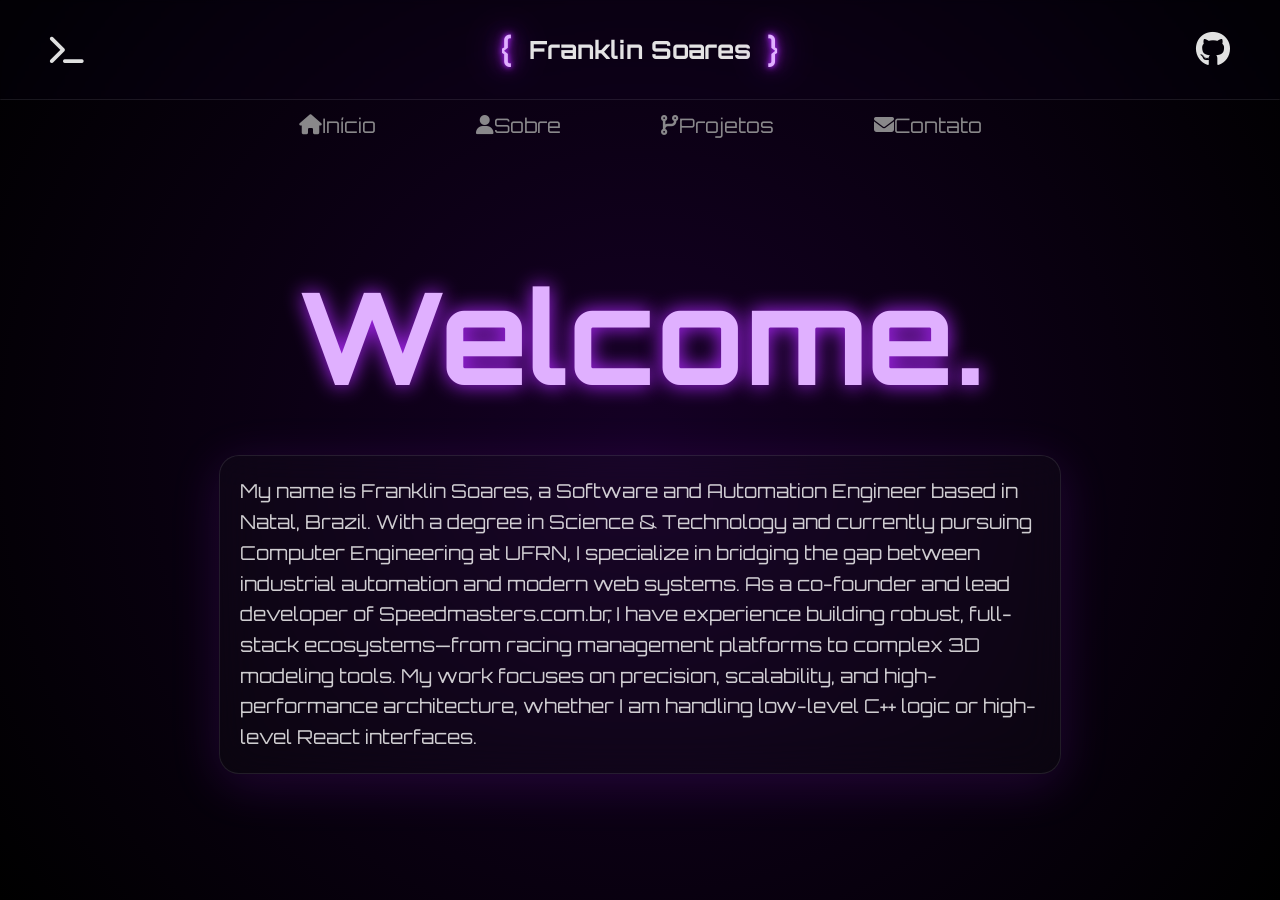
<file: index.html>
<!doctype html>
<html lang="pt-BR">
    <head>
        <title>Franklin Soares</title>
        <link rel="preconnect" href="https://fonts.googleapis.com" />
        <link rel="preconnect" href="https://fonts.gstatic.com" crossorigin />
        <link
            rel="stylesheet"
            href="https://cdn.jsdelivr.net/npm/@fortawesome/fontawesome-free@6.5.0/css/all.min.css"
        />
        <link
            rel="stylesheet"
            href="https://cdnjs.cloudflare.com/ajax/libs/font-awesome/4.7.0/css/font-awesome.min.css"
        />
        <link
            href="https://fonts.googleapis.com/css2?family=Orbitron:wght@400..900&family=Press+Start+2P&display=swap"
            rel="stylesheet"
        />
        <link rel="stylesheet" href="index.css" />
    </head>
    <body>
        <div class="background-page">
            <div class="page">
                <header>
                    <div class="fa-arrow">
                        <i class="fa-solid fa-terminal"></i>
                    </div>

                    <div class="header-center">
                        <p>{</p>
                        <h3>Franklin Soares</h3>
                        <p>}</p>
                    </div>

                    <a
                        href="https://github.com/franssoares"
                        target="_blank"
                        class="github-link"
                    >
                        <i class="fa-brands fa-github"></i>
                    </a>
                </header>
                <nav class="a">
                    <a href="#topo"><i class="fa-solid fa-house"></i>Início</a>
                    <a href="#sobre"><i class="fa-solid fa-user"></i>Sobre</a>
                    <a href="#projetos"
                        ><i class="fa-solid fa-code-branch"></i>Projetos</a
                    >
                    <a href="#contato"
                        ><i class="fa-solid fa-envelope"></i>Contato</a
                    >
                </nav>
                <main>
                    <section id="topo">
                        <h1>Welcome.</h1>
                        <p>
                            My name is Franklin Soares, a Software and
                            Automation Engineer based in Natal, Brazil. With a
                            degree in Science & Technology and currently
                            pursuing Computer Engineering at UFRN, I specialize
                            in bridging the gap between industrial automation
                            and modern web systems. As a co-founder and lead
                            developer of Speedmasters.com.br, I have experience
                            building robust, full-stack ecosystems—from racing
                            management platforms to complex 3D modeling tools.
                            My work focuses on precision, scalability, and
                            high-performance architecture, whether I am handling
                            low-level C++ logic or high-level React interfaces.
                        </p>
                    </section>
                </main>
            </div>
        </div>
    </body>
</html>
<!-- adicionar filter: blur(2px);--->
</file>
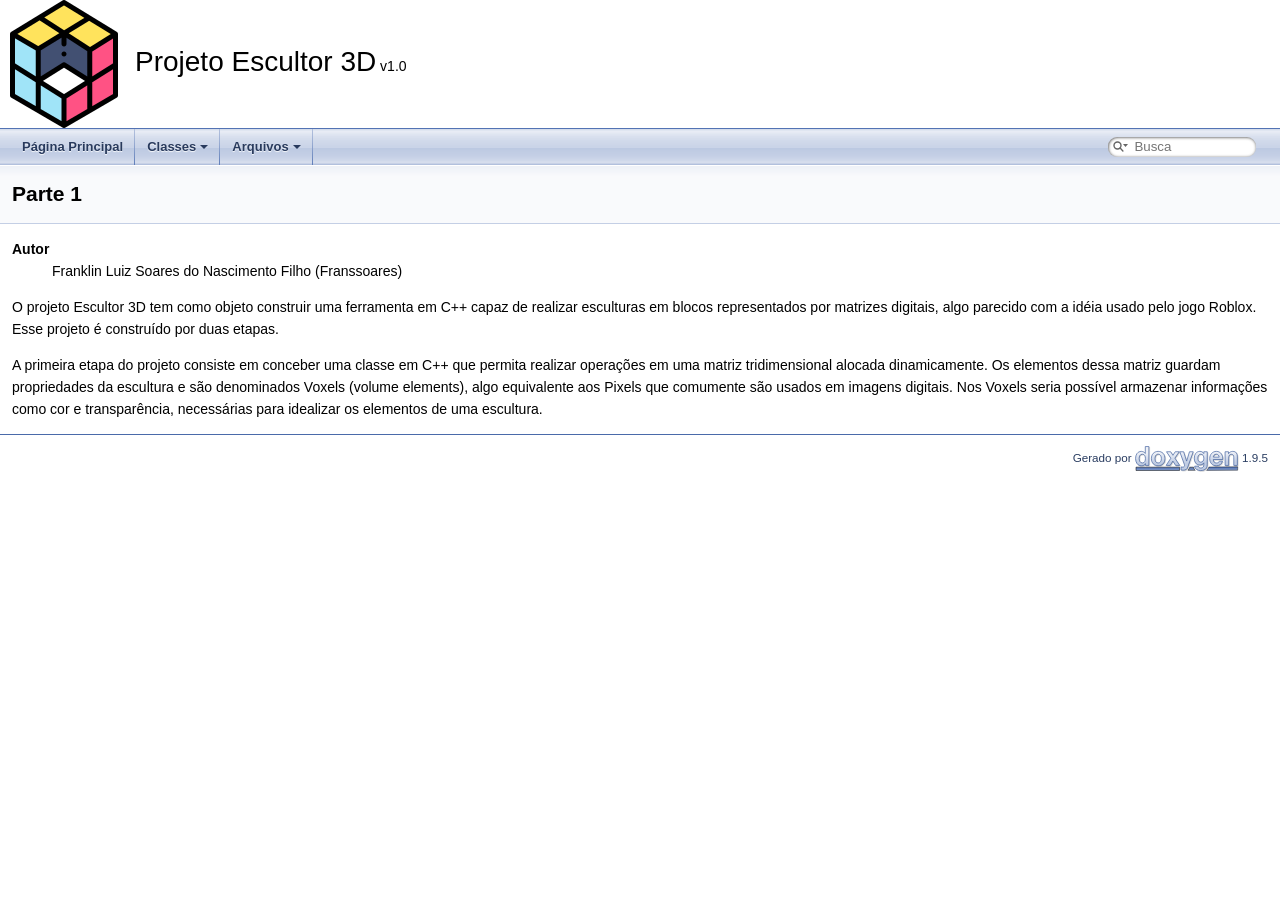
<file: parte1/index.html>
<!DOCTYPE html PUBLIC "-//W3C//DTD XHTML 1.0 Transitional//EN" "https://www.w3.org/TR/xhtml1/DTD/xhtml1-transitional.dtd">
<html xmlns="http://www.w3.org/1999/xhtml" lang="pt-BR">
<head>
<meta http-equiv="Content-Type" content="text/xhtml;charset=UTF-8"/>
<meta http-equiv="X-UA-Compatible" content="IE=11"/>
<meta name="generator" content="Doxygen 1.9.5"/>
<meta name="viewport" content="width=device-width, initial-scale=1"/>
<title>Projeto Escultor 3D: Parte 1</title>
<link href="tabs.css" rel="stylesheet" type="text/css"/>
<script type="text/javascript" src="jquery.js"></script>
<script type="text/javascript" src="dynsections.js"></script>
<link href="search/search.css" rel="stylesheet" type="text/css"/>
<script type="text/javascript" src="search/searchdata.js"></script>
<script type="text/javascript" src="search/search.js"></script>
<link href="doxygen.css" rel="stylesheet" type="text/css" />
</head>
<body>
<div id="top"><!-- do not remove this div, it is closed by doxygen! -->
<div id="titlearea">
<table cellspacing="0" cellpadding="0">
 <tbody>
 <tr id="projectrow">
  <td id="projectlogo"><img alt="Logo" src="rubik1.png"/></td>
  <td id="projectalign">
   <div id="projectname">Projeto Escultor 3D<span id="projectnumber">&#160;v1.0</span>
   </div>
  </td>
 </tr>
 </tbody>
</table>
</div>
<!-- end header part -->
<!-- Gerado por Doxygen 1.9.5 -->
<script type="text/javascript">
/* @license magnet:?xt=urn:btih:d3d9a9a6595521f9666a5e94cc830dab83b65699&amp;dn=expat.txt MIT */
var searchBox = new SearchBox("searchBox", "search/",'.html');
/* @license-end */
</script>
<script type="text/javascript" src="menudata.js"></script>
<script type="text/javascript" src="menu.js"></script>
<script type="text/javascript">
/* @license magnet:?xt=urn:btih:d3d9a9a6595521f9666a5e94cc830dab83b65699&amp;dn=expat.txt MIT */
$(function() {
  initMenu('',true,false,'search.php','Busca');
  $(document).ready(function() { init_search(); });
});
/* @license-end */
</script>
<div id="main-nav"></div>
</div><!-- top -->
<!-- window showing the filter options -->
<div id="MSearchSelectWindow"
     onmouseover="return searchBox.OnSearchSelectShow()"
     onmouseout="return searchBox.OnSearchSelectHide()"
     onkeydown="return searchBox.OnSearchSelectKey(event)">
</div>

<!-- iframe showing the search results (closed by default) -->
<div id="MSearchResultsWindow">
<div id="MSearchResults">
<div class="SRPage">
<div id="SRIndex">
<div id="SRResults"></div>
<div class="SRStatus" id="Loading">Carregando...</div>
<div class="SRStatus" id="Searching">Procurando...</div>
<div class="SRStatus" id="NoMatches">Nenhum resultado encontrado</div>
</div>
</div>
</div>
</div>

<div><div class="header">
  <div class="headertitle"><div class="title">Parte 1 </div></div>
</div><!--header-->
<div class="contents">
<div class="textblock"><dl class="section author"><dt>Autor</dt><dd>Franklin Luiz Soares do Nascimento Filho (Franssoares)</dd></dl>
<p>O projeto Escultor 3D tem como objeto construir uma ferramenta em C++ capaz de realizar esculturas em blocos representados por matrizes digitais, algo parecido com a idéia usado pelo jogo Roblox. Esse projeto é construído por duas etapas.</p>
<p >A primeira etapa do projeto consiste em conceber uma classe em C++ que permita realizar operações em uma matriz tridimensional alocada dinamicamente. Os elementos dessa matriz guardam propriedades da escultura e são denominados Voxels (volume elements), algo equivalente aos Pixels que comumente são usados em imagens digitais. Nos Voxels seria possível armazenar informações como cor e transparência, necessárias para idealizar os elementos de uma escultura. </p>
</div></div><!-- PageDoc -->
</div><!-- contents -->
<!-- start footer part -->
<hr class="footer"/><address class="footer"><small>
Gerado por&#160;<a href="https://www.doxygen.org/index.html"><img class="footer" src="doxygen.svg" width="104" height="31" alt="doxygen"/></a> 1.9.5
</small></address>
</body>
</html>
</file>
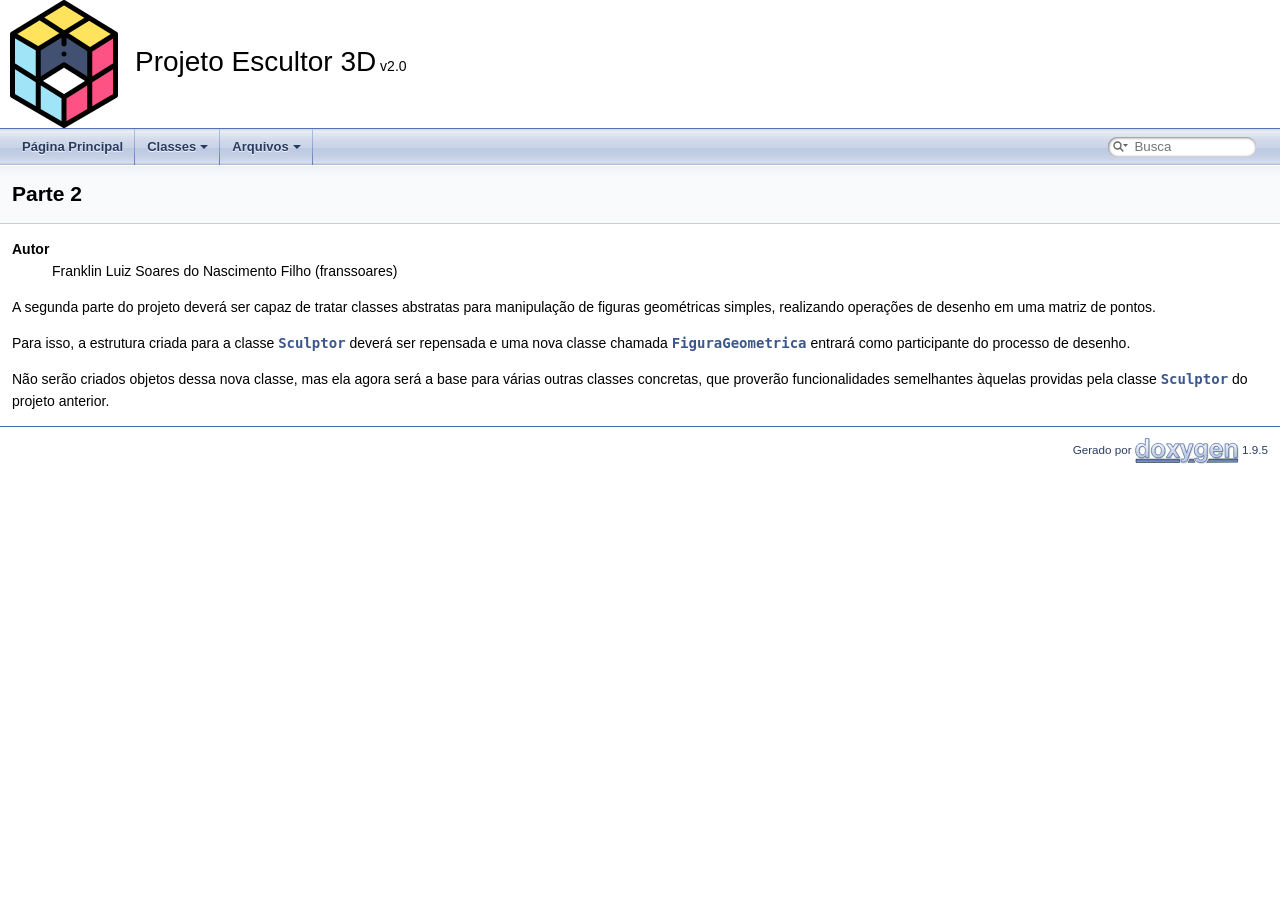
<file: parte2/index.html>
<!DOCTYPE html PUBLIC "-//W3C//DTD XHTML 1.0 Transitional//EN" "https://www.w3.org/TR/xhtml1/DTD/xhtml1-transitional.dtd">
<html xmlns="http://www.w3.org/1999/xhtml" lang="pt-BR">
<head>
<meta http-equiv="Content-Type" content="text/xhtml;charset=UTF-8"/>
<meta http-equiv="X-UA-Compatible" content="IE=11"/>
<meta name="generator" content="Doxygen 1.9.5"/>
<meta name="viewport" content="width=device-width, initial-scale=1"/>
<title>Projeto Escultor 3D: Parte 2</title>
<link href="tabs.css" rel="stylesheet" type="text/css"/>
<script type="text/javascript" src="jquery.js"></script>
<script type="text/javascript" src="dynsections.js"></script>
<link href="search/search.css" rel="stylesheet" type="text/css"/>
<script type="text/javascript" src="search/searchdata.js"></script>
<script type="text/javascript" src="search/search.js"></script>
<link href="doxygen.css" rel="stylesheet" type="text/css" />
</head>
<body>
<div id="top"><!-- do not remove this div, it is closed by doxygen! -->
<div id="titlearea">
<table cellspacing="0" cellpadding="0">
 <tbody>
 <tr id="projectrow">
  <td id="projectlogo"><img alt="Logo" src="rubik1.png"/></td>
  <td id="projectalign">
   <div id="projectname">Projeto Escultor 3D<span id="projectnumber">&#160;v2.0</span>
   </div>
  </td>
 </tr>
 </tbody>
</table>
</div>
<!-- end header part -->
<!-- Gerado por Doxygen 1.9.5 -->
<script type="text/javascript">
/* @license magnet:?xt=urn:btih:d3d9a9a6595521f9666a5e94cc830dab83b65699&amp;dn=expat.txt MIT */
var searchBox = new SearchBox("searchBox", "search/",'.html');
/* @license-end */
</script>
<script type="text/javascript" src="menudata.js"></script>
<script type="text/javascript" src="menu.js"></script>
<script type="text/javascript">
/* @license magnet:?xt=urn:btih:d3d9a9a6595521f9666a5e94cc830dab83b65699&amp;dn=expat.txt MIT */
$(function() {
  initMenu('',true,false,'search.php','Busca');
  $(document).ready(function() { init_search(); });
});
/* @license-end */
</script>
<div id="main-nav"></div>
</div><!-- top -->
<!-- window showing the filter options -->
<div id="MSearchSelectWindow"
     onmouseover="return searchBox.OnSearchSelectShow()"
     onmouseout="return searchBox.OnSearchSelectHide()"
     onkeydown="return searchBox.OnSearchSelectKey(event)">
</div>

<!-- iframe showing the search results (closed by default) -->
<div id="MSearchResultsWindow">
<div id="MSearchResults">
<div class="SRPage">
<div id="SRIndex">
<div id="SRResults"></div>
<div class="SRStatus" id="Loading">Carregando...</div>
<div class="SRStatus" id="Searching">Procurando...</div>
<div class="SRStatus" id="NoMatches">Nenhum resultado encontrado</div>
</div>
</div>
</div>
</div>

<div><div class="header">
  <div class="headertitle"><div class="title">Parte 2 </div></div>
</div><!--header-->
<div class="contents">
<div class="textblock"><dl class="section author"><dt>Autor</dt><dd>Franklin Luiz Soares do Nascimento Filho (franssoares)</dd></dl>
<p>A segunda parte do projeto deverá ser capaz de tratar classes abstratas para manipulação de figuras geométricas simples, realizando operações de desenho em uma matriz de pontos.</p>
<p >Para isso, a estrutura criada para a classe <code><a class="el" href="class_sculptor.html" title="Nesse módulo de cabeçalho é declarado os métodos para os membros da classe Sculptor.">Sculptor</a></code> deverá ser repensada e uma nova classe chamada <code><a class="el" href="class_figura_geometrica.html" title="Nesse módulo de cabeçalho é declarado os métodos para os membros da classe FiguraGeometrica.">FiguraGeometrica</a></code> entrará como participante do processo de desenho.</p>
<p >Não serão criados objetos dessa nova classe, mas ela agora será a base para várias outras classes concretas, que proverão funcionalidades semelhantes àquelas providas pela classe <code><a class="el" href="class_sculptor.html" title="Nesse módulo de cabeçalho é declarado os métodos para os membros da classe Sculptor.">Sculptor</a></code> do projeto anterior. </p>
</div></div><!-- PageDoc -->
</div><!-- contents -->
<!-- start footer part -->
<hr class="footer"/><address class="footer"><small>
Gerado por&#160;<a href="https://www.doxygen.org/index.html"><img class="footer" src="doxygen.svg" width="104" height="31" alt="doxygen"/></a> 1.9.5
</small></address>
</body>
</html>
</file>
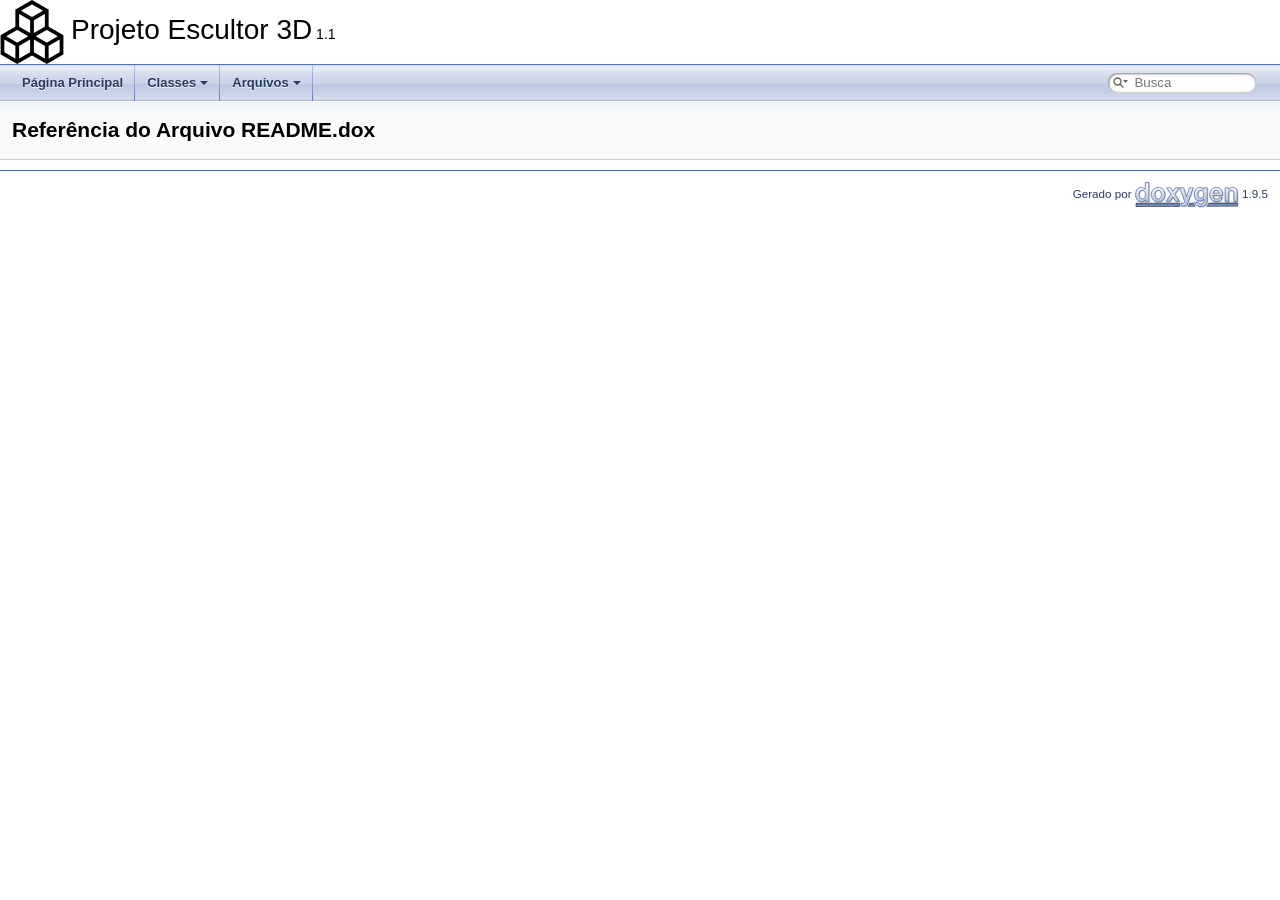
<file: parte1/_r_e_a_d_m_e_8dox.html>
<!DOCTYPE html PUBLIC "-//W3C//DTD XHTML 1.0 Transitional//EN" "https://www.w3.org/TR/xhtml1/DTD/xhtml1-transitional.dtd">
<html xmlns="http://www.w3.org/1999/xhtml" lang="pt-BR">
<head>
<meta http-equiv="Content-Type" content="text/xhtml;charset=UTF-8"/>
<meta http-equiv="X-UA-Compatible" content="IE=11"/>
<meta name="generator" content="Doxygen 1.9.5"/>
<meta name="viewport" content="width=device-width, initial-scale=1"/>
<title>Projeto Escultor 3D: Referência do Arquivo README.dox</title>
<link href="tabs.css" rel="stylesheet" type="text/css"/>
<script type="text/javascript" src="jquery.js"></script>
<script type="text/javascript" src="dynsections.js"></script>
<link href="search/search.css" rel="stylesheet" type="text/css"/>
<script type="text/javascript" src="search/searchdata.js"></script>
<script type="text/javascript" src="search/search.js"></script>
<link href="doxygen.css" rel="stylesheet" type="text/css" />
</head>
<body>
<div id="top"><!-- do not remove this div, it is closed by doxygen! -->
<div id="titlearea">
<table cellspacing="0" cellpadding="0">
 <tbody>
 <tr id="projectrow">
  <td id="projectlogo"><img alt="Logo" src="cube.png"/></td>
  <td id="projectalign">
   <div id="projectname">Projeto Escultor 3D<span id="projectnumber">&#160;1.1</span>
   </div>
  </td>
 </tr>
 </tbody>
</table>
</div>
<!-- end header part -->
<!-- Gerado por Doxygen 1.9.5 -->
<script type="text/javascript">
/* @license magnet:?xt=urn:btih:d3d9a9a6595521f9666a5e94cc830dab83b65699&amp;dn=expat.txt MIT */
var searchBox = new SearchBox("searchBox", "search/",'.html');
/* @license-end */
</script>
<script type="text/javascript" src="menudata.js"></script>
<script type="text/javascript" src="menu.js"></script>
<script type="text/javascript">
/* @license magnet:?xt=urn:btih:d3d9a9a6595521f9666a5e94cc830dab83b65699&amp;dn=expat.txt MIT */
$(function() {
  initMenu('',true,false,'search.php','Busca');
  $(document).ready(function() { init_search(); });
});
/* @license-end */
</script>
<div id="main-nav"></div>
<!-- window showing the filter options -->
<div id="MSearchSelectWindow"
     onmouseover="return searchBox.OnSearchSelectShow()"
     onmouseout="return searchBox.OnSearchSelectHide()"
     onkeydown="return searchBox.OnSearchSelectKey(event)">
</div>

<!-- iframe showing the search results (closed by default) -->
<div id="MSearchResultsWindow">
<div id="MSearchResults">
<div class="SRPage">
<div id="SRIndex">
<div id="SRResults"></div>
<div class="SRStatus" id="Loading">Carregando...</div>
<div class="SRStatus" id="Searching">Procurando...</div>
<div class="SRStatus" id="NoMatches">Nenhum resultado encontrado</div>
</div>
</div>
</div>
</div>

</div><!-- top -->
<div class="header">
  <div class="headertitle"><div class="title">Referência do Arquivo README.dox</div></div>
</div><!--header-->
<div class="contents">
</div><!-- contents -->
<!-- start footer part -->
<hr class="footer"/><address class="footer"><small>
Gerado por&#160;<a href="https://www.doxygen.org/index.html"><img class="footer" src="doxygen.svg" width="104" height="31" alt="doxygen"/></a> 1.9.5
</small></address>
</body>
</html>
</file>
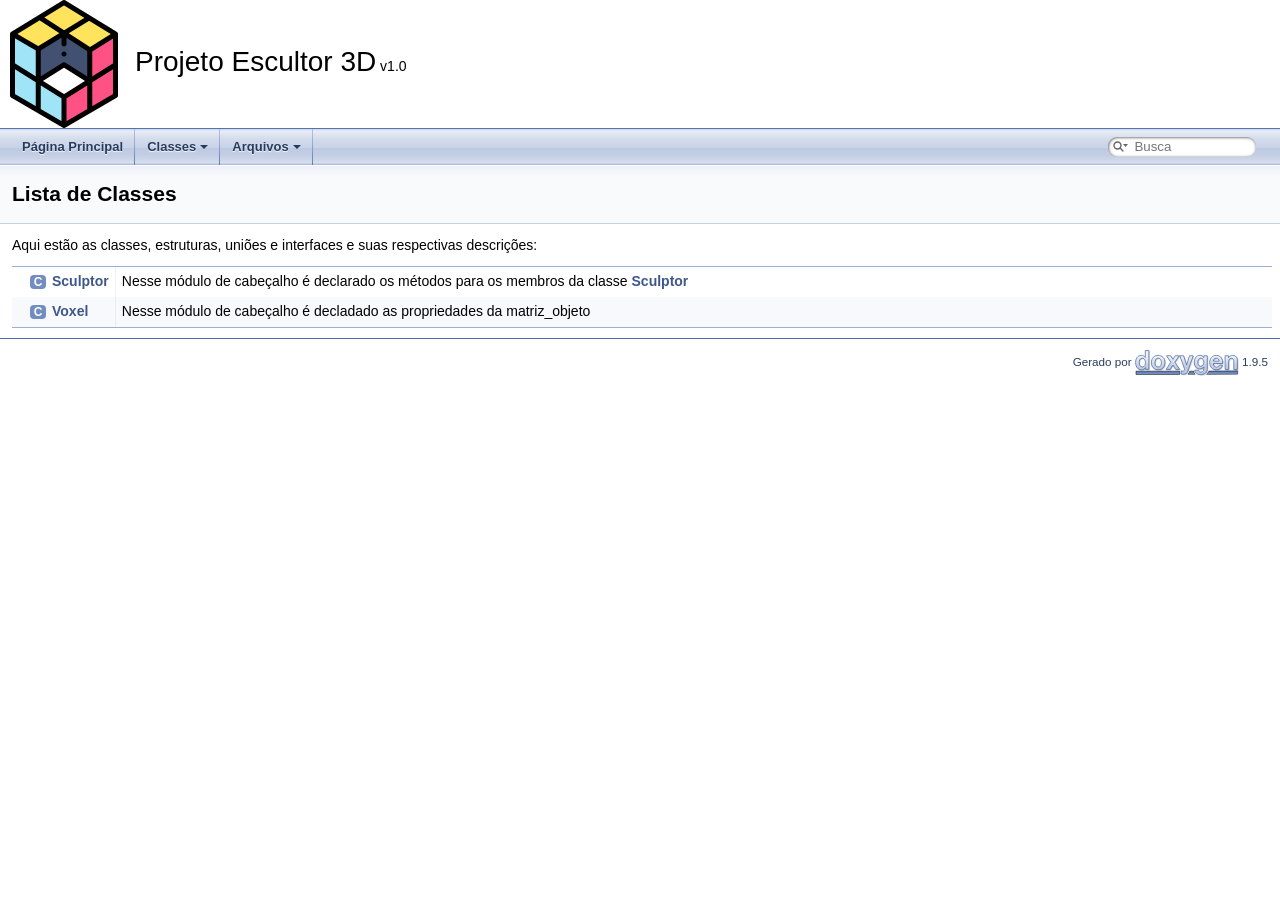
<file: parte1/annotated.html>
<!DOCTYPE html PUBLIC "-//W3C//DTD XHTML 1.0 Transitional//EN" "https://www.w3.org/TR/xhtml1/DTD/xhtml1-transitional.dtd">
<html xmlns="http://www.w3.org/1999/xhtml" lang="pt-BR">
<head>
<meta http-equiv="Content-Type" content="text/xhtml;charset=UTF-8"/>
<meta http-equiv="X-UA-Compatible" content="IE=11"/>
<meta name="generator" content="Doxygen 1.9.5"/>
<meta name="viewport" content="width=device-width, initial-scale=1"/>
<title>Projeto Escultor 3D: Lista de Classes</title>
<link href="tabs.css" rel="stylesheet" type="text/css"/>
<script type="text/javascript" src="jquery.js"></script>
<script type="text/javascript" src="dynsections.js"></script>
<link href="search/search.css" rel="stylesheet" type="text/css"/>
<script type="text/javascript" src="search/searchdata.js"></script>
<script type="text/javascript" src="search/search.js"></script>
<link href="doxygen.css" rel="stylesheet" type="text/css" />
</head>
<body>
<div id="top"><!-- do not remove this div, it is closed by doxygen! -->
<div id="titlearea">
<table cellspacing="0" cellpadding="0">
 <tbody>
 <tr id="projectrow">
  <td id="projectlogo"><img alt="Logo" src="rubik1.png"/></td>
  <td id="projectalign">
   <div id="projectname">Projeto Escultor 3D<span id="projectnumber">&#160;v1.0</span>
   </div>
  </td>
 </tr>
 </tbody>
</table>
</div>
<!-- end header part -->
<!-- Gerado por Doxygen 1.9.5 -->
<script type="text/javascript">
/* @license magnet:?xt=urn:btih:d3d9a9a6595521f9666a5e94cc830dab83b65699&amp;dn=expat.txt MIT */
var searchBox = new SearchBox("searchBox", "search/",'.html');
/* @license-end */
</script>
<script type="text/javascript" src="menudata.js"></script>
<script type="text/javascript" src="menu.js"></script>
<script type="text/javascript">
/* @license magnet:?xt=urn:btih:d3d9a9a6595521f9666a5e94cc830dab83b65699&amp;dn=expat.txt MIT */
$(function() {
  initMenu('',true,false,'search.php','Busca');
  $(document).ready(function() { init_search(); });
});
/* @license-end */
</script>
<div id="main-nav"></div>
</div><!-- top -->
<!-- window showing the filter options -->
<div id="MSearchSelectWindow"
     onmouseover="return searchBox.OnSearchSelectShow()"
     onmouseout="return searchBox.OnSearchSelectHide()"
     onkeydown="return searchBox.OnSearchSelectKey(event)">
</div>

<!-- iframe showing the search results (closed by default) -->
<div id="MSearchResultsWindow">
<div id="MSearchResults">
<div class="SRPage">
<div id="SRIndex">
<div id="SRResults"></div>
<div class="SRStatus" id="Loading">Carregando...</div>
<div class="SRStatus" id="Searching">Procurando...</div>
<div class="SRStatus" id="NoMatches">Nenhum resultado encontrado</div>
</div>
</div>
</div>
</div>

<div class="header">
  <div class="headertitle"><div class="title">Lista de Classes</div></div>
</div><!--header-->
<div class="contents">
<div class="textblock">Aqui estão as classes, estruturas, uniões e interfaces e suas respectivas descrições:</div><div class="directory">
<table class="directory">
<tr id="row_0_" class="even"><td class="entry"><span style="width:16px;display:inline-block;">&#160;</span><span class="icona"><span class="icon">C</span></span><a class="el" href="class_sculptor.html" target="_self">Sculptor</a></td><td class="desc">Nesse módulo de cabeçalho é declarado os métodos para os membros da classe <a class="el" href="class_sculptor.html" title="Nesse módulo de cabeçalho é declarado os métodos para os membros da classe Sculptor.">Sculptor</a> </td></tr>
<tr id="row_1_" class="odd"><td class="entry"><span style="width:16px;display:inline-block;">&#160;</span><span class="icona"><span class="icon">C</span></span><a class="el" href="struct_voxel.html" target="_self">Voxel</a></td><td class="desc">Nesse módulo de cabeçalho é decladado as propriedades da matriz_objeto </td></tr>
</table>
</div><!-- directory -->
</div><!-- contents -->
<!-- start footer part -->
<hr class="footer"/><address class="footer"><small>
Gerado por&#160;<a href="https://www.doxygen.org/index.html"><img class="footer" src="doxygen.svg" width="104" height="31" alt="doxygen"/></a> 1.9.5
</small></address>
</body>
</html>
</file>
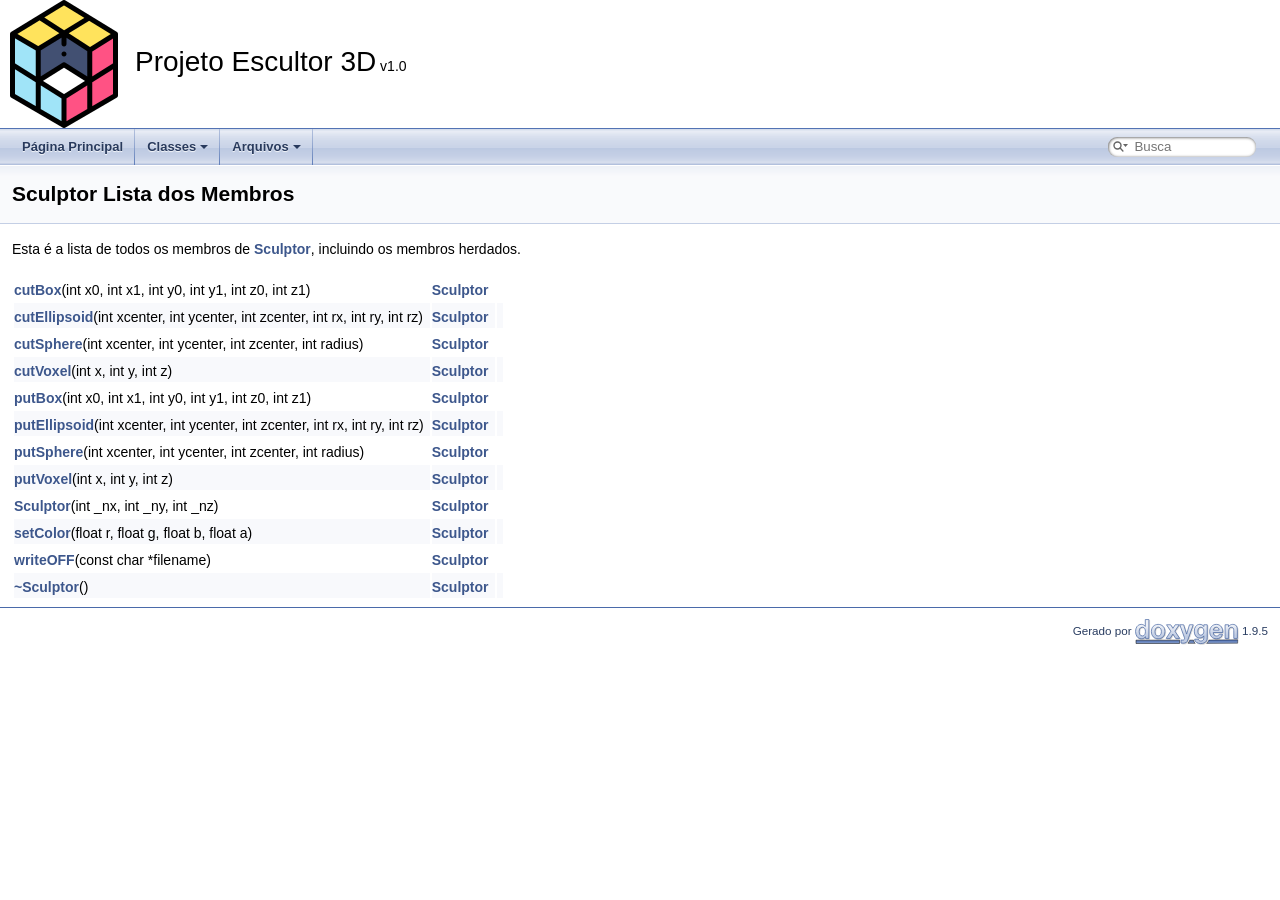
<file: parte1/class_sculptor-members.html>
<!DOCTYPE html PUBLIC "-//W3C//DTD XHTML 1.0 Transitional//EN" "https://www.w3.org/TR/xhtml1/DTD/xhtml1-transitional.dtd">
<html xmlns="http://www.w3.org/1999/xhtml" lang="pt-BR">
<head>
<meta http-equiv="Content-Type" content="text/xhtml;charset=UTF-8"/>
<meta http-equiv="X-UA-Compatible" content="IE=11"/>
<meta name="generator" content="Doxygen 1.9.5"/>
<meta name="viewport" content="width=device-width, initial-scale=1"/>
<title>Projeto Escultor 3D: Lista dos Membros</title>
<link href="tabs.css" rel="stylesheet" type="text/css"/>
<script type="text/javascript" src="jquery.js"></script>
<script type="text/javascript" src="dynsections.js"></script>
<link href="search/search.css" rel="stylesheet" type="text/css"/>
<script type="text/javascript" src="search/searchdata.js"></script>
<script type="text/javascript" src="search/search.js"></script>
<link href="doxygen.css" rel="stylesheet" type="text/css" />
</head>
<body>
<div id="top"><!-- do not remove this div, it is closed by doxygen! -->
<div id="titlearea">
<table cellspacing="0" cellpadding="0">
 <tbody>
 <tr id="projectrow">
  <td id="projectlogo"><img alt="Logo" src="rubik1.png"/></td>
  <td id="projectalign">
   <div id="projectname">Projeto Escultor 3D<span id="projectnumber">&#160;v1.0</span>
   </div>
  </td>
 </tr>
 </tbody>
</table>
</div>
<!-- end header part -->
<!-- Gerado por Doxygen 1.9.5 -->
<script type="text/javascript">
/* @license magnet:?xt=urn:btih:d3d9a9a6595521f9666a5e94cc830dab83b65699&amp;dn=expat.txt MIT */
var searchBox = new SearchBox("searchBox", "search/",'.html');
/* @license-end */
</script>
<script type="text/javascript" src="menudata.js"></script>
<script type="text/javascript" src="menu.js"></script>
<script type="text/javascript">
/* @license magnet:?xt=urn:btih:d3d9a9a6595521f9666a5e94cc830dab83b65699&amp;dn=expat.txt MIT */
$(function() {
  initMenu('',true,false,'search.php','Busca');
  $(document).ready(function() { init_search(); });
});
/* @license-end */
</script>
<div id="main-nav"></div>
<!-- window showing the filter options -->
<div id="MSearchSelectWindow"
     onmouseover="return searchBox.OnSearchSelectShow()"
     onmouseout="return searchBox.OnSearchSelectHide()"
     onkeydown="return searchBox.OnSearchSelectKey(event)">
</div>

<!-- iframe showing the search results (closed by default) -->
<div id="MSearchResultsWindow">
<div id="MSearchResults">
<div class="SRPage">
<div id="SRIndex">
<div id="SRResults"></div>
<div class="SRStatus" id="Loading">Carregando...</div>
<div class="SRStatus" id="Searching">Procurando...</div>
<div class="SRStatus" id="NoMatches">Nenhum resultado encontrado</div>
</div>
</div>
</div>
</div>

</div><!-- top -->
<div class="header">
  <div class="headertitle"><div class="title">Sculptor Lista dos Membros</div></div>
</div><!--header-->
<div class="contents">

<p>Esta é a lista de todos os membros de <a class="el" href="class_sculptor.html">Sculptor</a>, incluindo os membros herdados.</p>
<table class="directory">
  <tr class="even"><td class="entry"><a class="el" href="class_sculptor.html#aa84a1b12b09e9e103fc8d78f8d1bc00f">cutBox</a>(int x0, int x1, int y0, int y1, int z0, int z1)</td><td class="entry"><a class="el" href="class_sculptor.html">Sculptor</a></td><td class="entry"></td></tr>
  <tr class="odd"><td class="entry"><a class="el" href="class_sculptor.html#a18d2922c111c4c13653ee07d878151ad">cutEllipsoid</a>(int xcenter, int ycenter, int zcenter, int rx, int ry, int rz)</td><td class="entry"><a class="el" href="class_sculptor.html">Sculptor</a></td><td class="entry"></td></tr>
  <tr class="even"><td class="entry"><a class="el" href="class_sculptor.html#a67ab8c0ba5116adb8af1d01ad373ac15">cutSphere</a>(int xcenter, int ycenter, int zcenter, int radius)</td><td class="entry"><a class="el" href="class_sculptor.html">Sculptor</a></td><td class="entry"></td></tr>
  <tr class="odd"><td class="entry"><a class="el" href="class_sculptor.html#ad9d714a35fc8ae16d06eb5df37c3493c">cutVoxel</a>(int x, int y, int z)</td><td class="entry"><a class="el" href="class_sculptor.html">Sculptor</a></td><td class="entry"></td></tr>
  <tr class="even"><td class="entry"><a class="el" href="class_sculptor.html#a311ad7a0fb83fc67ac1f378be8e99fe1">putBox</a>(int x0, int x1, int y0, int y1, int z0, int z1)</td><td class="entry"><a class="el" href="class_sculptor.html">Sculptor</a></td><td class="entry"></td></tr>
  <tr class="odd"><td class="entry"><a class="el" href="class_sculptor.html#a093615b0c2b9b3a17a56300b9b939f39">putEllipsoid</a>(int xcenter, int ycenter, int zcenter, int rx, int ry, int rz)</td><td class="entry"><a class="el" href="class_sculptor.html">Sculptor</a></td><td class="entry"></td></tr>
  <tr class="even"><td class="entry"><a class="el" href="class_sculptor.html#a794a2b6ee8fc8098fd6150cb46101fc6">putSphere</a>(int xcenter, int ycenter, int zcenter, int radius)</td><td class="entry"><a class="el" href="class_sculptor.html">Sculptor</a></td><td class="entry"></td></tr>
  <tr class="odd"><td class="entry"><a class="el" href="class_sculptor.html#a4bdea3048b419d58e93074060eaa7b52">putVoxel</a>(int x, int y, int z)</td><td class="entry"><a class="el" href="class_sculptor.html">Sculptor</a></td><td class="entry"></td></tr>
  <tr class="even"><td class="entry"><a class="el" href="class_sculptor.html#a014e3ef5517bf0e9d9e14486b6ac6433">Sculptor</a>(int _nx, int _ny, int _nz)</td><td class="entry"><a class="el" href="class_sculptor.html">Sculptor</a></td><td class="entry"></td></tr>
  <tr class="odd"><td class="entry"><a class="el" href="class_sculptor.html#a4351c930a07887e96d4fdbf251a7867e">setColor</a>(float r, float g, float b, float a)</td><td class="entry"><a class="el" href="class_sculptor.html">Sculptor</a></td><td class="entry"></td></tr>
  <tr class="even"><td class="entry"><a class="el" href="class_sculptor.html#a58cb72d22001a5034f15383ca983830c">writeOFF</a>(const char *filename)</td><td class="entry"><a class="el" href="class_sculptor.html">Sculptor</a></td><td class="entry"></td></tr>
  <tr class="odd"><td class="entry"><a class="el" href="class_sculptor.html#a8f159bf97458326f16d2e238e11be7ff">~Sculptor</a>()</td><td class="entry"><a class="el" href="class_sculptor.html">Sculptor</a></td><td class="entry"></td></tr>
</table></div><!-- contents -->
<!-- start footer part -->
<hr class="footer"/><address class="footer"><small>
Gerado por&#160;<a href="https://www.doxygen.org/index.html"><img class="footer" src="doxygen.svg" width="104" height="31" alt="doxygen"/></a> 1.9.5
</small></address>
</body>
</html>
</file>
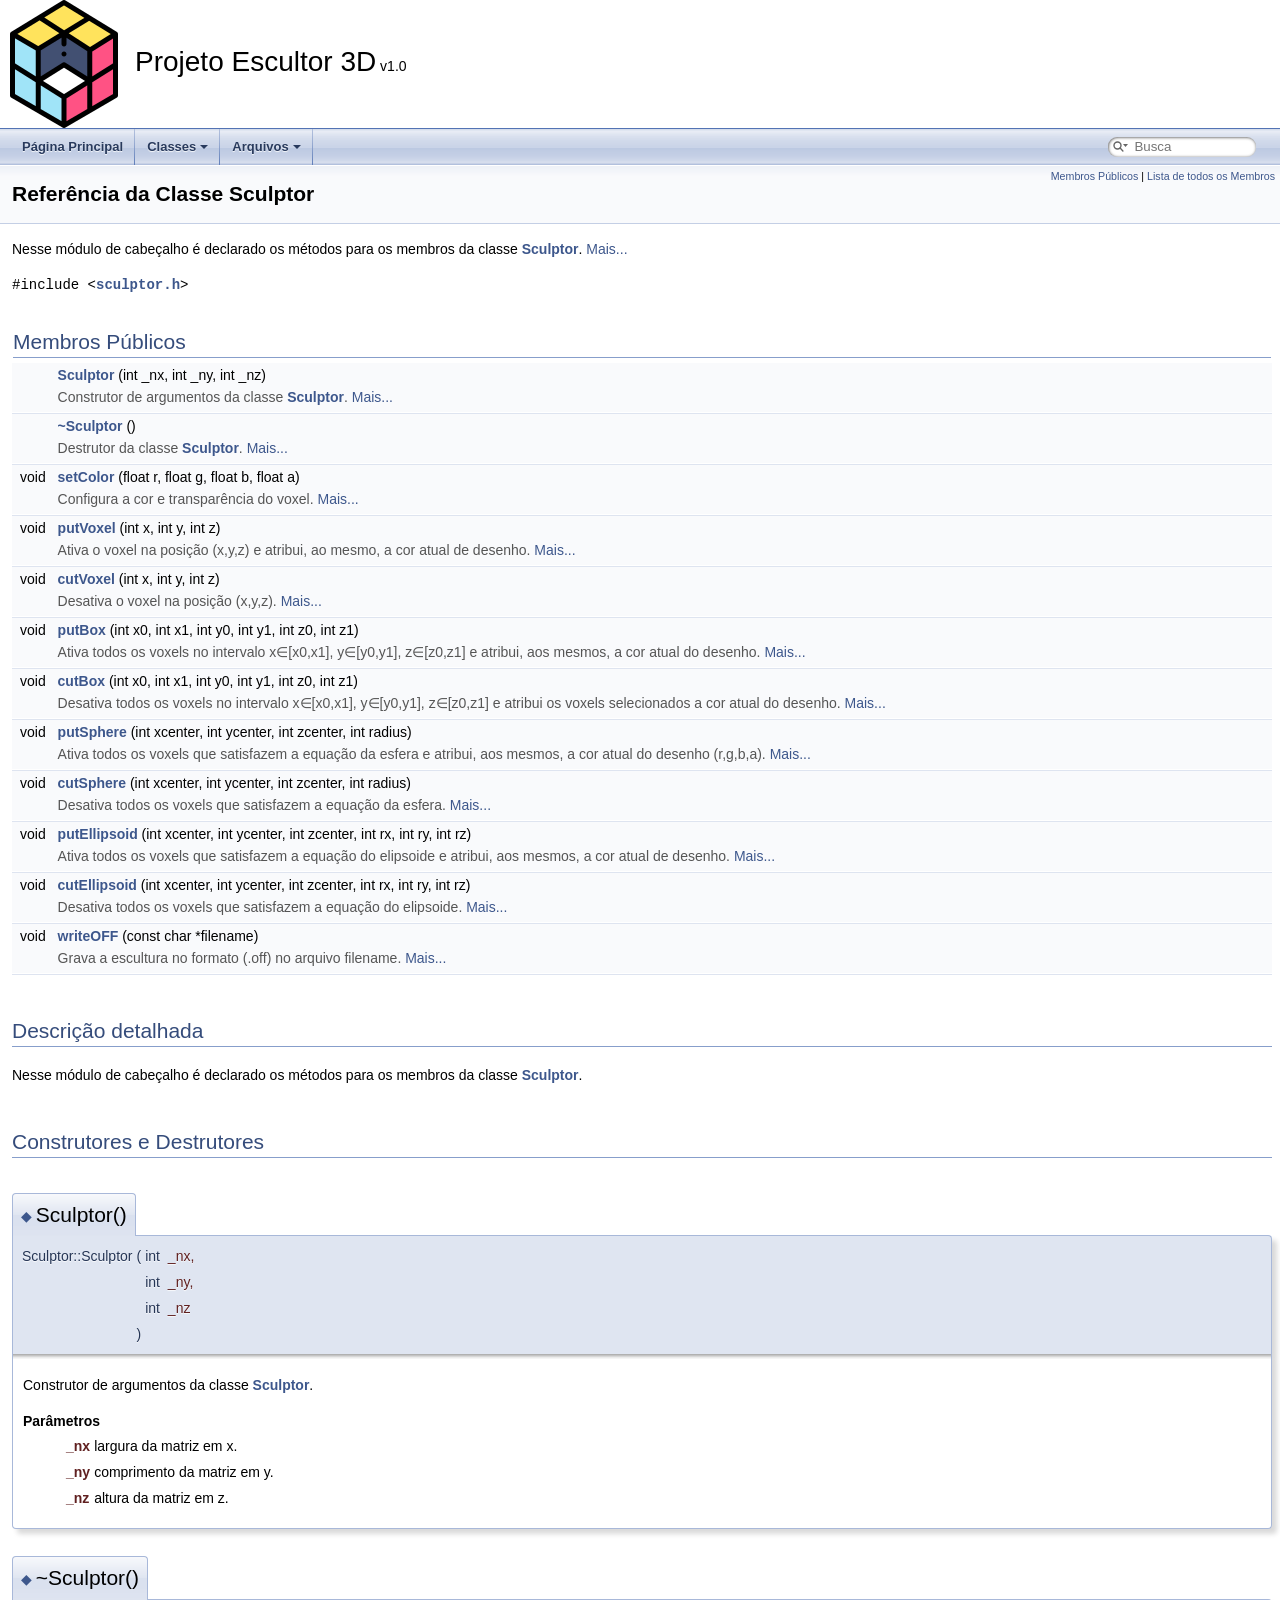
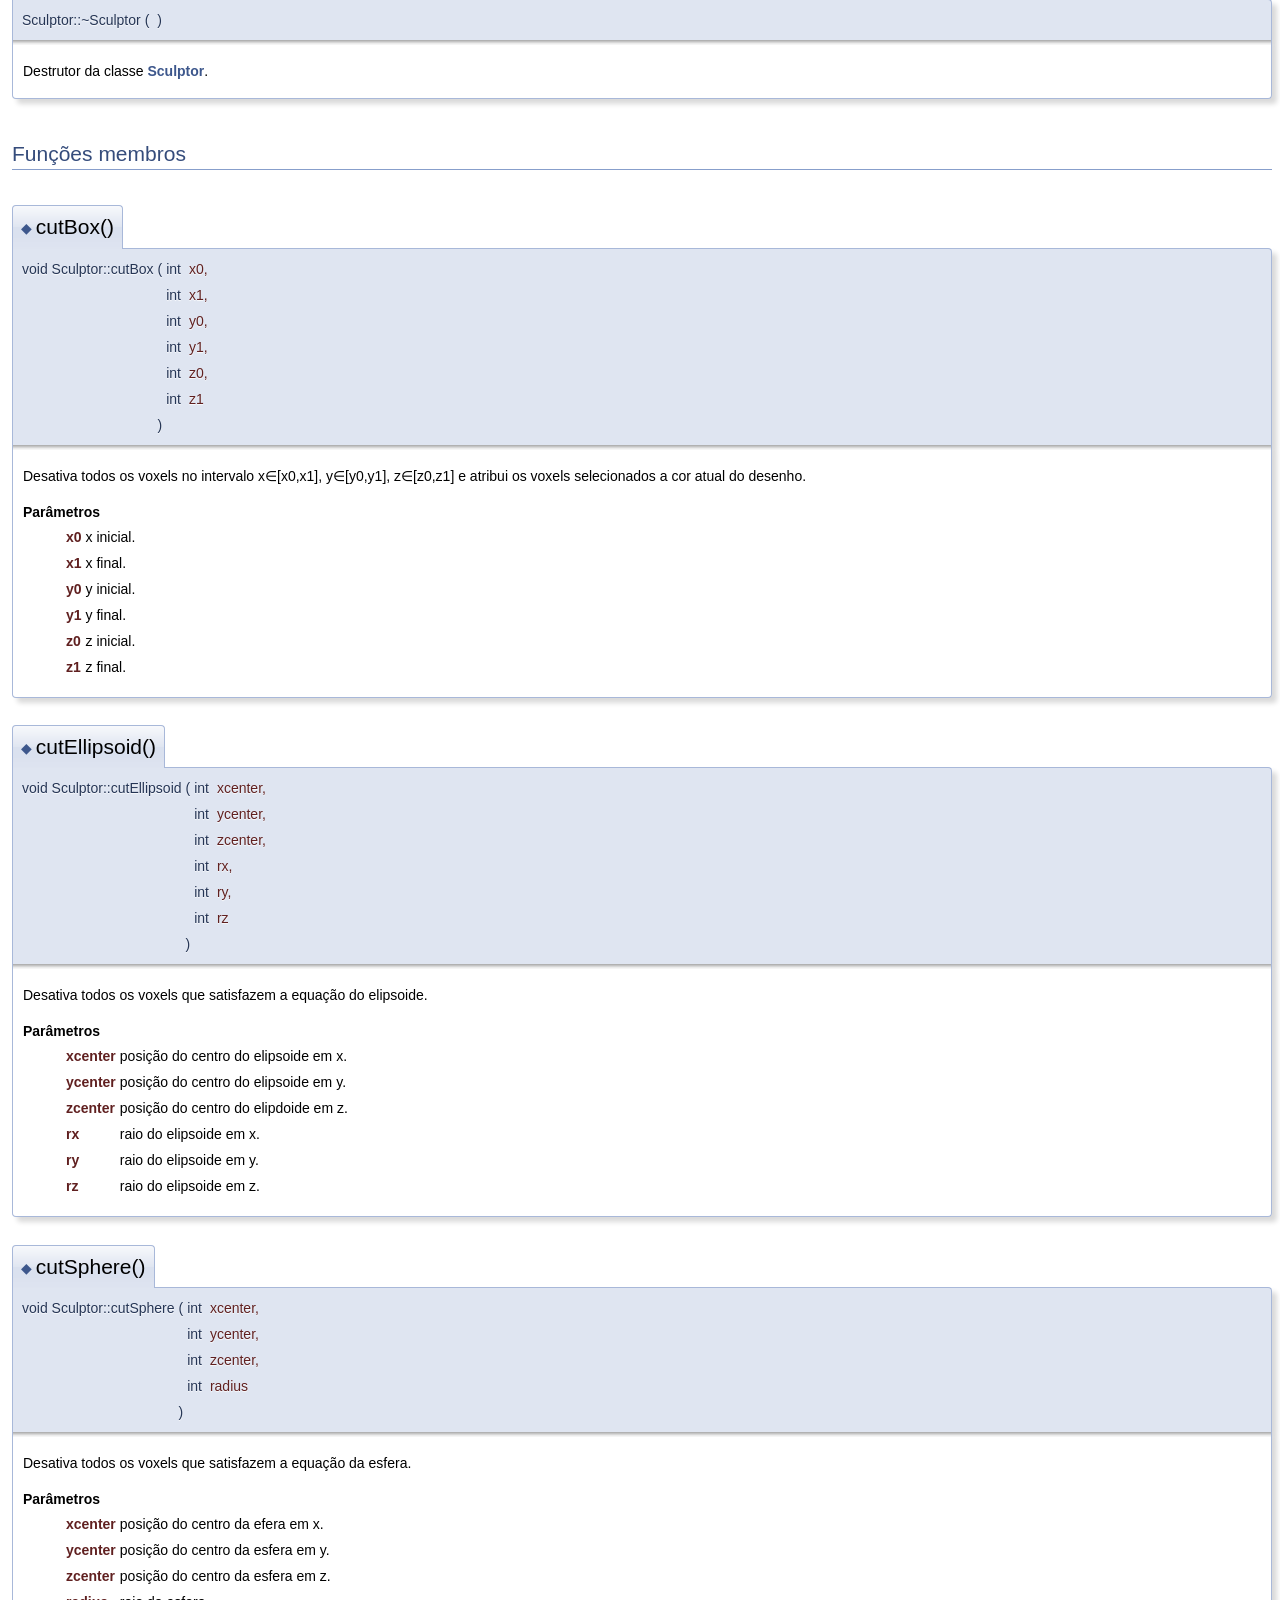
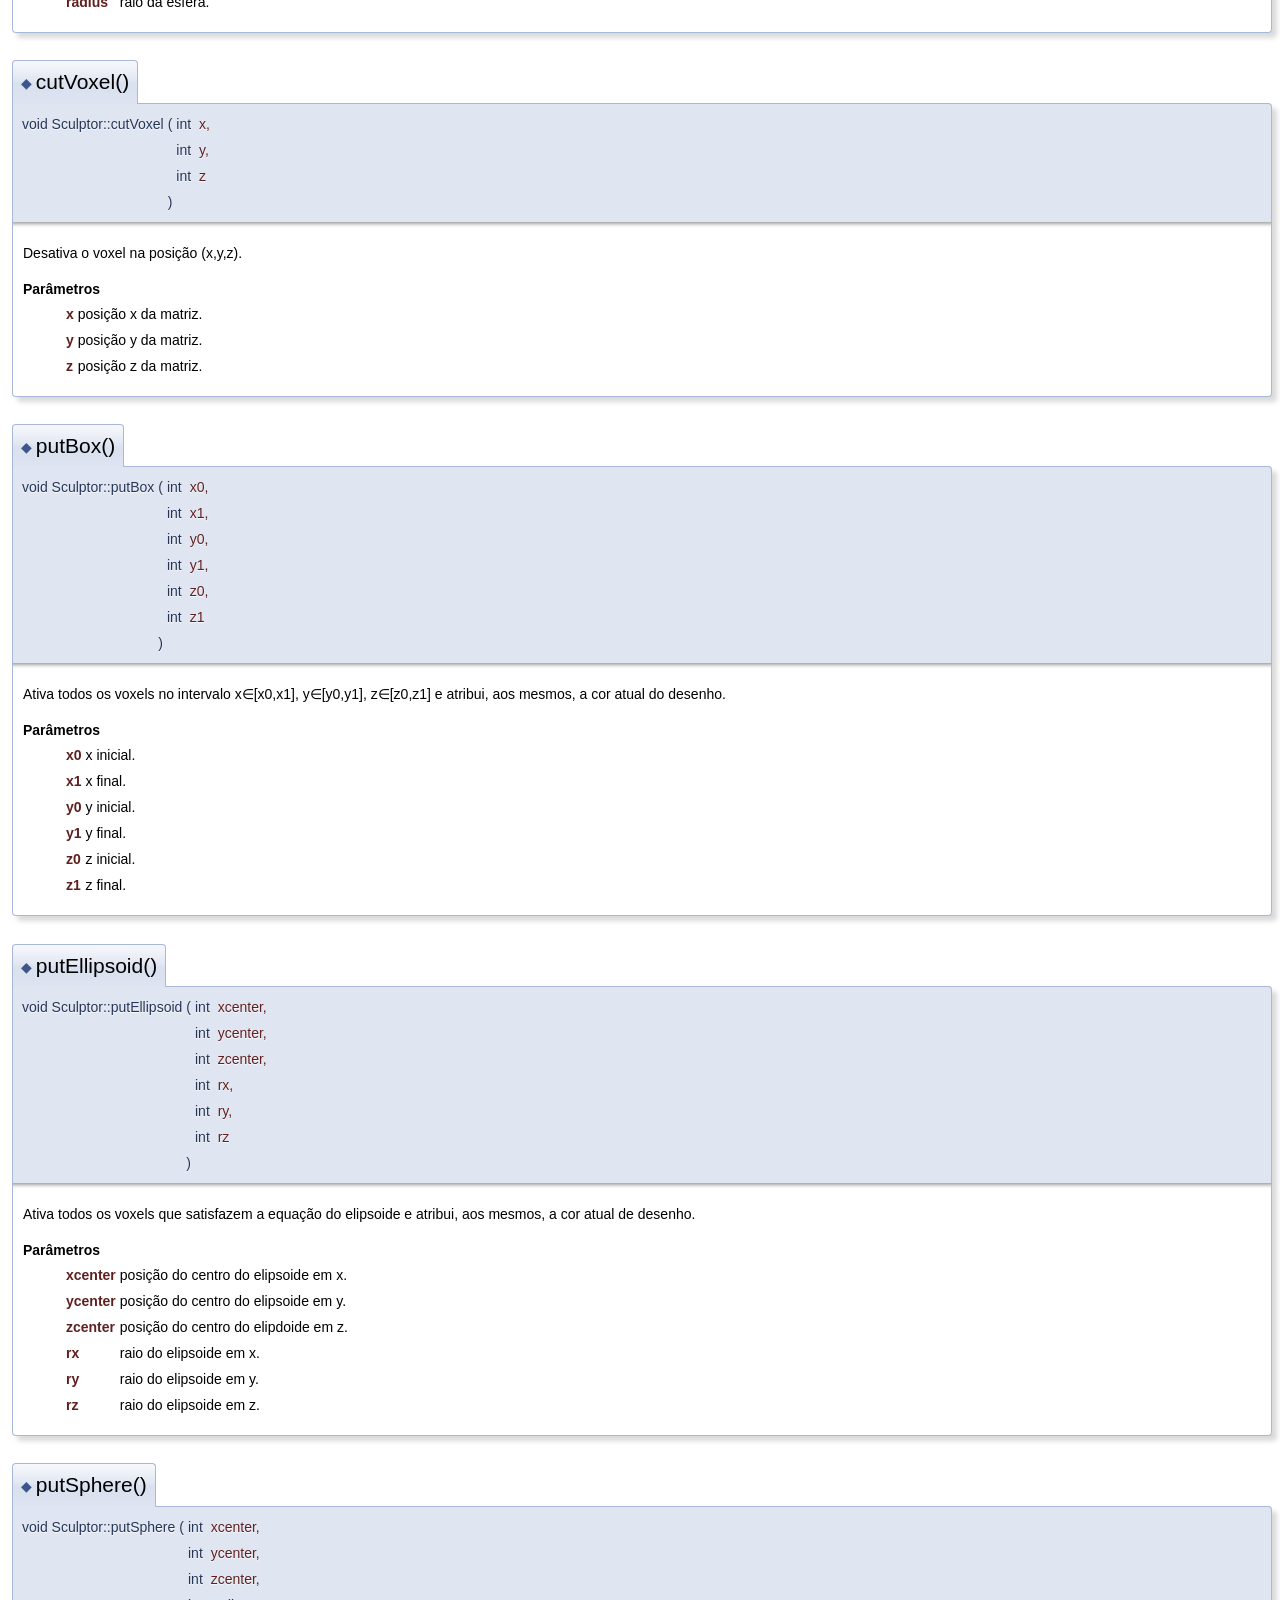
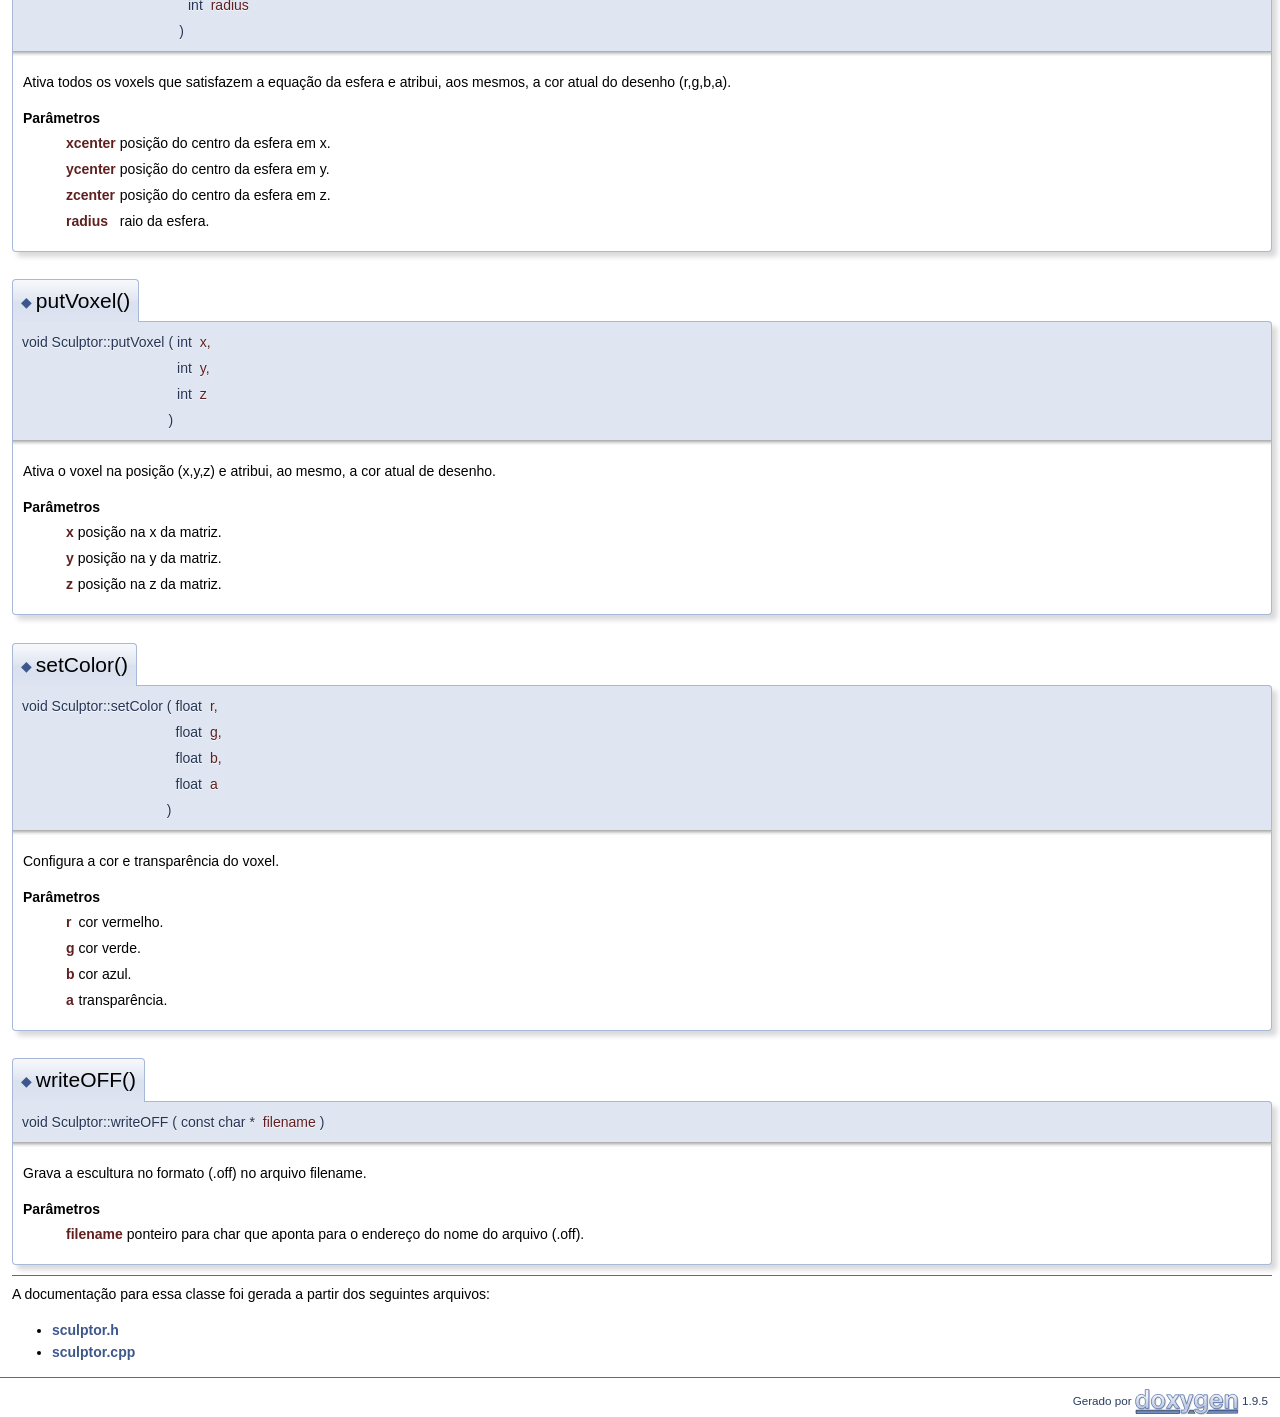
<file: parte1/class_sculptor.html>
<!DOCTYPE html PUBLIC "-//W3C//DTD XHTML 1.0 Transitional//EN" "https://www.w3.org/TR/xhtml1/DTD/xhtml1-transitional.dtd">
<html xmlns="http://www.w3.org/1999/xhtml" lang="pt-BR">
<head>
<meta http-equiv="Content-Type" content="text/xhtml;charset=UTF-8"/>
<meta http-equiv="X-UA-Compatible" content="IE=11"/>
<meta name="generator" content="Doxygen 1.9.5"/>
<meta name="viewport" content="width=device-width, initial-scale=1"/>
<title>Projeto Escultor 3D: Referência da Classe Sculptor</title>
<link href="tabs.css" rel="stylesheet" type="text/css"/>
<script type="text/javascript" src="jquery.js"></script>
<script type="text/javascript" src="dynsections.js"></script>
<link href="search/search.css" rel="stylesheet" type="text/css"/>
<script type="text/javascript" src="search/searchdata.js"></script>
<script type="text/javascript" src="search/search.js"></script>
<link href="doxygen.css" rel="stylesheet" type="text/css" />
</head>
<body>
<div id="top"><!-- do not remove this div, it is closed by doxygen! -->
<div id="titlearea">
<table cellspacing="0" cellpadding="0">
 <tbody>
 <tr id="projectrow">
  <td id="projectlogo"><img alt="Logo" src="rubik1.png"/></td>
  <td id="projectalign">
   <div id="projectname">Projeto Escultor 3D<span id="projectnumber">&#160;v1.0</span>
   </div>
  </td>
 </tr>
 </tbody>
</table>
</div>
<!-- end header part -->
<!-- Gerado por Doxygen 1.9.5 -->
<script type="text/javascript">
/* @license magnet:?xt=urn:btih:d3d9a9a6595521f9666a5e94cc830dab83b65699&amp;dn=expat.txt MIT */
var searchBox = new SearchBox("searchBox", "search/",'.html');
/* @license-end */
</script>
<script type="text/javascript" src="menudata.js"></script>
<script type="text/javascript" src="menu.js"></script>
<script type="text/javascript">
/* @license magnet:?xt=urn:btih:d3d9a9a6595521f9666a5e94cc830dab83b65699&amp;dn=expat.txt MIT */
$(function() {
  initMenu('',true,false,'search.php','Busca');
  $(document).ready(function() { init_search(); });
});
/* @license-end */
</script>
<div id="main-nav"></div>
<!-- window showing the filter options -->
<div id="MSearchSelectWindow"
     onmouseover="return searchBox.OnSearchSelectShow()"
     onmouseout="return searchBox.OnSearchSelectHide()"
     onkeydown="return searchBox.OnSearchSelectKey(event)">
</div>

<!-- iframe showing the search results (closed by default) -->
<div id="MSearchResultsWindow">
<div id="MSearchResults">
<div class="SRPage">
<div id="SRIndex">
<div id="SRResults"></div>
<div class="SRStatus" id="Loading">Carregando...</div>
<div class="SRStatus" id="Searching">Procurando...</div>
<div class="SRStatus" id="NoMatches">Nenhum resultado encontrado</div>
</div>
</div>
</div>
</div>

</div><!-- top -->
<div class="header">
  <div class="summary">
<a href="#pub-methods">Membros Públicos</a> &#124;
<a href="class_sculptor-members.html">Lista de todos os Membros</a>  </div>
  <div class="headertitle"><div class="title">Referência da Classe Sculptor</div></div>
</div><!--header-->
<div class="contents">

<p>Nesse módulo de cabeçalho é declarado os métodos para os membros da classe <a class="el" href="class_sculptor.html" title="Nesse módulo de cabeçalho é declarado os métodos para os membros da classe Sculptor.">Sculptor</a>.  
 <a href="class_sculptor.html#details">Mais...</a></p>

<p><code>#include &lt;<a class="el" href="sculptor_8h_source.html">sculptor.h</a>&gt;</code></p>
<table class="memberdecls">
<tr class="heading"><td colspan="2"><h2 class="groupheader"><a id="pub-methods" name="pub-methods"></a>
Membros Públicos</h2></td></tr>
<tr class="memitem:a014e3ef5517bf0e9d9e14486b6ac6433"><td class="memItemLeft" align="right" valign="top">&#160;</td><td class="memItemRight" valign="bottom"><a class="el" href="class_sculptor.html#a014e3ef5517bf0e9d9e14486b6ac6433">Sculptor</a> (int _nx, int _ny, int _nz)</td></tr>
<tr class="memdesc:a014e3ef5517bf0e9d9e14486b6ac6433"><td class="mdescLeft">&#160;</td><td class="mdescRight">Construtor de argumentos da classe <a class="el" href="class_sculptor.html" title="Nesse módulo de cabeçalho é declarado os métodos para os membros da classe Sculptor.">Sculptor</a>.  <a href="class_sculptor.html#a014e3ef5517bf0e9d9e14486b6ac6433">Mais...</a><br /></td></tr>
<tr class="separator:a014e3ef5517bf0e9d9e14486b6ac6433"><td class="memSeparator" colspan="2">&#160;</td></tr>
<tr class="memitem:a8f159bf97458326f16d2e238e11be7ff"><td class="memItemLeft" align="right" valign="top">&#160;</td><td class="memItemRight" valign="bottom"><a class="el" href="class_sculptor.html#a8f159bf97458326f16d2e238e11be7ff">~Sculptor</a> ()</td></tr>
<tr class="memdesc:a8f159bf97458326f16d2e238e11be7ff"><td class="mdescLeft">&#160;</td><td class="mdescRight">Destrutor da classe <a class="el" href="class_sculptor.html" title="Nesse módulo de cabeçalho é declarado os métodos para os membros da classe Sculptor.">Sculptor</a>.  <a href="class_sculptor.html#a8f159bf97458326f16d2e238e11be7ff">Mais...</a><br /></td></tr>
<tr class="separator:a8f159bf97458326f16d2e238e11be7ff"><td class="memSeparator" colspan="2">&#160;</td></tr>
<tr class="memitem:a4351c930a07887e96d4fdbf251a7867e"><td class="memItemLeft" align="right" valign="top">void&#160;</td><td class="memItemRight" valign="bottom"><a class="el" href="class_sculptor.html#a4351c930a07887e96d4fdbf251a7867e">setColor</a> (float r, float g, float b, float a)</td></tr>
<tr class="memdesc:a4351c930a07887e96d4fdbf251a7867e"><td class="mdescLeft">&#160;</td><td class="mdescRight">Configura a cor e transparência do voxel.  <a href="class_sculptor.html#a4351c930a07887e96d4fdbf251a7867e">Mais...</a><br /></td></tr>
<tr class="separator:a4351c930a07887e96d4fdbf251a7867e"><td class="memSeparator" colspan="2">&#160;</td></tr>
<tr class="memitem:a4bdea3048b419d58e93074060eaa7b52"><td class="memItemLeft" align="right" valign="top">void&#160;</td><td class="memItemRight" valign="bottom"><a class="el" href="class_sculptor.html#a4bdea3048b419d58e93074060eaa7b52">putVoxel</a> (int x, int y, int z)</td></tr>
<tr class="memdesc:a4bdea3048b419d58e93074060eaa7b52"><td class="mdescLeft">&#160;</td><td class="mdescRight">Ativa o voxel na posição (x,y,z) e atribui, ao mesmo, a cor atual de desenho.  <a href="class_sculptor.html#a4bdea3048b419d58e93074060eaa7b52">Mais...</a><br /></td></tr>
<tr class="separator:a4bdea3048b419d58e93074060eaa7b52"><td class="memSeparator" colspan="2">&#160;</td></tr>
<tr class="memitem:ad9d714a35fc8ae16d06eb5df37c3493c"><td class="memItemLeft" align="right" valign="top">void&#160;</td><td class="memItemRight" valign="bottom"><a class="el" href="class_sculptor.html#ad9d714a35fc8ae16d06eb5df37c3493c">cutVoxel</a> (int x, int y, int z)</td></tr>
<tr class="memdesc:ad9d714a35fc8ae16d06eb5df37c3493c"><td class="mdescLeft">&#160;</td><td class="mdescRight">Desativa o voxel na posição (x,y,z).  <a href="class_sculptor.html#ad9d714a35fc8ae16d06eb5df37c3493c">Mais...</a><br /></td></tr>
<tr class="separator:ad9d714a35fc8ae16d06eb5df37c3493c"><td class="memSeparator" colspan="2">&#160;</td></tr>
<tr class="memitem:a311ad7a0fb83fc67ac1f378be8e99fe1"><td class="memItemLeft" align="right" valign="top">void&#160;</td><td class="memItemRight" valign="bottom"><a class="el" href="class_sculptor.html#a311ad7a0fb83fc67ac1f378be8e99fe1">putBox</a> (int x0, int x1, int y0, int y1, int z0, int z1)</td></tr>
<tr class="memdesc:a311ad7a0fb83fc67ac1f378be8e99fe1"><td class="mdescLeft">&#160;</td><td class="mdescRight">Ativa todos os voxels no intervalo x∈[x0,x1], y∈[y0,y1], z∈[z0,z1] e atribui, aos mesmos, a cor atual do desenho.  <a href="class_sculptor.html#a311ad7a0fb83fc67ac1f378be8e99fe1">Mais...</a><br /></td></tr>
<tr class="separator:a311ad7a0fb83fc67ac1f378be8e99fe1"><td class="memSeparator" colspan="2">&#160;</td></tr>
<tr class="memitem:aa84a1b12b09e9e103fc8d78f8d1bc00f"><td class="memItemLeft" align="right" valign="top">void&#160;</td><td class="memItemRight" valign="bottom"><a class="el" href="class_sculptor.html#aa84a1b12b09e9e103fc8d78f8d1bc00f">cutBox</a> (int x0, int x1, int y0, int y1, int z0, int z1)</td></tr>
<tr class="memdesc:aa84a1b12b09e9e103fc8d78f8d1bc00f"><td class="mdescLeft">&#160;</td><td class="mdescRight">Desativa todos os voxels no intervalo x∈[x0,x1], y∈[y0,y1], z∈[z0,z1] e atribui os voxels selecionados a cor atual do desenho.  <a href="class_sculptor.html#aa84a1b12b09e9e103fc8d78f8d1bc00f">Mais...</a><br /></td></tr>
<tr class="separator:aa84a1b12b09e9e103fc8d78f8d1bc00f"><td class="memSeparator" colspan="2">&#160;</td></tr>
<tr class="memitem:a794a2b6ee8fc8098fd6150cb46101fc6"><td class="memItemLeft" align="right" valign="top">void&#160;</td><td class="memItemRight" valign="bottom"><a class="el" href="class_sculptor.html#a794a2b6ee8fc8098fd6150cb46101fc6">putSphere</a> (int xcenter, int ycenter, int zcenter, int radius)</td></tr>
<tr class="memdesc:a794a2b6ee8fc8098fd6150cb46101fc6"><td class="mdescLeft">&#160;</td><td class="mdescRight">Ativa todos os voxels que satisfazem a equação da esfera e atribui, aos mesmos, a cor atual do desenho (r,g,b,a).  <a href="class_sculptor.html#a794a2b6ee8fc8098fd6150cb46101fc6">Mais...</a><br /></td></tr>
<tr class="separator:a794a2b6ee8fc8098fd6150cb46101fc6"><td class="memSeparator" colspan="2">&#160;</td></tr>
<tr class="memitem:a67ab8c0ba5116adb8af1d01ad373ac15"><td class="memItemLeft" align="right" valign="top">void&#160;</td><td class="memItemRight" valign="bottom"><a class="el" href="class_sculptor.html#a67ab8c0ba5116adb8af1d01ad373ac15">cutSphere</a> (int xcenter, int ycenter, int zcenter, int radius)</td></tr>
<tr class="memdesc:a67ab8c0ba5116adb8af1d01ad373ac15"><td class="mdescLeft">&#160;</td><td class="mdescRight">Desativa todos os voxels que satisfazem a equação da esfera.  <a href="class_sculptor.html#a67ab8c0ba5116adb8af1d01ad373ac15">Mais...</a><br /></td></tr>
<tr class="separator:a67ab8c0ba5116adb8af1d01ad373ac15"><td class="memSeparator" colspan="2">&#160;</td></tr>
<tr class="memitem:a093615b0c2b9b3a17a56300b9b939f39"><td class="memItemLeft" align="right" valign="top">void&#160;</td><td class="memItemRight" valign="bottom"><a class="el" href="class_sculptor.html#a093615b0c2b9b3a17a56300b9b939f39">putEllipsoid</a> (int xcenter, int ycenter, int zcenter, int rx, int ry, int rz)</td></tr>
<tr class="memdesc:a093615b0c2b9b3a17a56300b9b939f39"><td class="mdescLeft">&#160;</td><td class="mdescRight">Ativa todos os voxels que satisfazem a equação do elipsoide e atribui, aos mesmos, a cor atual de desenho.  <a href="class_sculptor.html#a093615b0c2b9b3a17a56300b9b939f39">Mais...</a><br /></td></tr>
<tr class="separator:a093615b0c2b9b3a17a56300b9b939f39"><td class="memSeparator" colspan="2">&#160;</td></tr>
<tr class="memitem:a18d2922c111c4c13653ee07d878151ad"><td class="memItemLeft" align="right" valign="top">void&#160;</td><td class="memItemRight" valign="bottom"><a class="el" href="class_sculptor.html#a18d2922c111c4c13653ee07d878151ad">cutEllipsoid</a> (int xcenter, int ycenter, int zcenter, int rx, int ry, int rz)</td></tr>
<tr class="memdesc:a18d2922c111c4c13653ee07d878151ad"><td class="mdescLeft">&#160;</td><td class="mdescRight">Desativa todos os voxels que satisfazem a equação do elipsoide.  <a href="class_sculptor.html#a18d2922c111c4c13653ee07d878151ad">Mais...</a><br /></td></tr>
<tr class="separator:a18d2922c111c4c13653ee07d878151ad"><td class="memSeparator" colspan="2">&#160;</td></tr>
<tr class="memitem:a58cb72d22001a5034f15383ca983830c"><td class="memItemLeft" align="right" valign="top">void&#160;</td><td class="memItemRight" valign="bottom"><a class="el" href="class_sculptor.html#a58cb72d22001a5034f15383ca983830c">writeOFF</a> (const char *filename)</td></tr>
<tr class="memdesc:a58cb72d22001a5034f15383ca983830c"><td class="mdescLeft">&#160;</td><td class="mdescRight">Grava a escultura no formato (.off) no arquivo filename.  <a href="class_sculptor.html#a58cb72d22001a5034f15383ca983830c">Mais...</a><br /></td></tr>
<tr class="separator:a58cb72d22001a5034f15383ca983830c"><td class="memSeparator" colspan="2">&#160;</td></tr>
</table>
<a name="details" id="details"></a><h2 class="groupheader">Descrição detalhada</h2>
<div class="textblock"><p >Nesse módulo de cabeçalho é declarado os métodos para os membros da classe <a class="el" href="class_sculptor.html" title="Nesse módulo de cabeçalho é declarado os métodos para os membros da classe Sculptor.">Sculptor</a>. </p>
</div><h2 class="groupheader">Construtores e Destrutores</h2>
<a id="a014e3ef5517bf0e9d9e14486b6ac6433" name="a014e3ef5517bf0e9d9e14486b6ac6433"></a>
<h2 class="memtitle"><span class="permalink"><a href="#a014e3ef5517bf0e9d9e14486b6ac6433">&#9670;&#160;</a></span>Sculptor()</h2>

<div class="memitem">
<div class="memproto">
      <table class="memname">
        <tr>
          <td class="memname">Sculptor::Sculptor </td>
          <td>(</td>
          <td class="paramtype">int&#160;</td>
          <td class="paramname"><em>_nx</em>, </td>
        </tr>
        <tr>
          <td class="paramkey"></td>
          <td></td>
          <td class="paramtype">int&#160;</td>
          <td class="paramname"><em>_ny</em>, </td>
        </tr>
        <tr>
          <td class="paramkey"></td>
          <td></td>
          <td class="paramtype">int&#160;</td>
          <td class="paramname"><em>_nz</em>&#160;</td>
        </tr>
        <tr>
          <td></td>
          <td>)</td>
          <td></td><td></td>
        </tr>
      </table>
</div><div class="memdoc">

<p>Construtor de argumentos da classe <a class="el" href="class_sculptor.html" title="Nesse módulo de cabeçalho é declarado os métodos para os membros da classe Sculptor.">Sculptor</a>. </p>
<dl class="params"><dt>Parâmetros</dt><dd>
  <table class="params">
    <tr><td class="paramname">_nx</td><td>largura da matriz em x. </td></tr>
    <tr><td class="paramname">_ny</td><td>comprimento da matriz em y. </td></tr>
    <tr><td class="paramname">_nz</td><td>altura da matriz em z. </td></tr>
  </table>
  </dd>
</dl>

</div>
</div>
<a id="a8f159bf97458326f16d2e238e11be7ff" name="a8f159bf97458326f16d2e238e11be7ff"></a>
<h2 class="memtitle"><span class="permalink"><a href="#a8f159bf97458326f16d2e238e11be7ff">&#9670;&#160;</a></span>~Sculptor()</h2>

<div class="memitem">
<div class="memproto">
      <table class="memname">
        <tr>
          <td class="memname">Sculptor::~Sculptor </td>
          <td>(</td>
          <td class="paramname"></td><td>)</td>
          <td></td>
        </tr>
      </table>
</div><div class="memdoc">

<p>Destrutor da classe <a class="el" href="class_sculptor.html" title="Nesse módulo de cabeçalho é declarado os métodos para os membros da classe Sculptor.">Sculptor</a>. </p>

</div>
</div>
<h2 class="groupheader">Funções membros</h2>
<a id="aa84a1b12b09e9e103fc8d78f8d1bc00f" name="aa84a1b12b09e9e103fc8d78f8d1bc00f"></a>
<h2 class="memtitle"><span class="permalink"><a href="#aa84a1b12b09e9e103fc8d78f8d1bc00f">&#9670;&#160;</a></span>cutBox()</h2>

<div class="memitem">
<div class="memproto">
      <table class="memname">
        <tr>
          <td class="memname">void Sculptor::cutBox </td>
          <td>(</td>
          <td class="paramtype">int&#160;</td>
          <td class="paramname"><em>x0</em>, </td>
        </tr>
        <tr>
          <td class="paramkey"></td>
          <td></td>
          <td class="paramtype">int&#160;</td>
          <td class="paramname"><em>x1</em>, </td>
        </tr>
        <tr>
          <td class="paramkey"></td>
          <td></td>
          <td class="paramtype">int&#160;</td>
          <td class="paramname"><em>y0</em>, </td>
        </tr>
        <tr>
          <td class="paramkey"></td>
          <td></td>
          <td class="paramtype">int&#160;</td>
          <td class="paramname"><em>y1</em>, </td>
        </tr>
        <tr>
          <td class="paramkey"></td>
          <td></td>
          <td class="paramtype">int&#160;</td>
          <td class="paramname"><em>z0</em>, </td>
        </tr>
        <tr>
          <td class="paramkey"></td>
          <td></td>
          <td class="paramtype">int&#160;</td>
          <td class="paramname"><em>z1</em>&#160;</td>
        </tr>
        <tr>
          <td></td>
          <td>)</td>
          <td></td><td></td>
        </tr>
      </table>
</div><div class="memdoc">

<p>Desativa todos os voxels no intervalo x∈[x0,x1], y∈[y0,y1], z∈[z0,z1] e atribui os voxels selecionados a cor atual do desenho. </p>
<dl class="params"><dt>Parâmetros</dt><dd>
  <table class="params">
    <tr><td class="paramname">x0</td><td>x inicial. </td></tr>
    <tr><td class="paramname">x1</td><td>x final. </td></tr>
    <tr><td class="paramname">y0</td><td>y inicial. </td></tr>
    <tr><td class="paramname">y1</td><td>y final. </td></tr>
    <tr><td class="paramname">z0</td><td>z inicial. </td></tr>
    <tr><td class="paramname">z1</td><td>z final. </td></tr>
  </table>
  </dd>
</dl>

</div>
</div>
<a id="a18d2922c111c4c13653ee07d878151ad" name="a18d2922c111c4c13653ee07d878151ad"></a>
<h2 class="memtitle"><span class="permalink"><a href="#a18d2922c111c4c13653ee07d878151ad">&#9670;&#160;</a></span>cutEllipsoid()</h2>

<div class="memitem">
<div class="memproto">
      <table class="memname">
        <tr>
          <td class="memname">void Sculptor::cutEllipsoid </td>
          <td>(</td>
          <td class="paramtype">int&#160;</td>
          <td class="paramname"><em>xcenter</em>, </td>
        </tr>
        <tr>
          <td class="paramkey"></td>
          <td></td>
          <td class="paramtype">int&#160;</td>
          <td class="paramname"><em>ycenter</em>, </td>
        </tr>
        <tr>
          <td class="paramkey"></td>
          <td></td>
          <td class="paramtype">int&#160;</td>
          <td class="paramname"><em>zcenter</em>, </td>
        </tr>
        <tr>
          <td class="paramkey"></td>
          <td></td>
          <td class="paramtype">int&#160;</td>
          <td class="paramname"><em>rx</em>, </td>
        </tr>
        <tr>
          <td class="paramkey"></td>
          <td></td>
          <td class="paramtype">int&#160;</td>
          <td class="paramname"><em>ry</em>, </td>
        </tr>
        <tr>
          <td class="paramkey"></td>
          <td></td>
          <td class="paramtype">int&#160;</td>
          <td class="paramname"><em>rz</em>&#160;</td>
        </tr>
        <tr>
          <td></td>
          <td>)</td>
          <td></td><td></td>
        </tr>
      </table>
</div><div class="memdoc">

<p>Desativa todos os voxels que satisfazem a equação do elipsoide. </p>
<dl class="params"><dt>Parâmetros</dt><dd>
  <table class="params">
    <tr><td class="paramname">xcenter</td><td>posição do centro do elipsoide em x. </td></tr>
    <tr><td class="paramname">ycenter</td><td>posição do centro do elipsoide em y. </td></tr>
    <tr><td class="paramname">zcenter</td><td>posição do centro do elipdoide em z. </td></tr>
    <tr><td class="paramname">rx</td><td>raio do elipsoide em x. </td></tr>
    <tr><td class="paramname">ry</td><td>raio do elipsoide em y. </td></tr>
    <tr><td class="paramname">rz</td><td>raio do elipsoide em z. </td></tr>
  </table>
  </dd>
</dl>

</div>
</div>
<a id="a67ab8c0ba5116adb8af1d01ad373ac15" name="a67ab8c0ba5116adb8af1d01ad373ac15"></a>
<h2 class="memtitle"><span class="permalink"><a href="#a67ab8c0ba5116adb8af1d01ad373ac15">&#9670;&#160;</a></span>cutSphere()</h2>

<div class="memitem">
<div class="memproto">
      <table class="memname">
        <tr>
          <td class="memname">void Sculptor::cutSphere </td>
          <td>(</td>
          <td class="paramtype">int&#160;</td>
          <td class="paramname"><em>xcenter</em>, </td>
        </tr>
        <tr>
          <td class="paramkey"></td>
          <td></td>
          <td class="paramtype">int&#160;</td>
          <td class="paramname"><em>ycenter</em>, </td>
        </tr>
        <tr>
          <td class="paramkey"></td>
          <td></td>
          <td class="paramtype">int&#160;</td>
          <td class="paramname"><em>zcenter</em>, </td>
        </tr>
        <tr>
          <td class="paramkey"></td>
          <td></td>
          <td class="paramtype">int&#160;</td>
          <td class="paramname"><em>radius</em>&#160;</td>
        </tr>
        <tr>
          <td></td>
          <td>)</td>
          <td></td><td></td>
        </tr>
      </table>
</div><div class="memdoc">

<p>Desativa todos os voxels que satisfazem a equação da esfera. </p>
<dl class="params"><dt>Parâmetros</dt><dd>
  <table class="params">
    <tr><td class="paramname">xcenter</td><td>posição do centro da efera em x. </td></tr>
    <tr><td class="paramname">ycenter</td><td>posição do centro da esfera em y. </td></tr>
    <tr><td class="paramname">zcenter</td><td>posição do centro da esfera em z. </td></tr>
    <tr><td class="paramname">radius</td><td>raio da esfera. </td></tr>
  </table>
  </dd>
</dl>

</div>
</div>
<a id="ad9d714a35fc8ae16d06eb5df37c3493c" name="ad9d714a35fc8ae16d06eb5df37c3493c"></a>
<h2 class="memtitle"><span class="permalink"><a href="#ad9d714a35fc8ae16d06eb5df37c3493c">&#9670;&#160;</a></span>cutVoxel()</h2>

<div class="memitem">
<div class="memproto">
      <table class="memname">
        <tr>
          <td class="memname">void Sculptor::cutVoxel </td>
          <td>(</td>
          <td class="paramtype">int&#160;</td>
          <td class="paramname"><em>x</em>, </td>
        </tr>
        <tr>
          <td class="paramkey"></td>
          <td></td>
          <td class="paramtype">int&#160;</td>
          <td class="paramname"><em>y</em>, </td>
        </tr>
        <tr>
          <td class="paramkey"></td>
          <td></td>
          <td class="paramtype">int&#160;</td>
          <td class="paramname"><em>z</em>&#160;</td>
        </tr>
        <tr>
          <td></td>
          <td>)</td>
          <td></td><td></td>
        </tr>
      </table>
</div><div class="memdoc">

<p>Desativa o voxel na posição (x,y,z). </p>
<dl class="params"><dt>Parâmetros</dt><dd>
  <table class="params">
    <tr><td class="paramname">x</td><td>posição x da matriz. </td></tr>
    <tr><td class="paramname">y</td><td>posição y da matriz. </td></tr>
    <tr><td class="paramname">z</td><td>posição z da matriz. </td></tr>
  </table>
  </dd>
</dl>

</div>
</div>
<a id="a311ad7a0fb83fc67ac1f378be8e99fe1" name="a311ad7a0fb83fc67ac1f378be8e99fe1"></a>
<h2 class="memtitle"><span class="permalink"><a href="#a311ad7a0fb83fc67ac1f378be8e99fe1">&#9670;&#160;</a></span>putBox()</h2>

<div class="memitem">
<div class="memproto">
      <table class="memname">
        <tr>
          <td class="memname">void Sculptor::putBox </td>
          <td>(</td>
          <td class="paramtype">int&#160;</td>
          <td class="paramname"><em>x0</em>, </td>
        </tr>
        <tr>
          <td class="paramkey"></td>
          <td></td>
          <td class="paramtype">int&#160;</td>
          <td class="paramname"><em>x1</em>, </td>
        </tr>
        <tr>
          <td class="paramkey"></td>
          <td></td>
          <td class="paramtype">int&#160;</td>
          <td class="paramname"><em>y0</em>, </td>
        </tr>
        <tr>
          <td class="paramkey"></td>
          <td></td>
          <td class="paramtype">int&#160;</td>
          <td class="paramname"><em>y1</em>, </td>
        </tr>
        <tr>
          <td class="paramkey"></td>
          <td></td>
          <td class="paramtype">int&#160;</td>
          <td class="paramname"><em>z0</em>, </td>
        </tr>
        <tr>
          <td class="paramkey"></td>
          <td></td>
          <td class="paramtype">int&#160;</td>
          <td class="paramname"><em>z1</em>&#160;</td>
        </tr>
        <tr>
          <td></td>
          <td>)</td>
          <td></td><td></td>
        </tr>
      </table>
</div><div class="memdoc">

<p>Ativa todos os voxels no intervalo x∈[x0,x1], y∈[y0,y1], z∈[z0,z1] e atribui, aos mesmos, a cor atual do desenho. </p>
<dl class="params"><dt>Parâmetros</dt><dd>
  <table class="params">
    <tr><td class="paramname">x0</td><td>x inicial. </td></tr>
    <tr><td class="paramname">x1</td><td>x final. </td></tr>
    <tr><td class="paramname">y0</td><td>y inicial. </td></tr>
    <tr><td class="paramname">y1</td><td>y final. </td></tr>
    <tr><td class="paramname">z0</td><td>z inicial. </td></tr>
    <tr><td class="paramname">z1</td><td>z final. </td></tr>
  </table>
  </dd>
</dl>

</div>
</div>
<a id="a093615b0c2b9b3a17a56300b9b939f39" name="a093615b0c2b9b3a17a56300b9b939f39"></a>
<h2 class="memtitle"><span class="permalink"><a href="#a093615b0c2b9b3a17a56300b9b939f39">&#9670;&#160;</a></span>putEllipsoid()</h2>

<div class="memitem">
<div class="memproto">
      <table class="memname">
        <tr>
          <td class="memname">void Sculptor::putEllipsoid </td>
          <td>(</td>
          <td class="paramtype">int&#160;</td>
          <td class="paramname"><em>xcenter</em>, </td>
        </tr>
        <tr>
          <td class="paramkey"></td>
          <td></td>
          <td class="paramtype">int&#160;</td>
          <td class="paramname"><em>ycenter</em>, </td>
        </tr>
        <tr>
          <td class="paramkey"></td>
          <td></td>
          <td class="paramtype">int&#160;</td>
          <td class="paramname"><em>zcenter</em>, </td>
        </tr>
        <tr>
          <td class="paramkey"></td>
          <td></td>
          <td class="paramtype">int&#160;</td>
          <td class="paramname"><em>rx</em>, </td>
        </tr>
        <tr>
          <td class="paramkey"></td>
          <td></td>
          <td class="paramtype">int&#160;</td>
          <td class="paramname"><em>ry</em>, </td>
        </tr>
        <tr>
          <td class="paramkey"></td>
          <td></td>
          <td class="paramtype">int&#160;</td>
          <td class="paramname"><em>rz</em>&#160;</td>
        </tr>
        <tr>
          <td></td>
          <td>)</td>
          <td></td><td></td>
        </tr>
      </table>
</div><div class="memdoc">

<p>Ativa todos os voxels que satisfazem a equação do elipsoide e atribui, aos mesmos, a cor atual de desenho. </p>
<dl class="params"><dt>Parâmetros</dt><dd>
  <table class="params">
    <tr><td class="paramname">xcenter</td><td>posição do centro do elipsoide em x. </td></tr>
    <tr><td class="paramname">ycenter</td><td>posição do centro do elipsoide em y. </td></tr>
    <tr><td class="paramname">zcenter</td><td>posição do centro do elipdoide em z. </td></tr>
    <tr><td class="paramname">rx</td><td>raio do elipsoide em x. </td></tr>
    <tr><td class="paramname">ry</td><td>raio do elipsoide em y. </td></tr>
    <tr><td class="paramname">rz</td><td>raio do elipsoide em z. </td></tr>
  </table>
  </dd>
</dl>

</div>
</div>
<a id="a794a2b6ee8fc8098fd6150cb46101fc6" name="a794a2b6ee8fc8098fd6150cb46101fc6"></a>
<h2 class="memtitle"><span class="permalink"><a href="#a794a2b6ee8fc8098fd6150cb46101fc6">&#9670;&#160;</a></span>putSphere()</h2>

<div class="memitem">
<div class="memproto">
      <table class="memname">
        <tr>
          <td class="memname">void Sculptor::putSphere </td>
          <td>(</td>
          <td class="paramtype">int&#160;</td>
          <td class="paramname"><em>xcenter</em>, </td>
        </tr>
        <tr>
          <td class="paramkey"></td>
          <td></td>
          <td class="paramtype">int&#160;</td>
          <td class="paramname"><em>ycenter</em>, </td>
        </tr>
        <tr>
          <td class="paramkey"></td>
          <td></td>
          <td class="paramtype">int&#160;</td>
          <td class="paramname"><em>zcenter</em>, </td>
        </tr>
        <tr>
          <td class="paramkey"></td>
          <td></td>
          <td class="paramtype">int&#160;</td>
          <td class="paramname"><em>radius</em>&#160;</td>
        </tr>
        <tr>
          <td></td>
          <td>)</td>
          <td></td><td></td>
        </tr>
      </table>
</div><div class="memdoc">

<p>Ativa todos os voxels que satisfazem a equação da esfera e atribui, aos mesmos, a cor atual do desenho (r,g,b,a). </p>
<dl class="params"><dt>Parâmetros</dt><dd>
  <table class="params">
    <tr><td class="paramname">xcenter</td><td>posição do centro da esfera em x. </td></tr>
    <tr><td class="paramname">ycenter</td><td>posição do centro da esfera em y. </td></tr>
    <tr><td class="paramname">zcenter</td><td>posição do centro da esfera em z. </td></tr>
    <tr><td class="paramname">radius</td><td>raio da esfera. </td></tr>
  </table>
  </dd>
</dl>

</div>
</div>
<a id="a4bdea3048b419d58e93074060eaa7b52" name="a4bdea3048b419d58e93074060eaa7b52"></a>
<h2 class="memtitle"><span class="permalink"><a href="#a4bdea3048b419d58e93074060eaa7b52">&#9670;&#160;</a></span>putVoxel()</h2>

<div class="memitem">
<div class="memproto">
      <table class="memname">
        <tr>
          <td class="memname">void Sculptor::putVoxel </td>
          <td>(</td>
          <td class="paramtype">int&#160;</td>
          <td class="paramname"><em>x</em>, </td>
        </tr>
        <tr>
          <td class="paramkey"></td>
          <td></td>
          <td class="paramtype">int&#160;</td>
          <td class="paramname"><em>y</em>, </td>
        </tr>
        <tr>
          <td class="paramkey"></td>
          <td></td>
          <td class="paramtype">int&#160;</td>
          <td class="paramname"><em>z</em>&#160;</td>
        </tr>
        <tr>
          <td></td>
          <td>)</td>
          <td></td><td></td>
        </tr>
      </table>
</div><div class="memdoc">

<p>Ativa o voxel na posição (x,y,z) e atribui, ao mesmo, a cor atual de desenho. </p>
<dl class="params"><dt>Parâmetros</dt><dd>
  <table class="params">
    <tr><td class="paramname">x</td><td>posição na x da matriz. </td></tr>
    <tr><td class="paramname">y</td><td>posição na y da matriz. </td></tr>
    <tr><td class="paramname">z</td><td>posição na z da matriz. </td></tr>
  </table>
  </dd>
</dl>

</div>
</div>
<a id="a4351c930a07887e96d4fdbf251a7867e" name="a4351c930a07887e96d4fdbf251a7867e"></a>
<h2 class="memtitle"><span class="permalink"><a href="#a4351c930a07887e96d4fdbf251a7867e">&#9670;&#160;</a></span>setColor()</h2>

<div class="memitem">
<div class="memproto">
      <table class="memname">
        <tr>
          <td class="memname">void Sculptor::setColor </td>
          <td>(</td>
          <td class="paramtype">float&#160;</td>
          <td class="paramname"><em>r</em>, </td>
        </tr>
        <tr>
          <td class="paramkey"></td>
          <td></td>
          <td class="paramtype">float&#160;</td>
          <td class="paramname"><em>g</em>, </td>
        </tr>
        <tr>
          <td class="paramkey"></td>
          <td></td>
          <td class="paramtype">float&#160;</td>
          <td class="paramname"><em>b</em>, </td>
        </tr>
        <tr>
          <td class="paramkey"></td>
          <td></td>
          <td class="paramtype">float&#160;</td>
          <td class="paramname"><em>a</em>&#160;</td>
        </tr>
        <tr>
          <td></td>
          <td>)</td>
          <td></td><td></td>
        </tr>
      </table>
</div><div class="memdoc">

<p>Configura a cor e transparência do voxel. </p>
<dl class="params"><dt>Parâmetros</dt><dd>
  <table class="params">
    <tr><td class="paramname">r</td><td>cor vermelho. </td></tr>
    <tr><td class="paramname">g</td><td>cor verde. </td></tr>
    <tr><td class="paramname">b</td><td>cor azul. </td></tr>
    <tr><td class="paramname">a</td><td>transparência. </td></tr>
  </table>
  </dd>
</dl>

</div>
</div>
<a id="a58cb72d22001a5034f15383ca983830c" name="a58cb72d22001a5034f15383ca983830c"></a>
<h2 class="memtitle"><span class="permalink"><a href="#a58cb72d22001a5034f15383ca983830c">&#9670;&#160;</a></span>writeOFF()</h2>

<div class="memitem">
<div class="memproto">
      <table class="memname">
        <tr>
          <td class="memname">void Sculptor::writeOFF </td>
          <td>(</td>
          <td class="paramtype">const char *&#160;</td>
          <td class="paramname"><em>filename</em></td><td>)</td>
          <td></td>
        </tr>
      </table>
</div><div class="memdoc">

<p>Grava a escultura no formato (.off) no arquivo filename. </p>
<dl class="params"><dt>Parâmetros</dt><dd>
  <table class="params">
    <tr><td class="paramname">filename</td><td>ponteiro para char que aponta para o endereço do nome do arquivo (.off). </td></tr>
  </table>
  </dd>
</dl>

</div>
</div>
<hr/>A documentação para essa classe foi gerada a partir dos seguintes arquivos:<ul>
<li><a class="el" href="sculptor_8h_source.html">sculptor.h</a></li>
<li><a class="el" href="sculptor_8cpp.html">sculptor.cpp</a></li>
</ul>
</div><!-- contents -->
<!-- start footer part -->
<hr class="footer"/><address class="footer"><small>
Gerado por&#160;<a href="https://www.doxygen.org/index.html"><img class="footer" src="doxygen.svg" width="104" height="31" alt="doxygen"/></a> 1.9.5
</small></address>
</body>
</html>
</file>
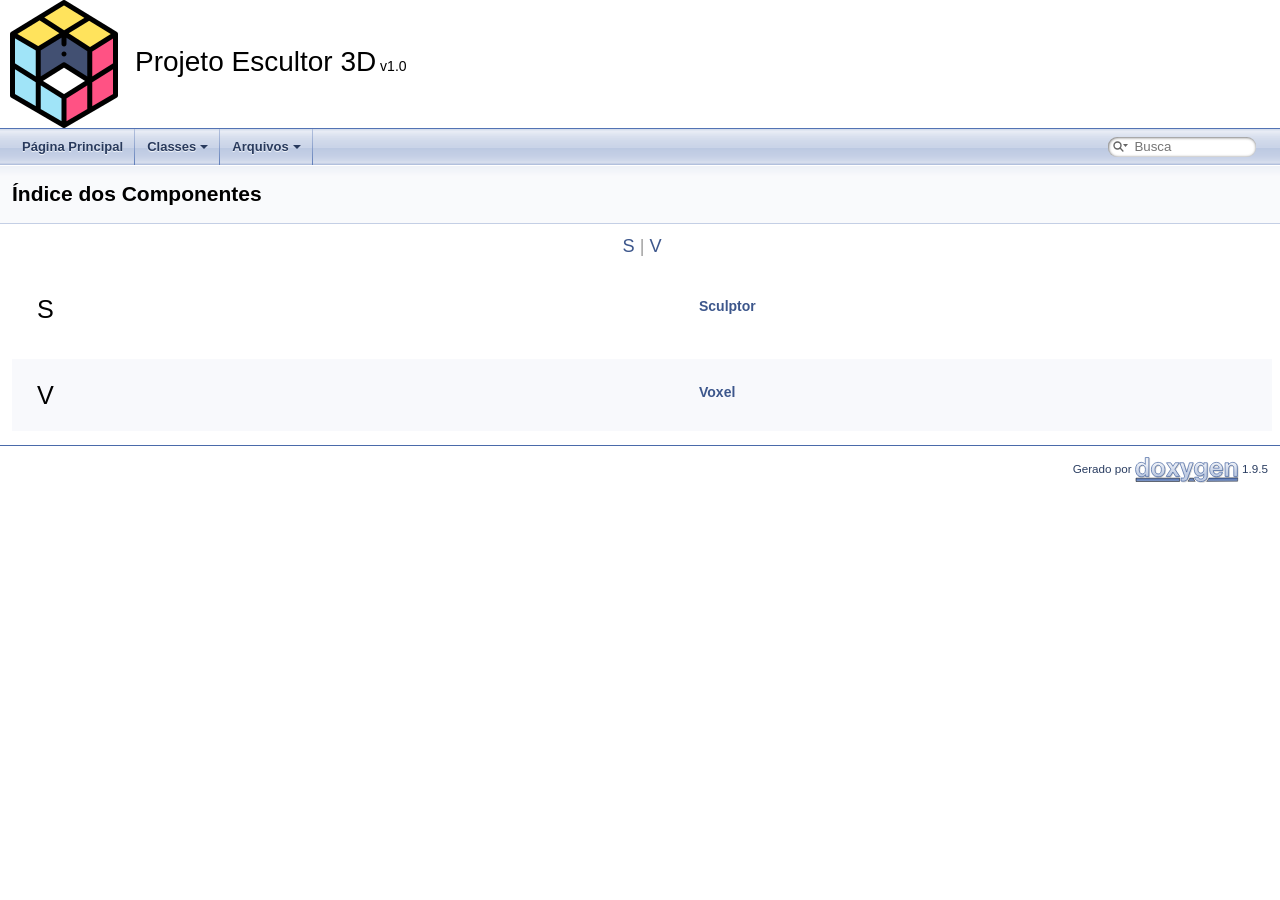
<file: parte1/classes.html>
<!DOCTYPE html PUBLIC "-//W3C//DTD XHTML 1.0 Transitional//EN" "https://www.w3.org/TR/xhtml1/DTD/xhtml1-transitional.dtd">
<html xmlns="http://www.w3.org/1999/xhtml" lang="pt-BR">
<head>
<meta http-equiv="Content-Type" content="text/xhtml;charset=UTF-8"/>
<meta http-equiv="X-UA-Compatible" content="IE=11"/>
<meta name="generator" content="Doxygen 1.9.5"/>
<meta name="viewport" content="width=device-width, initial-scale=1"/>
<title>Projeto Escultor 3D: Índice dos Componentes</title>
<link href="tabs.css" rel="stylesheet" type="text/css"/>
<script type="text/javascript" src="jquery.js"></script>
<script type="text/javascript" src="dynsections.js"></script>
<link href="search/search.css" rel="stylesheet" type="text/css"/>
<script type="text/javascript" src="search/searchdata.js"></script>
<script type="text/javascript" src="search/search.js"></script>
<link href="doxygen.css" rel="stylesheet" type="text/css" />
</head>
<body>
<div id="top"><!-- do not remove this div, it is closed by doxygen! -->
<div id="titlearea">
<table cellspacing="0" cellpadding="0">
 <tbody>
 <tr id="projectrow">
  <td id="projectlogo"><img alt="Logo" src="rubik1.png"/></td>
  <td id="projectalign">
   <div id="projectname">Projeto Escultor 3D<span id="projectnumber">&#160;v1.0</span>
   </div>
  </td>
 </tr>
 </tbody>
</table>
</div>
<!-- end header part -->
<!-- Gerado por Doxygen 1.9.5 -->
<script type="text/javascript">
/* @license magnet:?xt=urn:btih:d3d9a9a6595521f9666a5e94cc830dab83b65699&amp;dn=expat.txt MIT */
var searchBox = new SearchBox("searchBox", "search/",'.html');
/* @license-end */
</script>
<script type="text/javascript" src="menudata.js"></script>
<script type="text/javascript" src="menu.js"></script>
<script type="text/javascript">
/* @license magnet:?xt=urn:btih:d3d9a9a6595521f9666a5e94cc830dab83b65699&amp;dn=expat.txt MIT */
$(function() {
  initMenu('',true,false,'search.php','Busca');
  $(document).ready(function() { init_search(); });
});
/* @license-end */
</script>
<div id="main-nav"></div>
</div><!-- top -->
<!-- window showing the filter options -->
<div id="MSearchSelectWindow"
     onmouseover="return searchBox.OnSearchSelectShow()"
     onmouseout="return searchBox.OnSearchSelectHide()"
     onkeydown="return searchBox.OnSearchSelectKey(event)">
</div>

<!-- iframe showing the search results (closed by default) -->
<div id="MSearchResultsWindow">
<div id="MSearchResults">
<div class="SRPage">
<div id="SRIndex">
<div id="SRResults"></div>
<div class="SRStatus" id="Loading">Carregando...</div>
<div class="SRStatus" id="Searching">Procurando...</div>
<div class="SRStatus" id="NoMatches">Nenhum resultado encontrado</div>
</div>
</div>
</div>
</div>

<div class="header">
  <div class="headertitle"><div class="title">Índice dos Componentes</div></div>
</div><!--header-->
<div class="contents">
<div class="qindex"><a class="qindex" href="#letter_S">S</a>&#160;|&#160;<a class="qindex" href="#letter_V">V</a></div>
<div class="classindex">
<dl class="classindex even">
<dt class="alphachar"><a id="letter_S" name="letter_S">S</a></dt>
<dd><a class="el" href="class_sculptor.html">Sculptor</a></dd></dl>
<dl class="classindex odd">
<dt class="alphachar"><a id="letter_V" name="letter_V">V</a></dt>
<dd><a class="el" href="struct_voxel.html">Voxel</a></dd></dl>
</div>
</div><!-- contents -->
<!-- start footer part -->
<hr class="footer"/><address class="footer"><small>
Gerado por&#160;<a href="https://www.doxygen.org/index.html"><img class="footer" src="doxygen.svg" width="104" height="31" alt="doxygen"/></a> 1.9.5
</small></address>
</body>
</html>
</file>
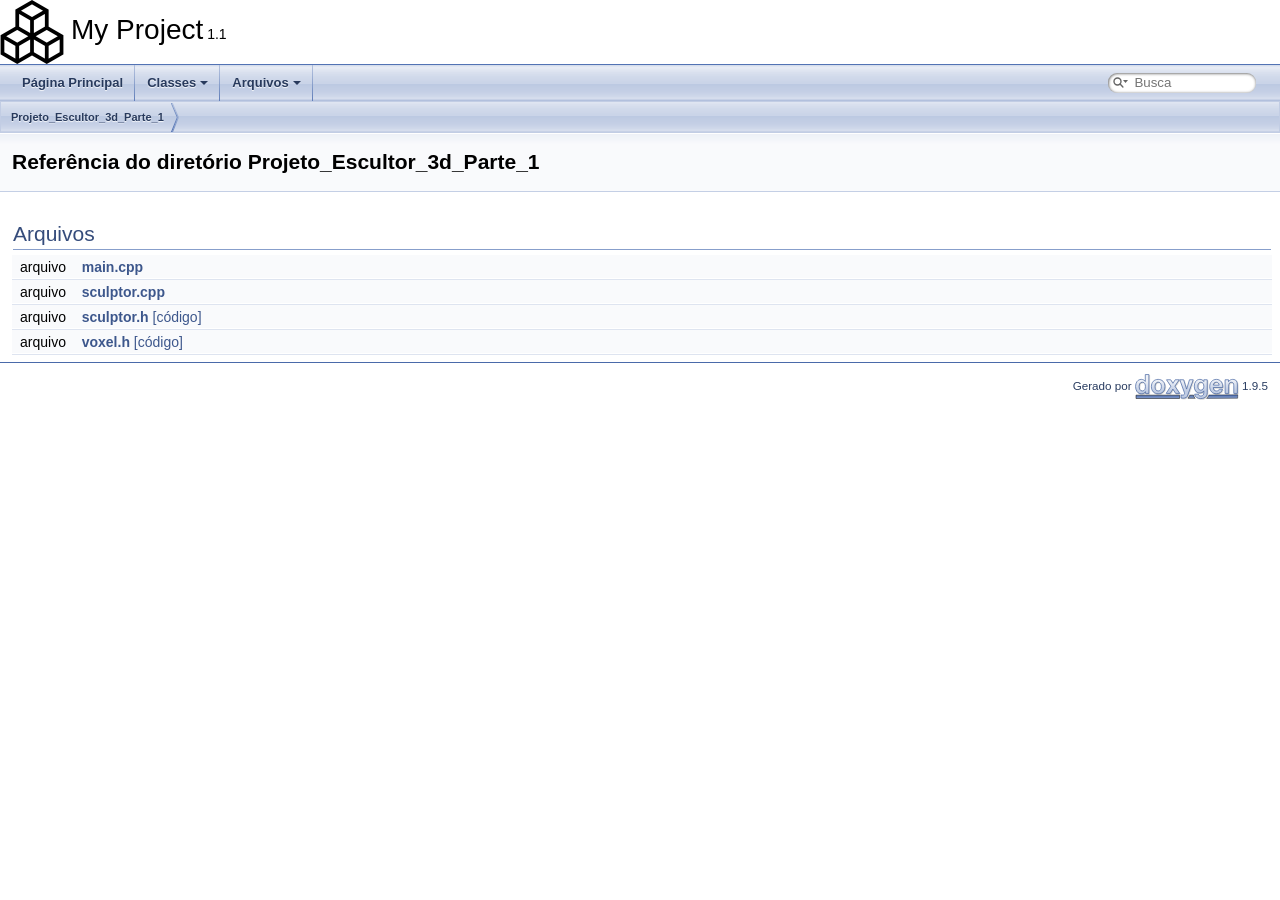
<file: parte1/dir_d6f9a48b2eba15322ff4457f5b119b97.html>
<!DOCTYPE html PUBLIC "-//W3C//DTD XHTML 1.0 Transitional//EN" "https://www.w3.org/TR/xhtml1/DTD/xhtml1-transitional.dtd">
<html xmlns="http://www.w3.org/1999/xhtml" lang="pt-BR">
<head>
<meta http-equiv="Content-Type" content="text/xhtml;charset=UTF-8"/>
<meta http-equiv="X-UA-Compatible" content="IE=11"/>
<meta name="generator" content="Doxygen 1.9.5"/>
<meta name="viewport" content="width=device-width, initial-scale=1"/>
<title>My Project: Referência do diretório Projeto_Escultor_3d_Parte_1</title>
<link href="tabs.css" rel="stylesheet" type="text/css"/>
<script type="text/javascript" src="jquery.js"></script>
<script type="text/javascript" src="dynsections.js"></script>
<link href="search/search.css" rel="stylesheet" type="text/css"/>
<script type="text/javascript" src="search/searchdata.js"></script>
<script type="text/javascript" src="search/search.js"></script>
<link href="doxygen.css" rel="stylesheet" type="text/css" />
</head>
<body>
<div id="top"><!-- do not remove this div, it is closed by doxygen! -->
<div id="titlearea">
<table cellspacing="0" cellpadding="0">
 <tbody>
 <tr id="projectrow">
  <td id="projectlogo"><img alt="Logo" src="cube.png"/></td>
  <td id="projectalign">
   <div id="projectname">My Project<span id="projectnumber">&#160;1.1</span>
   </div>
  </td>
 </tr>
 </tbody>
</table>
</div>
<!-- end header part -->
<!-- Gerado por Doxygen 1.9.5 -->
<script type="text/javascript">
/* @license magnet:?xt=urn:btih:d3d9a9a6595521f9666a5e94cc830dab83b65699&amp;dn=expat.txt MIT */
var searchBox = new SearchBox("searchBox", "search/",'.html');
/* @license-end */
</script>
<script type="text/javascript" src="menudata.js"></script>
<script type="text/javascript" src="menu.js"></script>
<script type="text/javascript">
/* @license magnet:?xt=urn:btih:d3d9a9a6595521f9666a5e94cc830dab83b65699&amp;dn=expat.txt MIT */
$(function() {
  initMenu('',true,false,'search.php','Busca');
  $(document).ready(function() { init_search(); });
});
/* @license-end */
</script>
<div id="main-nav"></div>
<!-- window showing the filter options -->
<div id="MSearchSelectWindow"
     onmouseover="return searchBox.OnSearchSelectShow()"
     onmouseout="return searchBox.OnSearchSelectHide()"
     onkeydown="return searchBox.OnSearchSelectKey(event)">
</div>

<!-- iframe showing the search results (closed by default) -->
<div id="MSearchResultsWindow">
<div id="MSearchResults">
<div class="SRPage">
<div id="SRIndex">
<div id="SRResults"></div>
<div class="SRStatus" id="Loading">Carregando...</div>
<div class="SRStatus" id="Searching">Procurando...</div>
<div class="SRStatus" id="NoMatches">Nenhum resultado encontrado</div>
</div>
</div>
</div>
</div>

<div id="nav-path" class="navpath">
  <ul>
<li class="navelem"><a class="el" href="dir_d6f9a48b2eba15322ff4457f5b119b97.html">Projeto_Escultor_3d_Parte_1</a></li>  </ul>
</div>
</div><!-- top -->
<div class="header">
  <div class="headertitle"><div class="title">Referência do diretório Projeto_Escultor_3d_Parte_1</div></div>
</div><!--header-->
<div class="contents">
<table class="memberdecls">
<tr class="heading"><td colspan="2"><h2 class="groupheader"><a id="files" name="files"></a>
Arquivos</h2></td></tr>
<tr class="memitem:"><td class="memItemLeft" align="right" valign="top">arquivo &#160;</td><td class="memItemRight" valign="bottom"><a class="el" href="main_8cpp.html">main.cpp</a></td></tr>
<tr class="separator:"><td class="memSeparator" colspan="2">&#160;</td></tr>
<tr class="memitem:"><td class="memItemLeft" align="right" valign="top">arquivo &#160;</td><td class="memItemRight" valign="bottom"><a class="el" href="sculptor_8cpp.html">sculptor.cpp</a></td></tr>
<tr class="separator:"><td class="memSeparator" colspan="2">&#160;</td></tr>
<tr class="memitem:"><td class="memItemLeft" align="right" valign="top">arquivo &#160;</td><td class="memItemRight" valign="bottom"><a class="el" href="sculptor_8h.html">sculptor.h</a> <a href="sculptor_8h_source.html">[código]</a></td></tr>
<tr class="separator:"><td class="memSeparator" colspan="2">&#160;</td></tr>
<tr class="memitem:"><td class="memItemLeft" align="right" valign="top">arquivo &#160;</td><td class="memItemRight" valign="bottom"><a class="el" href="voxel_8h.html">voxel.h</a> <a href="voxel_8h_source.html">[código]</a></td></tr>
<tr class="separator:"><td class="memSeparator" colspan="2">&#160;</td></tr>
</table>
</div><!-- contents -->
<!-- start footer part -->
<hr class="footer"/><address class="footer"><small>
Gerado por&#160;<a href="https://www.doxygen.org/index.html"><img class="footer" src="doxygen.svg" width="104" height="31" alt="doxygen"/></a> 1.9.5
</small></address>
</body>
</html>
</file>
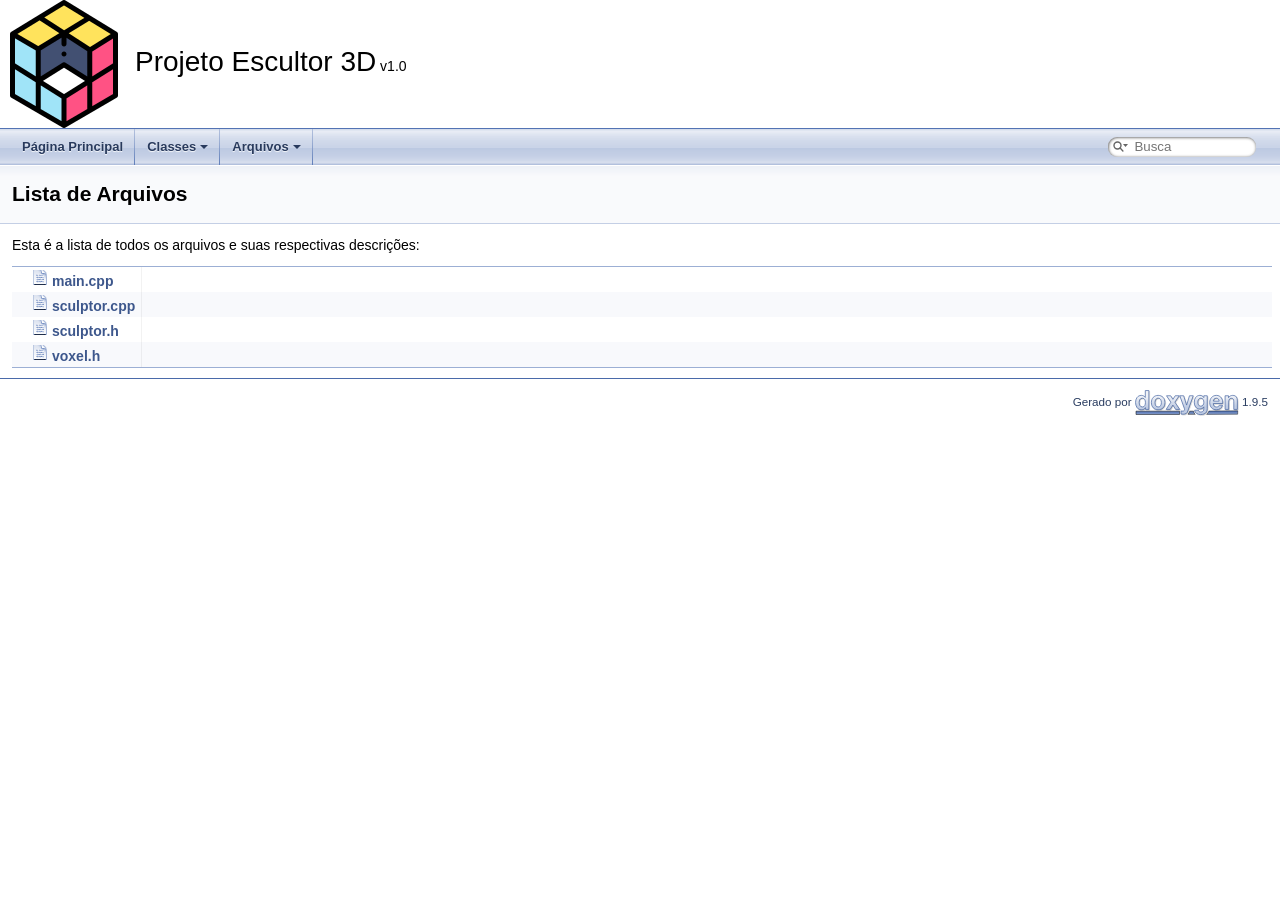
<file: parte1/files.html>
<!DOCTYPE html PUBLIC "-//W3C//DTD XHTML 1.0 Transitional//EN" "https://www.w3.org/TR/xhtml1/DTD/xhtml1-transitional.dtd">
<html xmlns="http://www.w3.org/1999/xhtml" lang="pt-BR">
<head>
<meta http-equiv="Content-Type" content="text/xhtml;charset=UTF-8"/>
<meta http-equiv="X-UA-Compatible" content="IE=11"/>
<meta name="generator" content="Doxygen 1.9.5"/>
<meta name="viewport" content="width=device-width, initial-scale=1"/>
<title>Projeto Escultor 3D: Lista de Arquivos</title>
<link href="tabs.css" rel="stylesheet" type="text/css"/>
<script type="text/javascript" src="jquery.js"></script>
<script type="text/javascript" src="dynsections.js"></script>
<link href="search/search.css" rel="stylesheet" type="text/css"/>
<script type="text/javascript" src="search/searchdata.js"></script>
<script type="text/javascript" src="search/search.js"></script>
<link href="doxygen.css" rel="stylesheet" type="text/css" />
</head>
<body>
<div id="top"><!-- do not remove this div, it is closed by doxygen! -->
<div id="titlearea">
<table cellspacing="0" cellpadding="0">
 <tbody>
 <tr id="projectrow">
  <td id="projectlogo"><img alt="Logo" src="rubik1.png"/></td>
  <td id="projectalign">
   <div id="projectname">Projeto Escultor 3D<span id="projectnumber">&#160;v1.0</span>
   </div>
  </td>
 </tr>
 </tbody>
</table>
</div>
<!-- end header part -->
<!-- Gerado por Doxygen 1.9.5 -->
<script type="text/javascript">
/* @license magnet:?xt=urn:btih:d3d9a9a6595521f9666a5e94cc830dab83b65699&amp;dn=expat.txt MIT */
var searchBox = new SearchBox("searchBox", "search/",'.html');
/* @license-end */
</script>
<script type="text/javascript" src="menudata.js"></script>
<script type="text/javascript" src="menu.js"></script>
<script type="text/javascript">
/* @license magnet:?xt=urn:btih:d3d9a9a6595521f9666a5e94cc830dab83b65699&amp;dn=expat.txt MIT */
$(function() {
  initMenu('',true,false,'search.php','Busca');
  $(document).ready(function() { init_search(); });
});
/* @license-end */
</script>
<div id="main-nav"></div>
</div><!-- top -->
<!-- window showing the filter options -->
<div id="MSearchSelectWindow"
     onmouseover="return searchBox.OnSearchSelectShow()"
     onmouseout="return searchBox.OnSearchSelectHide()"
     onkeydown="return searchBox.OnSearchSelectKey(event)">
</div>

<!-- iframe showing the search results (closed by default) -->
<div id="MSearchResultsWindow">
<div id="MSearchResults">
<div class="SRPage">
<div id="SRIndex">
<div id="SRResults"></div>
<div class="SRStatus" id="Loading">Carregando...</div>
<div class="SRStatus" id="Searching">Procurando...</div>
<div class="SRStatus" id="NoMatches">Nenhum resultado encontrado</div>
</div>
</div>
</div>
</div>

<div class="header">
  <div class="headertitle"><div class="title">Lista de Arquivos</div></div>
</div><!--header-->
<div class="contents">
<div class="textblock">Esta é a lista de todos os arquivos e suas respectivas descrições:</div><div class="directory">
<table class="directory">
<tr id="row_0_" class="even"><td class="entry"><span style="width:16px;display:inline-block;">&#160;</span><span class="icondoc"></span><a class="el" href="main_8cpp.html" target="_self">main.cpp</a></td><td class="desc"></td></tr>
<tr id="row_1_" class="odd"><td class="entry"><span style="width:16px;display:inline-block;">&#160;</span><span class="icondoc"></span><a class="el" href="sculptor_8cpp.html" target="_self">sculptor.cpp</a></td><td class="desc"></td></tr>
<tr id="row_2_" class="even"><td class="entry"><span style="width:16px;display:inline-block;">&#160;</span><a href="sculptor_8h_source.html"><span class="icondoc"></span></a><a class="el" href="sculptor_8h.html" target="_self">sculptor.h</a></td><td class="desc"></td></tr>
<tr id="row_3_" class="odd"><td class="entry"><span style="width:16px;display:inline-block;">&#160;</span><a href="voxel_8h_source.html"><span class="icondoc"></span></a><a class="el" href="voxel_8h.html" target="_self">voxel.h</a></td><td class="desc"></td></tr>
</table>
</div><!-- directory -->
</div><!-- contents -->
<!-- start footer part -->
<hr class="footer"/><address class="footer"><small>
Gerado por&#160;<a href="https://www.doxygen.org/index.html"><img class="footer" src="doxygen.svg" width="104" height="31" alt="doxygen"/></a> 1.9.5
</small></address>
</body>
</html>
</file>
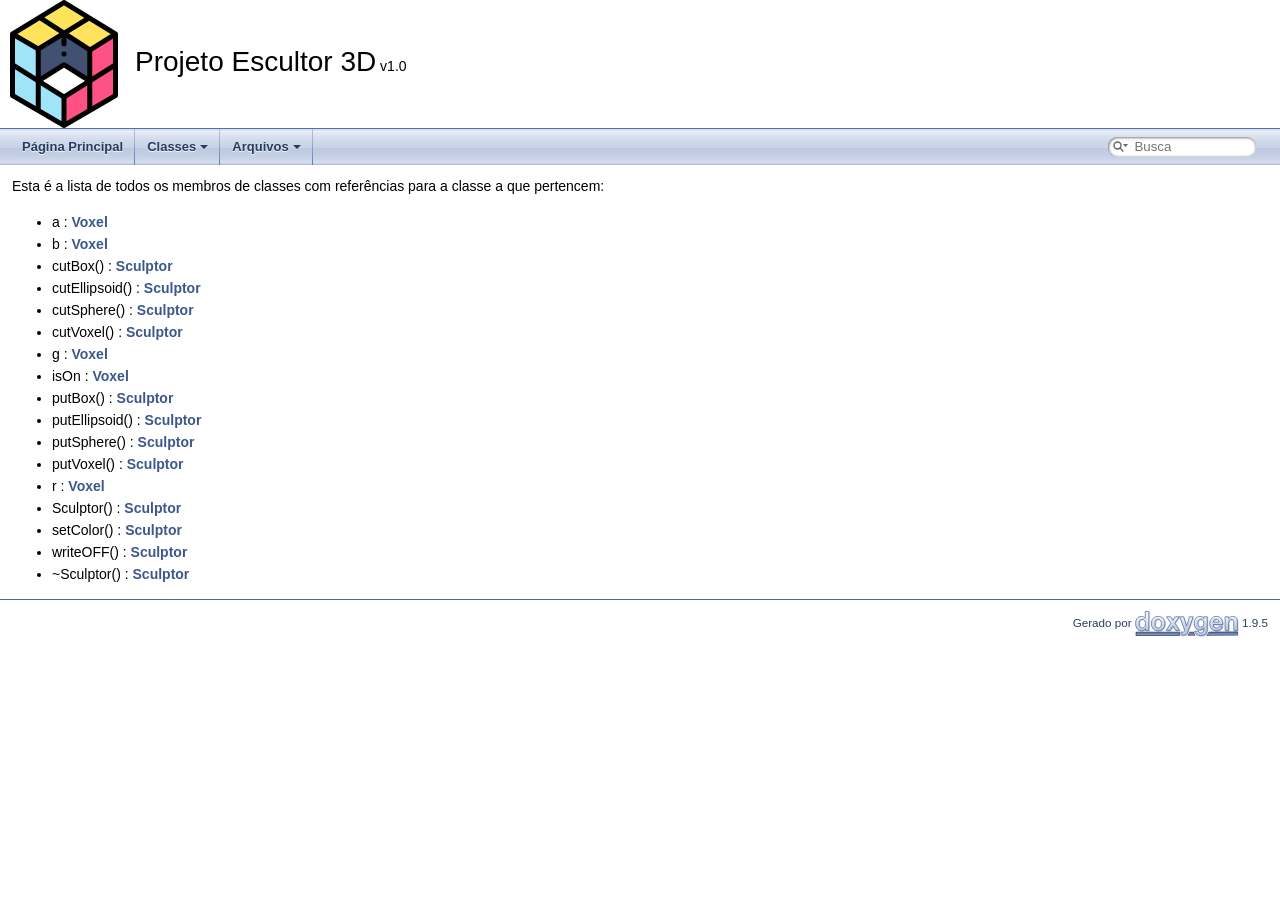
<file: parte1/functions.html>
<!DOCTYPE html PUBLIC "-//W3C//DTD XHTML 1.0 Transitional//EN" "https://www.w3.org/TR/xhtml1/DTD/xhtml1-transitional.dtd">
<html xmlns="http://www.w3.org/1999/xhtml" lang="pt-BR">
<head>
<meta http-equiv="Content-Type" content="text/xhtml;charset=UTF-8"/>
<meta http-equiv="X-UA-Compatible" content="IE=11"/>
<meta name="generator" content="Doxygen 1.9.5"/>
<meta name="viewport" content="width=device-width, initial-scale=1"/>
<title>Projeto Escultor 3D: Membros de classe</title>
<link href="tabs.css" rel="stylesheet" type="text/css"/>
<script type="text/javascript" src="jquery.js"></script>
<script type="text/javascript" src="dynsections.js"></script>
<link href="search/search.css" rel="stylesheet" type="text/css"/>
<script type="text/javascript" src="search/searchdata.js"></script>
<script type="text/javascript" src="search/search.js"></script>
<link href="doxygen.css" rel="stylesheet" type="text/css" />
</head>
<body>
<div id="top"><!-- do not remove this div, it is closed by doxygen! -->
<div id="titlearea">
<table cellspacing="0" cellpadding="0">
 <tbody>
 <tr id="projectrow">
  <td id="projectlogo"><img alt="Logo" src="rubik1.png"/></td>
  <td id="projectalign">
   <div id="projectname">Projeto Escultor 3D<span id="projectnumber">&#160;v1.0</span>
   </div>
  </td>
 </tr>
 </tbody>
</table>
</div>
<!-- end header part -->
<!-- Gerado por Doxygen 1.9.5 -->
<script type="text/javascript">
/* @license magnet:?xt=urn:btih:d3d9a9a6595521f9666a5e94cc830dab83b65699&amp;dn=expat.txt MIT */
var searchBox = new SearchBox("searchBox", "search/",'.html');
/* @license-end */
</script>
<script type="text/javascript" src="menudata.js"></script>
<script type="text/javascript" src="menu.js"></script>
<script type="text/javascript">
/* @license magnet:?xt=urn:btih:d3d9a9a6595521f9666a5e94cc830dab83b65699&amp;dn=expat.txt MIT */
$(function() {
  initMenu('',true,false,'search.php','Busca');
  $(document).ready(function() { init_search(); });
});
/* @license-end */
</script>
<div id="main-nav"></div>
</div><!-- top -->
<!-- window showing the filter options -->
<div id="MSearchSelectWindow"
     onmouseover="return searchBox.OnSearchSelectShow()"
     onmouseout="return searchBox.OnSearchSelectHide()"
     onkeydown="return searchBox.OnSearchSelectKey(event)">
</div>

<!-- iframe showing the search results (closed by default) -->
<div id="MSearchResultsWindow">
<div id="MSearchResults">
<div class="SRPage">
<div id="SRIndex">
<div id="SRResults"></div>
<div class="SRStatus" id="Loading">Carregando...</div>
<div class="SRStatus" id="Searching">Procurando...</div>
<div class="SRStatus" id="NoMatches">Nenhum resultado encontrado</div>
</div>
</div>
</div>
</div>

<div class="contents">
<div class="textblock">Esta é a lista de todos os membros de classes com referências para a classe a que pertencem:</div><ul>
<li>a&#160;:&#160;<a class="el" href="struct_voxel.html#a3ce2579eb0a9f09a07112ce7498a638e">Voxel</a></li>
<li>b&#160;:&#160;<a class="el" href="struct_voxel.html#a5cd8432b1d7d0fd8b79e0fc7d10373a8">Voxel</a></li>
<li>cutBox()&#160;:&#160;<a class="el" href="class_sculptor.html#aa84a1b12b09e9e103fc8d78f8d1bc00f">Sculptor</a></li>
<li>cutEllipsoid()&#160;:&#160;<a class="el" href="class_sculptor.html#a18d2922c111c4c13653ee07d878151ad">Sculptor</a></li>
<li>cutSphere()&#160;:&#160;<a class="el" href="class_sculptor.html#a67ab8c0ba5116adb8af1d01ad373ac15">Sculptor</a></li>
<li>cutVoxel()&#160;:&#160;<a class="el" href="class_sculptor.html#ad9d714a35fc8ae16d06eb5df37c3493c">Sculptor</a></li>
<li>g&#160;:&#160;<a class="el" href="struct_voxel.html#a27c0da1ed2ff430401d23ff171612a73">Voxel</a></li>
<li>isOn&#160;:&#160;<a class="el" href="struct_voxel.html#a6fbe8bd53f64685ac4210726d40fc775">Voxel</a></li>
<li>putBox()&#160;:&#160;<a class="el" href="class_sculptor.html#a311ad7a0fb83fc67ac1f378be8e99fe1">Sculptor</a></li>
<li>putEllipsoid()&#160;:&#160;<a class="el" href="class_sculptor.html#a093615b0c2b9b3a17a56300b9b939f39">Sculptor</a></li>
<li>putSphere()&#160;:&#160;<a class="el" href="class_sculptor.html#a794a2b6ee8fc8098fd6150cb46101fc6">Sculptor</a></li>
<li>putVoxel()&#160;:&#160;<a class="el" href="class_sculptor.html#a4bdea3048b419d58e93074060eaa7b52">Sculptor</a></li>
<li>r&#160;:&#160;<a class="el" href="struct_voxel.html#a06872ec79b836120b551a848968c0f1b">Voxel</a></li>
<li>Sculptor()&#160;:&#160;<a class="el" href="class_sculptor.html#a014e3ef5517bf0e9d9e14486b6ac6433">Sculptor</a></li>
<li>setColor()&#160;:&#160;<a class="el" href="class_sculptor.html#a4351c930a07887e96d4fdbf251a7867e">Sculptor</a></li>
<li>writeOFF()&#160;:&#160;<a class="el" href="class_sculptor.html#a58cb72d22001a5034f15383ca983830c">Sculptor</a></li>
<li>~Sculptor()&#160;:&#160;<a class="el" href="class_sculptor.html#a8f159bf97458326f16d2e238e11be7ff">Sculptor</a></li>
</ul>
</div><!-- contents -->
<!-- start footer part -->
<hr class="footer"/><address class="footer"><small>
Gerado por&#160;<a href="https://www.doxygen.org/index.html"><img class="footer" src="doxygen.svg" width="104" height="31" alt="doxygen"/></a> 1.9.5
</small></address>
</body>
</html>
</file>
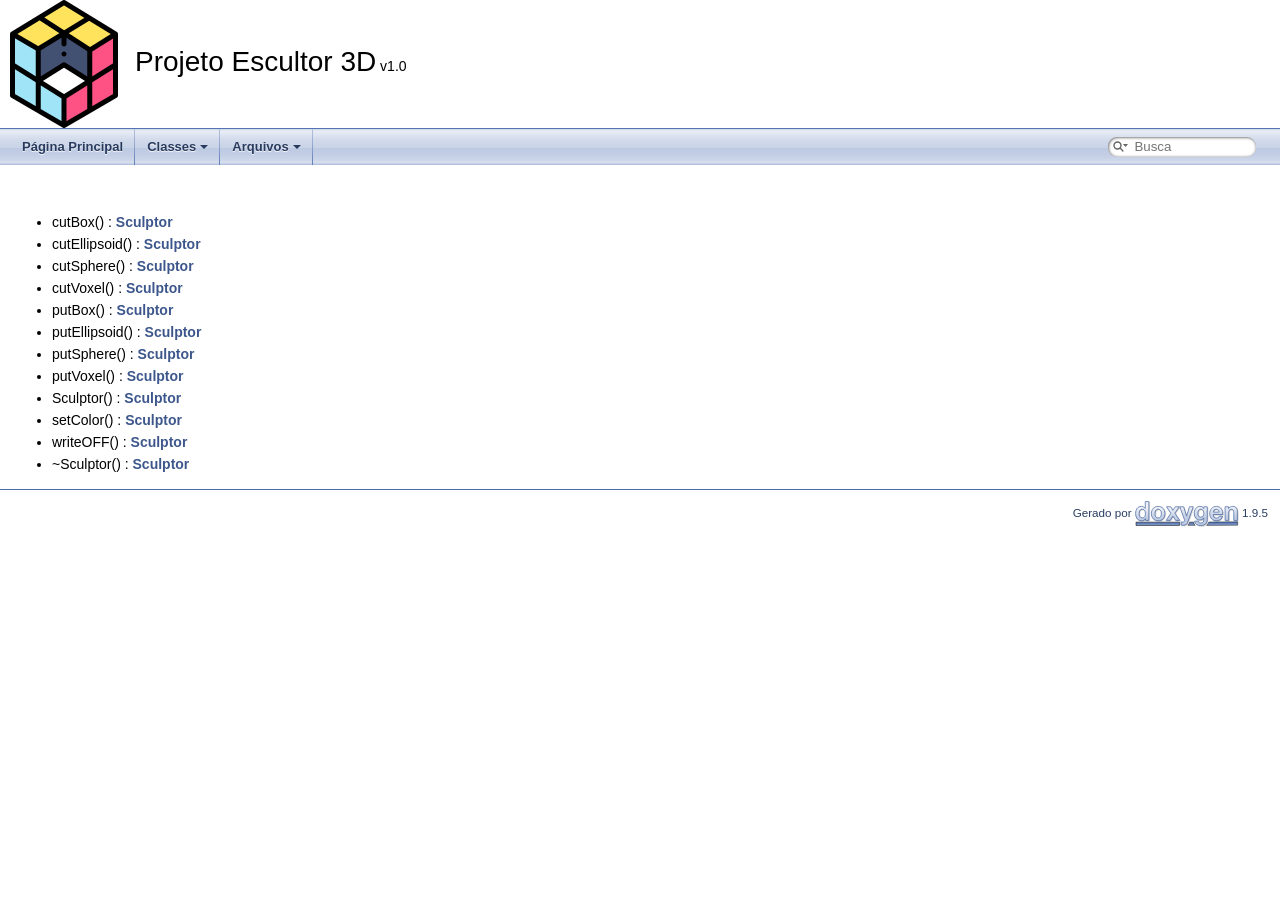
<file: parte1/functions_func.html>
<!DOCTYPE html PUBLIC "-//W3C//DTD XHTML 1.0 Transitional//EN" "https://www.w3.org/TR/xhtml1/DTD/xhtml1-transitional.dtd">
<html xmlns="http://www.w3.org/1999/xhtml" lang="pt-BR">
<head>
<meta http-equiv="Content-Type" content="text/xhtml;charset=UTF-8"/>
<meta http-equiv="X-UA-Compatible" content="IE=11"/>
<meta name="generator" content="Doxygen 1.9.5"/>
<meta name="viewport" content="width=device-width, initial-scale=1"/>
<title>Projeto Escultor 3D: Membros de classe - Funções</title>
<link href="tabs.css" rel="stylesheet" type="text/css"/>
<script type="text/javascript" src="jquery.js"></script>
<script type="text/javascript" src="dynsections.js"></script>
<link href="search/search.css" rel="stylesheet" type="text/css"/>
<script type="text/javascript" src="search/searchdata.js"></script>
<script type="text/javascript" src="search/search.js"></script>
<link href="doxygen.css" rel="stylesheet" type="text/css" />
</head>
<body>
<div id="top"><!-- do not remove this div, it is closed by doxygen! -->
<div id="titlearea">
<table cellspacing="0" cellpadding="0">
 <tbody>
 <tr id="projectrow">
  <td id="projectlogo"><img alt="Logo" src="rubik1.png"/></td>
  <td id="projectalign">
   <div id="projectname">Projeto Escultor 3D<span id="projectnumber">&#160;v1.0</span>
   </div>
  </td>
 </tr>
 </tbody>
</table>
</div>
<!-- end header part -->
<!-- Gerado por Doxygen 1.9.5 -->
<script type="text/javascript">
/* @license magnet:?xt=urn:btih:d3d9a9a6595521f9666a5e94cc830dab83b65699&amp;dn=expat.txt MIT */
var searchBox = new SearchBox("searchBox", "search/",'.html');
/* @license-end */
</script>
<script type="text/javascript" src="menudata.js"></script>
<script type="text/javascript" src="menu.js"></script>
<script type="text/javascript">
/* @license magnet:?xt=urn:btih:d3d9a9a6595521f9666a5e94cc830dab83b65699&amp;dn=expat.txt MIT */
$(function() {
  initMenu('',true,false,'search.php','Busca');
  $(document).ready(function() { init_search(); });
});
/* @license-end */
</script>
<div id="main-nav"></div>
</div><!-- top -->
<!-- window showing the filter options -->
<div id="MSearchSelectWindow"
     onmouseover="return searchBox.OnSearchSelectShow()"
     onmouseout="return searchBox.OnSearchSelectHide()"
     onkeydown="return searchBox.OnSearchSelectKey(event)">
</div>

<!-- iframe showing the search results (closed by default) -->
<div id="MSearchResultsWindow">
<div id="MSearchResults">
<div class="SRPage">
<div id="SRIndex">
<div id="SRResults"></div>
<div class="SRStatus" id="Loading">Carregando...</div>
<div class="SRStatus" id="Searching">Procurando...</div>
<div class="SRStatus" id="NoMatches">Nenhum resultado encontrado</div>
</div>
</div>
</div>
</div>

<div class="contents">
&#160;<ul>
<li>cutBox()&#160;:&#160;<a class="el" href="class_sculptor.html#aa84a1b12b09e9e103fc8d78f8d1bc00f">Sculptor</a></li>
<li>cutEllipsoid()&#160;:&#160;<a class="el" href="class_sculptor.html#a18d2922c111c4c13653ee07d878151ad">Sculptor</a></li>
<li>cutSphere()&#160;:&#160;<a class="el" href="class_sculptor.html#a67ab8c0ba5116adb8af1d01ad373ac15">Sculptor</a></li>
<li>cutVoxel()&#160;:&#160;<a class="el" href="class_sculptor.html#ad9d714a35fc8ae16d06eb5df37c3493c">Sculptor</a></li>
<li>putBox()&#160;:&#160;<a class="el" href="class_sculptor.html#a311ad7a0fb83fc67ac1f378be8e99fe1">Sculptor</a></li>
<li>putEllipsoid()&#160;:&#160;<a class="el" href="class_sculptor.html#a093615b0c2b9b3a17a56300b9b939f39">Sculptor</a></li>
<li>putSphere()&#160;:&#160;<a class="el" href="class_sculptor.html#a794a2b6ee8fc8098fd6150cb46101fc6">Sculptor</a></li>
<li>putVoxel()&#160;:&#160;<a class="el" href="class_sculptor.html#a4bdea3048b419d58e93074060eaa7b52">Sculptor</a></li>
<li>Sculptor()&#160;:&#160;<a class="el" href="class_sculptor.html#a014e3ef5517bf0e9d9e14486b6ac6433">Sculptor</a></li>
<li>setColor()&#160;:&#160;<a class="el" href="class_sculptor.html#a4351c930a07887e96d4fdbf251a7867e">Sculptor</a></li>
<li>writeOFF()&#160;:&#160;<a class="el" href="class_sculptor.html#a58cb72d22001a5034f15383ca983830c">Sculptor</a></li>
<li>~Sculptor()&#160;:&#160;<a class="el" href="class_sculptor.html#a8f159bf97458326f16d2e238e11be7ff">Sculptor</a></li>
</ul>
</div><!-- contents -->
<!-- start footer part -->
<hr class="footer"/><address class="footer"><small>
Gerado por&#160;<a href="https://www.doxygen.org/index.html"><img class="footer" src="doxygen.svg" width="104" height="31" alt="doxygen"/></a> 1.9.5
</small></address>
</body>
</html>
</file>
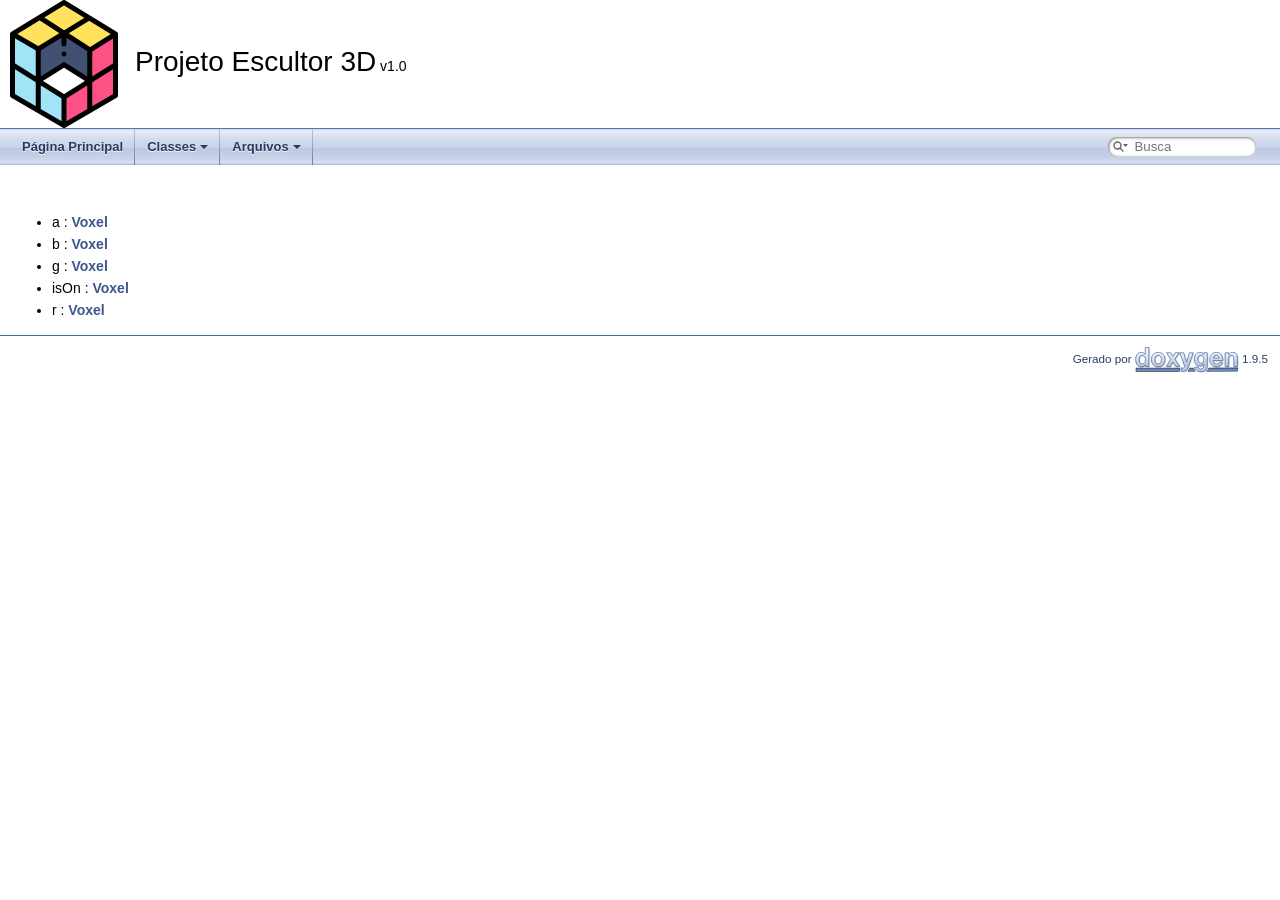
<file: parte1/functions_vars.html>
<!DOCTYPE html PUBLIC "-//W3C//DTD XHTML 1.0 Transitional//EN" "https://www.w3.org/TR/xhtml1/DTD/xhtml1-transitional.dtd">
<html xmlns="http://www.w3.org/1999/xhtml" lang="pt-BR">
<head>
<meta http-equiv="Content-Type" content="text/xhtml;charset=UTF-8"/>
<meta http-equiv="X-UA-Compatible" content="IE=11"/>
<meta name="generator" content="Doxygen 1.9.5"/>
<meta name="viewport" content="width=device-width, initial-scale=1"/>
<title>Projeto Escultor 3D: Membros de classe - Variáveis</title>
<link href="tabs.css" rel="stylesheet" type="text/css"/>
<script type="text/javascript" src="jquery.js"></script>
<script type="text/javascript" src="dynsections.js"></script>
<link href="search/search.css" rel="stylesheet" type="text/css"/>
<script type="text/javascript" src="search/searchdata.js"></script>
<script type="text/javascript" src="search/search.js"></script>
<link href="doxygen.css" rel="stylesheet" type="text/css" />
</head>
<body>
<div id="top"><!-- do not remove this div, it is closed by doxygen! -->
<div id="titlearea">
<table cellspacing="0" cellpadding="0">
 <tbody>
 <tr id="projectrow">
  <td id="projectlogo"><img alt="Logo" src="rubik1.png"/></td>
  <td id="projectalign">
   <div id="projectname">Projeto Escultor 3D<span id="projectnumber">&#160;v1.0</span>
   </div>
  </td>
 </tr>
 </tbody>
</table>
</div>
<!-- end header part -->
<!-- Gerado por Doxygen 1.9.5 -->
<script type="text/javascript">
/* @license magnet:?xt=urn:btih:d3d9a9a6595521f9666a5e94cc830dab83b65699&amp;dn=expat.txt MIT */
var searchBox = new SearchBox("searchBox", "search/",'.html');
/* @license-end */
</script>
<script type="text/javascript" src="menudata.js"></script>
<script type="text/javascript" src="menu.js"></script>
<script type="text/javascript">
/* @license magnet:?xt=urn:btih:d3d9a9a6595521f9666a5e94cc830dab83b65699&amp;dn=expat.txt MIT */
$(function() {
  initMenu('',true,false,'search.php','Busca');
  $(document).ready(function() { init_search(); });
});
/* @license-end */
</script>
<div id="main-nav"></div>
</div><!-- top -->
<!-- window showing the filter options -->
<div id="MSearchSelectWindow"
     onmouseover="return searchBox.OnSearchSelectShow()"
     onmouseout="return searchBox.OnSearchSelectHide()"
     onkeydown="return searchBox.OnSearchSelectKey(event)">
</div>

<!-- iframe showing the search results (closed by default) -->
<div id="MSearchResultsWindow">
<div id="MSearchResults">
<div class="SRPage">
<div id="SRIndex">
<div id="SRResults"></div>
<div class="SRStatus" id="Loading">Carregando...</div>
<div class="SRStatus" id="Searching">Procurando...</div>
<div class="SRStatus" id="NoMatches">Nenhum resultado encontrado</div>
</div>
</div>
</div>
</div>

<div class="contents">
&#160;<ul>
<li>a&#160;:&#160;<a class="el" href="struct_voxel.html#a3ce2579eb0a9f09a07112ce7498a638e">Voxel</a></li>
<li>b&#160;:&#160;<a class="el" href="struct_voxel.html#a5cd8432b1d7d0fd8b79e0fc7d10373a8">Voxel</a></li>
<li>g&#160;:&#160;<a class="el" href="struct_voxel.html#a27c0da1ed2ff430401d23ff171612a73">Voxel</a></li>
<li>isOn&#160;:&#160;<a class="el" href="struct_voxel.html#a6fbe8bd53f64685ac4210726d40fc775">Voxel</a></li>
<li>r&#160;:&#160;<a class="el" href="struct_voxel.html#a06872ec79b836120b551a848968c0f1b">Voxel</a></li>
</ul>
</div><!-- contents -->
<!-- start footer part -->
<hr class="footer"/><address class="footer"><small>
Gerado por&#160;<a href="https://www.doxygen.org/index.html"><img class="footer" src="doxygen.svg" width="104" height="31" alt="doxygen"/></a> 1.9.5
</small></address>
</body>
</html>
</file>
<file: index.css>
html {
    scroll-behavior: smooth;
}
body {
    margin: 0;
    min-height: 100vh;
    font-family: "Orbitron", sans-serif;
}

/* Estilizando com Classes */
.background-page {
    margin: 0;
    min-height: 100vh;
    width: 100%;
    width: auto;
    background: rgb(0, 9, 29);
    background-image: radial-gradient(circle, #150025, #000000);
    background-attachment: fixed;
    background-size: cover;
    background-position: center;
    background-repeat: no-repeat;
    place-items: stretch;
    z-index: 0;
}

.page {
    display: grid;
    grid-template-areas:
        "header header"
        "menu   menu"
        "main  main"
        "footer footer";
    /* 200px para o menu e 1fr (o resto) para o main */
    grid-template-columns: 1fr 1fr;
    grid-template-rows: 100px 50px 1fr 80px;
    min-height: 100vh;
}

.fa-arrow > i {
    display: flex;
    justify-content: flex-start;
    align-content: center;
    color: rgba(255, 255, 255, 0.877);
    font-size: 30px;
    cursor: pointer;
}

.github-link i {
    color: rgba(255, 255, 255, 0.884);
    font-size: 35px;
    transition:
        filter 0.3s ease,
        color 0.3s ease,
        transform 0.3s ease;
}

.page > header {
    grid-area: header;
    display: flex;
    z-index: 1;
    border: 0.2px;
    border-radius: 1px;
    border-bottom-style: ridge;
    border-color: #ffffff17;
    justify-content: space-between;
    align-items: center;
    align-content: center;
    font-optical-sizing: auto;
    font-weight: 800;
    font-size: 1.5rem;
    font-style: normal;
    padding: 30px;
    padding-left: 50px;
    padding-right: 50px;
    background-color: #1a003817;
    backdrop-filter: blur(2px);
}

/* Isso vai alinhar as chaves e o nome perfeitamente no centro */
.header-center {
    display: flex;
    font-weight: 400;
    align-items: center;
    gap: 15px; /* É aqui que você controla a distância exata entre as { } e o nome */
}

.header-center > h3 {
    margin: 0;
    color: rgba(255, 255, 255, 0.89);
    font-size: 25px;
}

.header-center > p {
    margin: 0;
    color: rgba(220, 220, 220, 0.808);
    font-size: 45px;
    color: #e0b0ff;
    text-shadow:
        0 0 5px #b026ff,
        /* Roxo elétrico */ 0 0 10px #b026ff,
        0 0 20px #b026ff,
        0 0 40px #b026ff;
}

.page > nav {
    grid-area: menu;
    display: flex;
    flex-direction: row;
    justify-content: center;
    align-items: center;
    gap: 20px;
    border-color: aliceblue;
}

.page > nav > a {
    color: #a1a1a1d8;
    font-size: 20px;
    text-decoration: none;
    padding: 10px 40px;
    display: flex;
    align-items: center;
    transition: all 0.3s ease; /* Adicione isso para um efeito suave! */
}

.page nav > a:hover {
    background-color: #cccccc25;
    border-radius: 40px;
}

/* Estilizando pelo ID */
/* O Main define ONDE o conteúdo vai ficar no tabuleiro */
main {
    grid-area: main; /* Ocupa o centro do seu grid */
    display: flex;
    flex-direction: column; /* Empilha as seções uma embaixo da outra */
    gap: 0; /* Controla se haverá espaço entre as seções */
}

/* A Section define COMO o conteúdo se comporta lá dentro */
#topo {
    display: flex;
    flex-direction: column;
    align-items: center; /* Centraliza horizontalmente (no eixo column) */
}

#topo h1 {
    font-size: 8rem;
    color: #e0b0ff;
    text-shadow: 0 0 20px #b026ff;
    margin-bottom: 20px;
}

#topo p {
    z-index: 4;
    font-size: 1.2rem;
    line-height: 1.6;
    color: rgba(255, 255, 255, 0.8);
    background-color: rgba(240, 248, 255, 0.021);
    max-width: 800px; /* Largura máxima confortável para leitura */
    margin-inline: auto;
    padding: 20px;
    border: 0.1px solid rgba(240, 248, 255, 0.096);
    border-radius: 20px;
    backdrop-filter: blur(20px);
    box-shadow: 0 10px 50px #af26ff28;
}
</file>
<file: parte1/tabs.css>
.sm{position:relative;z-index:9999}.sm,.sm ul,.sm li{display:block;list-style:none;margin:0;padding:0;line-height:normal;direction:ltr;text-align:left;-webkit-tap-highlight-color:rgba(0,0,0,0)}.sm-rtl,.sm-rtl ul,.sm-rtl li{direction:rtl;text-align:right}.sm>li>h1,.sm>li>h2,.sm>li>h3,.sm>li>h4,.sm>li>h5,.sm>li>h6{margin:0;padding:0}.sm ul{display:none}.sm li,.sm a{position:relative}.sm a{display:block}.sm a.disabled{cursor:not-allowed}.sm:after{content:"\00a0";display:block;height:0;font:0/0 serif;clear:both;visibility:hidden;overflow:hidden}.sm,.sm *,.sm *:before,.sm *:after{-moz-box-sizing:border-box;-webkit-box-sizing:border-box;box-sizing:border-box}.main-menu-btn{position:relative;display:inline-block;width:36px;height:36px;text-indent:36px;margin-left:8px;white-space:nowrap;overflow:hidden;cursor:pointer;-webkit-tap-highlight-color:rgba(0,0,0,0)}.main-menu-btn-icon,.main-menu-btn-icon:before,.main-menu-btn-icon:after{position:absolute;top:50%;left:2px;height:2px;width:24px;background:var(--nav-menu-button-color);-webkit-transition:all .25s;transition:all .25s}.main-menu-btn-icon:before{content:'';top:-7px;left:0}.main-menu-btn-icon:after{content:'';top:7px;left:0}#main-menu-state:checked ~ .main-menu-btn .main-menu-btn-icon{height:0}#main-menu-state:checked ~ .main-menu-btn .main-menu-btn-icon:before{top:0;-webkit-transform:rotate(-45deg);transform:rotate(-45deg)}#main-menu-state:checked ~ .main-menu-btn .main-menu-btn-icon:after{top:0;-webkit-transform:rotate(45deg);transform:rotate(45deg)}#main-menu-state{position:absolute;width:1px;height:1px;margin:-1px;border:0;padding:0;overflow:hidden;clip:rect(1px,1px,1px,1px)}#main-menu-state:not(:checked) ~ #main-menu{display:none}#main-menu-state:checked ~ #main-menu{display:block}@media(min-width:768px){.main-menu-btn{position:absolute;top:-99999px}#main-menu-state:not(:checked) ~ #main-menu{display:block}}.sm-dox{background-image:var(--nav-gradient-image)}.sm-dox a,.sm-dox a:focus,.sm-dox a:hover,.sm-dox a:active{padding:0 12px;padding-right:43px;font-family:var(--font-family-nav);font-size:13px;font-weight:bold;line-height:36px;text-decoration:none;text-shadow:var(--nav-text-normal-shadow);color:var(--nav-text-normal-color);outline:0}.sm-dox a:hover{background-image:var(--nav-gradient-active-image);background-repeat:repeat-x;color:var(--nav-text-hover-color);text-shadow:var(--nav-text-hover-shadow)}.sm-dox a.current{color:#d23600}.sm-dox a.disabled{color:#bbb}.sm-dox a span.sub-arrow{position:absolute;top:50%;margin-top:-14px;left:auto;right:3px;width:28px;height:28px;overflow:hidden;font:bold 12px/28px monospace !important;text-align:center;text-shadow:none;background:var(--nav-menu-toggle-color);-moz-border-radius:5px;-webkit-border-radius:5px;border-radius:5px}.sm-dox a span.sub-arrow:before{display:block;content:'+'}.sm-dox a.highlighted span.sub-arrow:before{display:block;content:'-'}.sm-dox>li:first-child>a,.sm-dox>li:first-child>:not(ul) a{-moz-border-radius:5px 5px 0 0;-webkit-border-radius:5px;border-radius:5px 5px 0 0}.sm-dox>li:last-child>a,.sm-dox>li:last-child>*:not(ul) a,.sm-dox>li:last-child>ul,.sm-dox>li:last-child>ul>li:last-child>a,.sm-dox>li:last-child>ul>li:last-child>*:not(ul) a,.sm-dox>li:last-child>ul>li:last-child>ul,.sm-dox>li:last-child>ul>li:last-child>ul>li:last-child>a,.sm-dox>li:last-child>ul>li:last-child>ul>li:last-child>*:not(ul) a,.sm-dox>li:last-child>ul>li:last-child>ul>li:last-child>ul,.sm-dox>li:last-child>ul>li:last-child>ul>li:last-child>ul>li:last-child>a,.sm-dox>li:last-child>ul>li:last-child>ul>li:last-child>ul>li:last-child>*:not(ul) a,.sm-dox>li:last-child>ul>li:last-child>ul>li:last-child>ul>li:last-child>ul,.sm-dox>li:last-child>ul>li:last-child>ul>li:last-child>ul>li:last-child>ul>li:last-child>a,.sm-dox>li:last-child>ul>li:last-child>ul>li:last-child>ul>li:last-child>ul>li:last-child>*:not(ul) a,.sm-dox>li:last-child>ul>li:last-child>ul>li:last-child>ul>li:last-child>ul>li:last-child>ul{-moz-border-radius:0 0 5px 5px;-webkit-border-radius:0;border-radius:0 0 5px 5px}.sm-dox>li:last-child>a.highlighted,.sm-dox>li:last-child>*:not(ul) a.highlighted,.sm-dox>li:last-child>ul>li:last-child>a.highlighted,.sm-dox>li:last-child>ul>li:last-child>*:not(ul) a.highlighted,.sm-dox>li:last-child>ul>li:last-child>ul>li:last-child>a.highlighted,.sm-dox>li:last-child>ul>li:last-child>ul>li:last-child>*:not(ul) a.highlighted,.sm-dox>li:last-child>ul>li:last-child>ul>li:last-child>ul>li:last-child>a.highlighted,.sm-dox>li:last-child>ul>li:last-child>ul>li:last-child>ul>li:last-child>*:not(ul) a.highlighted,.sm-dox>li:last-child>ul>li:last-child>ul>li:last-child>ul>li:last-child>ul>li:last-child>a.highlighted,.sm-dox>li:last-child>ul>li:last-child>ul>li:last-child>ul>li:last-child>ul>li:last-child>*:not(ul) a.highlighted{-moz-border-radius:0;-webkit-border-radius:0;border-radius:0}.sm-dox ul{background:var(--nav-menu-background-color)}.sm-dox ul a,.sm-dox ul a:focus,.sm-dox ul a:hover,.sm-dox ul a:active{font-size:12px;border-left:8px solid transparent;line-height:36px;text-shadow:none;background-color:var(--nav-menu-background-color);background-image:none}.sm-dox ul a:hover{background-image:var(--nav-gradient-active-image);background-repeat:repeat-x;color:var(--nav-text-hover-color);text-shadow:0 1px 1px black}.sm-dox ul ul a,.sm-dox ul ul a:hover,.sm-dox ul ul a:focus,.sm-dox ul ul a:active{border-left:16px solid transparent}.sm-dox ul ul ul a,.sm-dox ul ul ul a:hover,.sm-dox ul ul ul a:focus,.sm-dox ul ul ul a:active{border-left:24px solid transparent}.sm-dox ul ul ul ul a,.sm-dox ul ul ul ul a:hover,.sm-dox ul ul ul ul a:focus,.sm-dox ul ul ul ul a:active{border-left:32px solid transparent}.sm-dox ul ul ul ul ul a,.sm-dox ul ul ul ul ul a:hover,.sm-dox ul ul ul ul ul a:focus,.sm-dox ul ul ul ul ul a:active{border-left:40px solid transparent}@media(min-width:768px){.sm-dox ul{position:absolute;width:12em}.sm-dox li{float:left}.sm-dox.sm-rtl li{float:right}.sm-dox ul li,.sm-dox.sm-rtl ul li,.sm-dox.sm-vertical li{float:none}.sm-dox a{white-space:nowrap}.sm-dox ul a,.sm-dox.sm-vertical a{white-space:normal}.sm-dox .sm-nowrap>li>a,.sm-dox .sm-nowrap>li>:not(ul) a{white-space:nowrap}.sm-dox{padding:0 10px;background-image:var(--nav-gradient-image);line-height:36px}.sm-dox a span.sub-arrow{top:50%;margin-top:-2px;right:12px;width:0;height:0;border-width:4px;border-style:solid dashed dashed dashed;border-color:var(--nav-text-normal-color) transparent transparent transparent;background:transparent;-moz-border-radius:0;-webkit-border-radius:0;border-radius:0}.sm-dox a,.sm-dox a:focus,.sm-dox a:active,.sm-dox a:hover,.sm-dox a.highlighted{padding:0 12px;background-image:var(--nav-separator-image);background-repeat:no-repeat;background-position:right;-moz-border-radius:0 !important;-webkit-border-radius:0;border-radius:0 !important}.sm-dox a:hover{background-image:var(--nav-gradient-active-image);background-repeat:repeat-x;color:var(--nav-text-hover-color);text-shadow:var(--nav-text-hover-shadow)}.sm-dox a:hover span.sub-arrow{border-color:var(--nav-text-hover-color) transparent transparent transparent}.sm-dox a.has-submenu{padding-right:24px}.sm-dox li{border-top:0}.sm-dox>li>ul:before,.sm-dox>li>ul:after{content:'';position:absolute;top:-18px;left:30px;width:0;height:0;overflow:hidden;border-width:9px;border-style:dashed dashed solid dashed;border-color:transparent transparent #bbb transparent}.sm-dox>li>ul:after{top:-16px;left:31px;border-width:8px;border-color:transparent transparent var(--nav-menu-background-color) transparent}.sm-dox ul{border:1px solid #bbb;padding:5px 0;background:var(--nav-menu-background-color);-moz-border-radius:5px !important;-webkit-border-radius:5px;border-radius:5px !important;-moz-box-shadow:0 5px 9px rgba(0,0,0,0.2);-webkit-box-shadow:0 5px 9px rgba(0,0,0,0.2);box-shadow:0 5px 9px rgba(0,0,0,0.2)}.sm-dox ul a span.sub-arrow{right:8px;top:50%;margin-top:-5px;border-width:5px;border-color:transparent transparent transparent var(--nav-menu-foreground-color);border-style:dashed dashed dashed solid}.sm-dox ul a,.sm-dox ul a:hover,.sm-dox ul a:focus,.sm-dox ul a:active,.sm-dox ul a.highlighted{color:var(--nav-menu-foreground-color);background-image:none;border:0 !important;color:var(--nav-menu-foreground-color);background-image:none}.sm-dox ul a:hover{background-image:var(--nav-gradient-active-image);background-repeat:repeat-x;color:var(--nav-text-hover-color);text-shadow:var(--nav-text-hover-shadow)}.sm-dox ul a:hover span.sub-arrow{border-color:transparent transparent transparent var(--nav-text-hover-color)}.sm-dox span.scroll-up,.sm-dox span.scroll-down{position:absolute;display:none;visibility:hidden;overflow:hidden;background:var(--nav-menu-background-color);height:36px}.sm-dox span.scroll-up:hover,.sm-dox span.scroll-down:hover{background:#eee}.sm-dox span.scroll-up:hover span.scroll-up-arrow,.sm-dox span.scroll-up:hover span.scroll-down-arrow{border-color:transparent transparent #d23600 transparent}.sm-dox span.scroll-down:hover span.scroll-down-arrow{border-color:#d23600 transparent transparent transparent}.sm-dox span.scroll-up-arrow,.sm-dox span.scroll-down-arrow{position:absolute;top:0;left:50%;margin-left:-6px;width:0;height:0;overflow:hidden;border-width:6px;border-style:dashed dashed solid dashed;border-color:transparent transparent var(--nav-menu-foreground-color) transparent}.sm-dox span.scroll-down-arrow{top:8px;border-style:solid dashed dashed dashed;border-color:var(--nav-menu-foreground-color) transparent transparent transparent}.sm-dox.sm-rtl a.has-submenu{padding-right:12px;padding-left:24px}.sm-dox.sm-rtl a span.sub-arrow{right:auto;left:12px}.sm-dox.sm-rtl.sm-vertical a.has-submenu{padding:10px 20px}.sm-dox.sm-rtl.sm-vertical a span.sub-arrow{right:auto;left:8px;border-style:dashed solid dashed dashed;border-color:transparent #555 transparent transparent}.sm-dox.sm-rtl>li>ul:before{left:auto;right:30px}.sm-dox.sm-rtl>li>ul:after{left:auto;right:31px}.sm-dox.sm-rtl ul a.has-submenu{padding:10px 20px !important}.sm-dox.sm-rtl ul a span.sub-arrow{right:auto;left:8px;border-style:dashed solid dashed dashed;border-color:transparent #555 transparent transparent}.sm-dox.sm-vertical{padding:10px 0;-moz-border-radius:5px;-webkit-border-radius:5px;border-radius:5px}.sm-dox.sm-vertical a{padding:10px 20px}.sm-dox.sm-vertical a:hover,.sm-dox.sm-vertical a:focus,.sm-dox.sm-vertical a:active,.sm-dox.sm-vertical a.highlighted{background:#fff}.sm-dox.sm-vertical a.disabled{background-image:var(--nav-gradient-image)}.sm-dox.sm-vertical a span.sub-arrow{right:8px;top:50%;margin-top:-5px;border-width:5px;border-style:dashed dashed dashed solid;border-color:transparent transparent transparent #555}.sm-dox.sm-vertical>li>ul:before,.sm-dox.sm-vertical>li>ul:after{display:none}.sm-dox.sm-vertical ul a{padding:10px 20px}.sm-dox.sm-vertical ul a:hover,.sm-dox.sm-vertical ul a:focus,.sm-dox.sm-vertical ul a:active,.sm-dox.sm-vertical ul a.highlighted{background:#eee}.sm-dox.sm-vertical ul a.disabled{background:var(--nav-menu-background-color)}}
</file>
<file: parte1/search/search.css>
/*---------------- Search Box positioning */

#main-menu > li:last-child {
    /* This <li> object is the parent of the search bar */
    display: flex;
    justify-content: center;
    align-items: center;
    height: 36px;
    margin-right: 1em;
}

/*---------------- Search box styling */

.SRPage * {
    font-weight: normal;
    line-height: normal;
}

dark-mode-toggle {
    margin-left: 5px;
    display: flex;
    float: right;
}

#MSearchBox {
    display: inline-block;
    white-space : nowrap;
    background: var(--search-background-color);
    border-radius: 0.65em;
    box-shadow: var(--search-box-shadow);
    z-index: 102;
}

#MSearchBox .left {
    display: inline-block;
    vertical-align: middle;
    height: 1.4em;
}

#MSearchSelect {
    display: inline-block;
    vertical-align: middle;
    width: 20px;
    height: 19px;
    background-image: var(--search-magnification-select-image);
    margin: 0 0 0 0.3em;
    padding: 0;
}

#MSearchSelectExt {
    display: inline-block;
    vertical-align: middle;
    width: 10px;
    height: 19px;
    background-image: var(--search-magnification-image);
    margin: 0 0 0 0.5em;
    padding: 0;
}


#MSearchField {
    display: inline-block;
    vertical-align: middle;
    width: 7.5em;
    height: 19px;
    margin: 0 0.15em;
    padding: 0;
    line-height: 1em;
    border:none;
    color: var(--search-foreground-color);
    outline: none;
    font-family: var(--font-family-search);
    -webkit-border-radius: 0px;
    border-radius: 0px;
    background: none;
}

@media(hover: none) {
    /* to avoid zooming on iOS */
    #MSearchField {
        font-size: 16px;
    }
}

#MSearchBox .right {
    display: inline-block;
    vertical-align: middle;
    width: 1.4em;
    height: 1.4em;
}

#MSearchClose {
    display: none;
    font-size: inherit;
    background : none;
    border: none;
    margin: 0;
    padding: 0;
    outline: none;

}

#MSearchCloseImg {
    padding: 0.3em;
    margin: 0;
}

.MSearchBoxActive #MSearchField {
    color: var(--search-active-color);
}



/*---------------- Search filter selection */

#MSearchSelectWindow {
    display: none;
    position: absolute;
    left: 0; top: 0;
    border: 1px solid var(--search-filter-border-color);
    background-color: var(--search-filter-background-color);
    z-index: 10001;
    padding-top: 4px;
    padding-bottom: 4px;
    -moz-border-radius: 4px;
    -webkit-border-top-left-radius: 4px;
    -webkit-border-top-right-radius: 4px;
    -webkit-border-bottom-left-radius: 4px;
    -webkit-border-bottom-right-radius: 4px;
    -webkit-box-shadow: 5px 5px 5px rgba(0, 0, 0, 0.15);
}

.SelectItem {
    font: 8pt var(--font-family-search);
    padding-left:  2px;
    padding-right: 12px;
    border: 0px;
}

span.SelectionMark {
    margin-right: 4px;
    font-family: var(--font-family-monospace);
    outline-style: none;
    text-decoration: none;
}

a.SelectItem {
    display: block;
    outline-style: none;
    color: var(--search-filter-foreground-color);
    text-decoration: none;
    padding-left:   6px;
    padding-right: 12px;
}

a.SelectItem:focus,
a.SelectItem:active {
    color: var(--search-filter-foreground-color);
    outline-style: none;
    text-decoration: none;
}

a.SelectItem:hover {
    color: var(--search-filter-highlight-text-color);
    background-color: var(--search-filter-highlight-bg-color);
    outline-style: none;
    text-decoration: none;
    cursor: pointer;
    display: block;
}

/*---------------- Search results window */

iframe#MSearchResults {
    /*width: 60ex;*/
    height: 15em;
}

#MSearchResultsWindow {
    display: none;
    position: absolute;
    left: 0; top: 0;
    border: 1px solid var(--search-results-border-color);
    background-color: var(--search-results-background-color);
    z-index:10000;
    width: 300px;
    height: 400px;
    overflow: auto;
}

/* ----------------------------------- */


#SRIndex {
    clear:both; 
}

.SREntry {
    font-size: 10pt;
    padding-left: 1ex;
}

.SRPage .SREntry {
    font-size: 8pt;
    padding: 1px 5px;
}

div.SRPage {
    margin: 5px 2px;
    background-color: var(--search-results-background-color);
}

.SRChildren {
    padding-left: 3ex; padding-bottom: .5em 
}

.SRPage .SRChildren {
    display: none;
}

.SRSymbol {
    font-weight: bold;
    color: var(--search-results-foreground-color);
    font-family: var(--font-family-search);
    text-decoration: none;
    outline: none;
}

a.SRScope {
    display: block;
    color: var(--search-results-foreground-color);
    font-family: var(--font-family-search);
    font-size: 8pt;
    text-decoration: none;
    outline: none;
}

a.SRSymbol:focus, a.SRSymbol:active,
a.SRScope:focus, a.SRScope:active {
    text-decoration: underline;
}

span.SRScope {
    padding-left: 4px;
    font-family: var(--font-family-search);
}

.SRPage .SRStatus {
    padding: 2px 5px;
    font-size: 8pt;
    font-style: italic;
    font-family: var(--font-family-search);
}

.SRResult {
    display: none;
}

div.searchresults {
    margin-left: 10px;
    margin-right: 10px;
}

/*---------------- External search page results */

.pages b {
   color: white;
   padding: 5px 5px 3px 5px;
   background-image: var(--nav-gradient-active-image-parent);
   background-repeat: repeat-x;
   text-shadow: 0 1px 1px #000000;
}

.pages {
    line-height: 17px;
    margin-left: 4px;
    text-decoration: none;
}

.hl {
    font-weight: bold;
}

#searchresults {
    margin-bottom: 20px;
}

.searchpages {
    margin-top: 10px;
}
</file>
<file: parte1/doxygen.css>
/* The standard CSS for doxygen 1.9.5*/

html {
/* page base colors */
--page-background-color: white;
--page-foreground-color: black;
--page-link-color: #3D578C;
--page-visited-link-color: #4665A2;

/* index */
--index-odd-item-bg-color: #F8F9FC;
--index-even-item-bg-color: white;
--index-header-color: black;
--index-separator-color: #A0A0A0;

/* header */
--header-background-color: #F9FAFC;
--header-separator-color: #C4CFE5;
--header-gradient-image: url('nav_h.png');
--group-header-separator-color: #879ECB;
--group-header-color: #354C7B;
--inherit-header-color: gray;

--footer-foreground-color: #2A3D61;
--footer-logo-width: 104px;
--citation-label-color: #334975;
--glow-color: cyan;

--title-background-color: white;
--title-separator-color: #5373B4;
--directory-separator-color: #9CAFD4;
--separator-color: #4A6AAA;

--blockquote-background-color: #F7F8FB;
--blockquote-border-color: #9CAFD4;

--scrollbar-thumb-color: #9CAFD4;
--scrollbar-background-color: #F9FAFC;

--icon-background-color: #728DC1;
--icon-foreground-color: white;
--icon-doc-image: url('doc.png');

/* brief member declaration list */
--memdecl-background-color: #F9FAFC;
--memdecl-separator-color: #DEE4F0;
--memdecl-foreground-color: #555;
--memdecl-template-color: #4665A2;

/* detailed member list */
--memdef-border-color: #A8B8D9;
--memdef-title-background-color: #E2E8F2;
--memdef-title-gradient-image: url('nav_f.png');
--memdef-proto-background-color: #DFE5F1;
--memdef-proto-text-color: #253555;
--memdef-proto-text-shadow: 0px 1px 1px rgba(255, 255, 255, 0.9);
--memdef-doc-background-color: white;
--memdef-param-name-color: #602020;
--memdef-template-color: #4665A2;

/* tables */
--table-cell-border-color: #2D4068;
--table-header-background-color: #374F7F;
--table-header-foreground-color: #FFFFFF;

/* labels */
--label-background-color: #728DC1;
--label-left-top-border-color: #5373B4;
--label-right-bottom-border-color: #C4CFE5;
--label-foreground-color: white;

/** navigation bar/tree/menu */
--nav-background-color: #F9FAFC;
--nav-foreground-color: #364D7C;
--nav-gradient-image: url('tab_b.png');
--nav-gradient-hover-image: url('tab_h.png');
--nav-gradient-active-image: url('tab_a.png');
--nav-gradient-active-image-parent: url("../tab_a.png");
--nav-separator-image: url('tab_s.png');
--nav-breadcrumb-image: url('bc_s.png');
--nav-breadcrumb-border-color: #C2CDE4;
--nav-splitbar-image: url('splitbar.png');
--nav-font-size-level1: 13px;
--nav-font-size-level2: 10px;
--nav-font-size-level3: 9px;
--nav-text-normal-color: #283A5D;
--nav-text-hover-color: white;
--nav-text-active-color: white;
--nav-text-normal-shadow: 0px 1px 1px rgba(255, 255, 255, 0.9);
--nav-text-hover-shadow: 0px 1px 1px rgba(0, 0, 0, 1.0);
--nav-text-active-shadow: 0px 1px 1px rgba(0, 0, 0, 1.0);
--nav-menu-button-color: #364D7C;
--nav-menu-background-color: white;
--nav-menu-foreground-color: #555555;
--nav-menu-toggle-color: rgba(255, 255, 255, 0.5);
--nav-arrow-color: #9CAFD4;
--nav-arrow-selected-color: #9CAFD4;

/* table of contents */
--toc-background-color: #F4F6FA;
--toc-border-color: #D8DFEE;
--toc-header-color: #4665A2;

/** search field */
--search-background-color: white;
--search-foreground-color: #909090;
--search-magnification-image: url('mag.svg');
--search-magnification-select-image: url('mag_sel.svg');
--search-active-color: black;
--search-filter-background-color: #F9FAFC;
--search-filter-foreground-color: black;
--search-filter-border-color: #90A5CE;
--search-filter-highlight-text-color: white;
--search-filter-highlight-bg-color: #3D578C;
--search-results-foreground-color: #425E97;
--search-results-background-color: #EEF1F7;
--search-results-border-color: black;
--search-box-shadow: inset 0.5px 0.5px 3px 0px #555;

/** code fragments */
--code-keyword-color: #008000;
--code-type-keyword-color: #604020;
--code-flow-keyword-color: #E08000;
--code-comment-color: #800000;
--code-preprocessor-color: #806020;
--code-string-literal-color: #002080;
--code-char-literal-color: #008080;
--code-vhdl-digit-color: #FF00FF;
--code-vhdl-char-color: #000000;
--code-vhdl-keyword-color: #700070;
--code-vhdl-logic-color: #FF0000;
--code-link-color: #4665A2;
--code-external-link-color: #4665A2;
--fragment-foreground-color: black;
--fragment-background-color: #FBFCFD;
--fragment-border-color: #C4CFE5;
--fragment-lineno-border-color: #00FF00;
--fragment-lineno-background-color: #E8E8E8;
--fragment-lineno-foreground-color: black;
--fragment-lineno-link-fg-color: #4665A2;
--fragment-lineno-link-bg-color: #D8D8D8;
--fragment-lineno-link-hover-fg-color: #4665A2;
--fragment-lineno-link-hover-bg-color: #C8C8C8;
--tooltip-foreground-color: black;
--tooltip-background-color: white;
--tooltip-border-color: gray;
--tooltip-doc-color: grey;
--tooltip-declaration-color: #006318;
--tooltip-link-color: #4665A2;
--tooltip-shadow: 1px 1px 7px gray;

/** font-family */
--font-family-normal: Roboto,sans-serif;
--font-family-monospace: monospace,fixed;
--font-family-nav: 'Lucida Grande',Geneva,Helvetica,Arial,sans-serif;
--font-family-title: Tahoma,Arial,sans-serif;
--font-family-toc: Verdana,'DejaVu Sans',Geneva,sans-serif;
--font-family-search: Arial,Verdana,sans-serif;
--font-family-icon: Arial,Helvetica;
--font-family-tooltip: Roboto,sans-serif;

}

@media (prefers-color-scheme: dark) {
  html:not(.dark-mode) {
    color-scheme: dark;

/* page base colors */
--page-background-color: black;
--page-foreground-color: #C9D1D9;
--page-link-color: #90A5CE;
--page-visited-link-color: #A3B4D7;

/* index */
--index-odd-item-bg-color: #0B101A;
--index-even-item-bg-color: black;
--index-header-color: #C4CFE5;
--index-separator-color: #334975;

/* header */
--header-background-color: #070B11;
--header-separator-color: #141C2E;
--header-gradient-image: url('nav_hd.png');
--group-header-separator-color: #283A5D;
--group-header-color: #90A5CE;
--inherit-header-color: #A0A0A0;

--footer-foreground-color: #5B7AB7;
--footer-logo-width: 60px;
--citation-label-color: #90A5CE;
--glow-color: cyan;

--title-background-color: #090D16;
--title-separator-color: #354C79;
--directory-separator-color: #283A5D;
--separator-color: #283A5D;

--blockquote-background-color: #101826;
--blockquote-border-color: #283A5D;

--scrollbar-thumb-color: #283A5D;
--scrollbar-background-color: #070B11;

--icon-background-color: #334975;
--icon-foreground-color: #C4CFE5;
--icon-doc-image: url('docd.png');

/* brief member declaration list */
--memdecl-background-color: #0B101A;
--memdecl-separator-color: #2C3F65;
--memdecl-foreground-color: #BBB;
--memdecl-template-color: #7C95C6;

/* detailed member list */
--memdef-border-color: #233250;
--memdef-title-background-color: #1B2840;
--memdef-title-gradient-image: url('nav_fd.png');
--memdef-proto-background-color: #19243A;
--memdef-proto-text-color: #9DB0D4;
--memdef-proto-text-shadow: 0px 1px 1px rgba(0, 0, 0, 0.9);
--memdef-doc-background-color: black;
--memdef-param-name-color: #D28757;
--memdef-template-color: #7C95C6;

/* tables */
--table-cell-border-color: #283A5D;
--table-header-background-color: #283A5D;
--table-header-foreground-color: #C4CFE5;

/* labels */
--label-background-color: #354C7B;
--label-left-top-border-color: #4665A2;
--label-right-bottom-border-color: #283A5D;
--label-foreground-color: #CCCCCC;

/** navigation bar/tree/menu */
--nav-background-color: #101826;
--nav-foreground-color: #364D7C;
--nav-gradient-image: url('tab_bd.png');
--nav-gradient-hover-image: url('tab_hd.png');
--nav-gradient-active-image: url('tab_ad.png');
--nav-gradient-active-image-parent: url("../tab_ad.png");
--nav-separator-image: url('tab_sd.png');
--nav-breadcrumb-image: url('bc_sd.png');
--nav-breadcrumb-border-color: #2A3D61;
--nav-splitbar-image: url('splitbard.png');
--nav-font-size-level1: 13px;
--nav-font-size-level2: 10px;
--nav-font-size-level3: 9px;
--nav-text-normal-color: #B6C4DF;
--nav-text-hover-color: #DCE2EF;
--nav-text-active-color: #DCE2EF;
--nav-text-normal-shadow: 0px 1px 1px black;
--nav-text-hover-shadow: 0px 1px 1px rgba(0, 0, 0, 1.0);
--nav-text-active-shadow: 0px 1px 1px rgba(0, 0, 0, 1.0);
--nav-menu-button-color: #B6C4DF;
--nav-menu-background-color: #05070C;
--nav-menu-foreground-color: #BBBBBB;
--nav-menu-toggle-color: rgba(255, 255, 255, 0.2);
--nav-arrow-color: #334975;
--nav-arrow-selected-color: #90A5CE;

/* table of contents */
--toc-background-color: #151E30;
--toc-border-color: #202E4A;
--toc-header-color: #A3B4D7;

/** search field */
--search-background-color: black;
--search-foreground-color: #C5C5C5;
--search-magnification-image: url('mag_d.svg');
--search-magnification-select-image: url('mag_seld.svg');
--search-active-color: #C5C5C5;
--search-filter-background-color: #101826;
--search-filter-foreground-color: #90A5CE;
--search-filter-border-color: #7C95C6;
--search-filter-highlight-text-color: #BCC9E2;
--search-filter-highlight-bg-color: #283A5D;
--search-results-background-color: #101826;
--search-results-foreground-color: #90A5CE;
--search-results-border-color: #7C95C6;
--search-box-shadow: inset 0.5px 0.5px 3px 0px #2F436C;

/** code fragments */
--code-keyword-color: #CC99CD;
--code-type-keyword-color: #AB99CD;
--code-flow-keyword-color: #E08000;
--code-comment-color: #717790;
--code-preprocessor-color: #65CABE;
--code-string-literal-color: #7EC699;
--code-char-literal-color: #00E0F0;
--code-vhdl-digit-color: #FF00FF;
--code-vhdl-char-color: #000000;
--code-vhdl-keyword-color: #700070;
--code-vhdl-logic-color: #FF0000;
--code-link-color: #79C0FF;
--code-external-link-color: #79C0FF;
--fragment-foreground-color: #C9D1D9;
--fragment-background-color: black;
--fragment-border-color: #30363D;
--fragment-lineno-border-color: #30363D;
--fragment-lineno-background-color: black;
--fragment-lineno-foreground-color: #6E7681;
--fragment-lineno-link-fg-color: #6E7681;
--fragment-lineno-link-bg-color: #303030;
--fragment-lineno-link-hover-fg-color: #8E96A1;
--fragment-lineno-link-hover-bg-color: #505050;
--tooltip-foreground-color: #C9D1D9;
--tooltip-background-color: #202020;
--tooltip-border-color: #C9D1D9;
--tooltip-doc-color: #D9E1E9;
--tooltip-declaration-color: #20C348;
--tooltip-link-color: #79C0FF;
--tooltip-shadow: none;

/** font-family */
--font-family-normal: Roboto,sans-serif;
--font-family-monospace: monospace,fixed;
--font-family-nav: 'Lucida Grande',Geneva,Helvetica,Arial,sans-serif;
--font-family-title: Tahoma,Arial,sans-serif;
--font-family-toc: Verdana,'DejaVu Sans',Geneva,sans-serif;
--font-family-search: Arial,Verdana,sans-serif;
--font-family-icon: Arial,Helvetica;
--font-family-tooltip: Roboto,sans-serif;

}}
body {
    background-color: var(--page-background-color);
    color: var(--page-foreground-color);
    scrollbar-color: var(--scrollbar-thumb-color) var(--scrollbar-background-color);
}

::-webkit-scrollbar {
        background-color: var(--scrollbar-background-color);
	height: 10px;
        width: 10px;
}
::-webkit-scrollbar-thumb {
        background-color: var(--scrollbar-thumb-color);
        border-radius: 8px;
}
::-webkit-scrollbar-corner {
        background-color: var(--scrollbar-background-color);
}

body, table, div, p, dl {
	font-weight: 400;
	font-size: 14px;
	font-family: var(--font-family-normal);
	line-height: 22px;
}

/* @group Heading Levels */

.title {
	font-weight: 400;
	font-size: 14px;
	font-family: var(--font-family-normal);
	line-height: 28px;
	font-size: 150%;
	font-weight: bold;
	margin: 10px 2px;
}

h1.groupheader {
	font-size: 150%;
}

h2.groupheader {
	border-bottom: 1px solid var(--group-header-separator-color);
	color: var(--group-header-color);
	font-size: 150%;
	font-weight: normal;
	margin-top: 1.75em;
	padding-top: 8px;
	padding-bottom: 4px;
	width: 100%;
}

h3.groupheader {
	font-size: 100%;
}

h1, h2, h3, h4, h5, h6 {
	-webkit-transition: text-shadow 0.5s linear;
	-moz-transition: text-shadow 0.5s linear;
	-ms-transition: text-shadow 0.5s linear;
	-o-transition: text-shadow 0.5s linear;
	transition: text-shadow 0.5s linear;
	margin-right: 15px;
}

h1.glow, h2.glow, h3.glow, h4.glow, h5.glow, h6.glow {
	text-shadow: 0 0 15px var(--glow-color);
}

dt {
	font-weight: bold;
}

p.startli, p.startdd {
	margin-top: 2px;
}

th p.starttd, th p.intertd, th p.endtd {
        font-size: 100%;
        font-weight: 700;
}

p.starttd {
	margin-top: 0px;
}

p.endli {
	margin-bottom: 0px;
}

p.enddd {
	margin-bottom: 4px;
}

p.endtd {
	margin-bottom: 2px;
}

p.interli {
}

p.interdd {
}

p.intertd {
}

/* @end */

caption {
	font-weight: bold;
}

span.legend {
	font-size: 70%;
	text-align: center;
}

h3.version {
	font-size: 90%;
	text-align: center;
}

div.navtab {
	padding-right: 15px;
	text-align: right;
	line-height: 110%;
}

div.navtab table {
	border-spacing: 0;
}

td.navtab {
	padding-right: 6px;
	padding-left: 6px;
}

td.navtabHL {
	background-image: var(--nav-gradient-active-image);
	background-repeat:repeat-x;
	padding-right: 6px;
	padding-left: 6px;
}

td.navtabHL a, td.navtabHL a:visited {
	color: var(--nav-text-hover-color);
	text-shadow: var(--nav-text-hover-shadow);
}

a.navtab {
	font-weight: bold;
}

div.qindex{
	text-align: center;
	width: 100%;
	line-height: 140%;
	font-size: 130%;
	color: var(--index-separator-color);
}

dt.alphachar{
	font-size: 180%;
	font-weight: bold;
}

.alphachar a{
	color: var(--index-header-color);
}

.alphachar a:hover, .alphachar a:visited{
	text-decoration: none;
}

.classindex dl {
	padding: 25px;
	column-count:1
}

.classindex dd {
	display:inline-block;
	margin-left: 50px;
	width: 90%;
	line-height: 1.15em;
}

.classindex dl.even {
	background-color: var(--index-even-item-bg-color);
}

.classindex dl.odd {
	background-color: var(--index-odd-item-bg-color);
}

@media(min-width: 1120px) {
	.classindex dl {
		column-count:2
	}
}

@media(min-width: 1320px) {
	.classindex dl {
		column-count:3
	}
}


/* @group Link Styling */

a {
	color: var(--page-link-color);
	font-weight: normal;
	text-decoration: none;
}

.contents a:visited {
	color: var(--page-visited-link-color);
}

a:hover {
	text-decoration: underline;
}

a.el {
	font-weight: bold;
}

a.elRef {
}

a.code, a.code:visited, a.line, a.line:visited {
	color: var(--code-link-color);
}

a.codeRef, a.codeRef:visited, a.lineRef, a.lineRef:visited {
	color: var(--code-external-link-color);
}

a.code.hl_class { /* style for links to class names in code snippets */ }
a.code.hl_struct { /* style for links to struct names in code snippets */ }
a.code.hl_union { /* style for links to union names in code snippets */ }
a.code.hl_interface { /* style for links to interface names in code snippets */ }
a.code.hl_protocol { /* style for links to protocol names in code snippets */ }
a.code.hl_category { /* style for links to category names in code snippets */ }
a.code.hl_exception { /* style for links to exception names in code snippets */ }
a.code.hl_service { /* style for links to service names in code snippets */ }
a.code.hl_singleton { /* style for links to singleton names in code snippets */ }
a.code.hl_concept { /* style for links to concept names in code snippets */ }
a.code.hl_namespace { /* style for links to namespace names in code snippets */ }
a.code.hl_package { /* style for links to package names in code snippets */ }
a.code.hl_define { /* style for links to macro names in code snippets */ }
a.code.hl_function { /* style for links to function names in code snippets */ }
a.code.hl_variable { /* style for links to variable names in code snippets */ }
a.code.hl_typedef { /* style for links to typedef names in code snippets */ }
a.code.hl_enumvalue { /* style for links to enum value names in code snippets */ }
a.code.hl_enumeration { /* style for links to enumeration names in code snippets */ }
a.code.hl_signal { /* style for links to Qt signal names in code snippets */ }
a.code.hl_slot { /* style for links to Qt slot names in code snippets */ }
a.code.hl_friend { /* style for links to friend names in code snippets */ }
a.code.hl_dcop { /* style for links to KDE3 DCOP names in code snippets */ }
a.code.hl_property { /* style for links to property names in code snippets */ }
a.code.hl_event { /* style for links to event names in code snippets */ }
a.code.hl_sequence { /* style for links to sequence names in code snippets */ }
a.code.hl_dictionary { /* style for links to dictionary names in code snippets */ }

/* @end */

dl.el {
	margin-left: -1cm;
}

ul {
  overflow: visible;
}

#side-nav ul {
  overflow: visible; /* reset ul rule for scroll bar in GENERATE_TREEVIEW window */
}

#main-nav ul {
  overflow: visible; /* reset ul rule for the navigation bar drop down lists */
}

.fragment {
  text-align: left;
  direction: ltr;
  overflow-x: auto; /*Fixed: fragment lines overlap floating elements*/
  overflow-y: hidden;
}

pre.fragment {
        border: 1px solid var(--fragment-border-color);
        background-color: var(--fragment-background-color);
	color: var(--fragment-foreground-color);
        padding: 4px 6px;
        margin: 4px 8px 4px 2px;
        overflow: auto;
        word-wrap: break-word;
        font-size:  9pt;
        line-height: 125%;
        font-family: var(--font-family-monospace);
        font-size: 105%;
}

div.fragment {
	padding: 0 0 1px 0; /*Fixed: last line underline overlap border*/
	margin: 4px 8px 4px 2px;
	color: var(--fragment-foreground-color);
	background-color: var(--fragment-background-color);
	border: 1px solid var(--fragment-border-color);
}

div.line {
	font-family: var(--font-family-monospace);
        font-size: 13px;
	min-height: 13px;
	line-height: 1.0;
	text-wrap: unrestricted;
	white-space: -moz-pre-wrap; /* Moz */
	white-space: -pre-wrap;     /* Opera 4-6 */
	white-space: -o-pre-wrap;   /* Opera 7 */
	white-space: pre-wrap;      /* CSS3  */
	word-wrap: break-word;      /* IE 5.5+ */
	text-indent: -53px;
	padding-left: 53px;
	padding-bottom: 0px;
	margin: 0px;
	-webkit-transition-property: background-color, box-shadow;
	-webkit-transition-duration: 0.5s;
	-moz-transition-property: background-color, box-shadow;
	-moz-transition-duration: 0.5s;
	-ms-transition-property: background-color, box-shadow;
	-ms-transition-duration: 0.5s;
	-o-transition-property: background-color, box-shadow;
	-o-transition-duration: 0.5s;
	transition-property: background-color, box-shadow;
	transition-duration: 0.5s;
}

div.line:after {
    content:"\000A";
    white-space: pre;
}

div.line.glow {
	background-color: var(--glow-color);
	box-shadow: 0 0 10px var(--glow-color);
}


span.lineno {
	padding-right: 4px;
        margin-right: 9px;
	text-align: right;
	border-right: 2px solid var(--fragment-lineno-border-color);
	color: var(--fragment-lineno-foreground-color);
	background-color: var(--fragment-lineno-background-color);
        white-space: pre;
}
span.lineno a, span.lineno a:visited {
	color: var(--fragment-lineno-link-fg-color);
	background-color: var(--fragment-lineno-link-bg-color);
}

span.lineno a:hover {
	color: var(--fragment-lineno-link-hover-fg-color);
	background-color: var(--fragment-lineno-link-hover-bg-color);
}

.lineno {
	-webkit-touch-callout: none;
	-webkit-user-select: none;
	-khtml-user-select: none;
	-moz-user-select: none;
	-ms-user-select: none;
	user-select: none;
}

div.classindex ul {
        list-style: none;
        padding-left: 0;
}

div.classindex span.ai {
        display: inline-block;
}

div.groupHeader {
	margin-left: 16px;
	margin-top: 12px;
	font-weight: bold;
}

div.groupText {
	margin-left: 16px;
	font-style: italic;
}

body {
	color: var(--page-foreground-color);
        margin: 0;
}

div.contents {
	margin-top: 10px;
	margin-left: 12px;
	margin-right: 8px;
}

p.formulaDsp {
	text-align: center;
}

img.dark-mode-visible {
	display: none;
}
img.light-mode-visible {
	display: none;
}

img.formulaDsp {
	
}

img.formulaInl, img.inline {
	vertical-align: middle;
}

div.center {
	text-align: center;
        margin-top: 0px;
        margin-bottom: 0px;
        padding: 0px;
}

div.center img {
	border: 0px;
}

address.footer {
	text-align: right;
	padding-right: 12px;
}

img.footer {
	border: 0px;
	vertical-align: middle;
	width: var(--footer-logo-width);
}

.compoundTemplParams {
	color: var(--memdecl-template-color);
	font-size: 80%;
	line-height: 120%;
}

/* @group Code Colorization */

span.keyword {
	color: var(--code-keyword-color);
}

span.keywordtype {
	color: var(--code-type-keyword-color);
}

span.keywordflow {
	color: var(--code-flow-keyword-color);
}

span.comment {
	color: var(--code-comment-color);
}

span.preprocessor {
	color: var(--code-preprocessor-color);
}

span.stringliteral {
	color: var(--code-string-literal-color);
}

span.charliteral {
	color: var(--code-char-literal-color);
}

span.vhdldigit { 
	color: var(--code-vhdl-digit-color);
}

span.vhdlchar { 
	color: var(--code-vhdl-char-color);
}

span.vhdlkeyword { 
	color: var(--code-vhdl-keyword-color);
}

span.vhdllogic { 
	color: var(--code-vhdl-logic-color);
}

blockquote {
        background-color: var(--blockquote-background-color);
        border-left: 2px solid var(--blockquote-border-color);
        margin: 0 24px 0 4px;
        padding: 0 12px 0 16px;
}

/* @end */

td.tiny {
	font-size: 75%;
}

.dirtab {
	padding: 4px;
	border-collapse: collapse;
	border: 1px solid var(--table-cell-border-color);
}

th.dirtab {
	background-color: var(--table-header-background-color);
	color: var(--table-header-foreground-color);
	font-weight: bold;
}

hr {
	height: 0px;
	border: none;
	border-top: 1px solid var(--separator-color);
}

hr.footer {
	height: 1px;
}

/* @group Member Descriptions */

table.memberdecls {
	border-spacing: 0px;
	padding: 0px;
}

.memberdecls td, .fieldtable tr {
	-webkit-transition-property: background-color, box-shadow;
	-webkit-transition-duration: 0.5s;
	-moz-transition-property: background-color, box-shadow;
	-moz-transition-duration: 0.5s;
	-ms-transition-property: background-color, box-shadow;
	-ms-transition-duration: 0.5s;
	-o-transition-property: background-color, box-shadow;
	-o-transition-duration: 0.5s;
	transition-property: background-color, box-shadow;
	transition-duration: 0.5s;
}

.memberdecls td.glow, .fieldtable tr.glow {
	background-color: var(--glow-color);
	box-shadow: 0 0 15px var(--glow-color);
}

.mdescLeft, .mdescRight,
.memItemLeft, .memItemRight,
.memTemplItemLeft, .memTemplItemRight, .memTemplParams {
	background-color: var(--memdecl-background-color);
	border: none;
	margin: 4px;
	padding: 1px 0 0 8px;
}

.mdescLeft, .mdescRight {
	padding: 0px 8px 4px 8px;
	color: var(--memdecl-foreground-color);
}

.memSeparator {
        border-bottom: 1px solid var(--memdecl-separator-color);
        line-height: 1px;
        margin: 0px;
        padding: 0px;
}

.memItemLeft, .memTemplItemLeft {
        white-space: nowrap;
}

.memItemRight, .memTemplItemRight {
	width: 100%;
}

.memTemplParams {
	color: var(--memdecl-template-color);
        white-space: nowrap;
	font-size: 80%;
}

/* @end */

/* @group Member Details */

/* Styles for detailed member documentation */

.memtitle {
	padding: 8px;
	border-top: 1px solid var(--memdef-border-color);
	border-left: 1px solid var(--memdef-border-color);
	border-right: 1px solid var(--memdef-border-color);
	border-top-right-radius: 4px;
	border-top-left-radius: 4px;
	margin-bottom: -1px;
	background-image: var(--memdef-title-gradient-image);
	background-repeat: repeat-x;
	background-color: var(--memdef-title-background-color);
	line-height: 1.25;
	font-weight: 300;
	float:left;
}

.permalink
{
        font-size: 65%;
        display: inline-block;
        vertical-align: middle;
}

.memtemplate {
	font-size: 80%;
	color: var(--memdef-template-color);
	font-weight: normal;
	margin-left: 9px;
}

.mempage {
	width: 100%;
}

.memitem {
	padding: 0;
	margin-bottom: 10px;
	margin-right: 5px;
        -webkit-transition: box-shadow 0.5s linear;
        -moz-transition: box-shadow 0.5s linear;
        -ms-transition: box-shadow 0.5s linear;
        -o-transition: box-shadow 0.5s linear;
        transition: box-shadow 0.5s linear;
        display: table !important;
        width: 100%;
}

.memitem.glow {
         box-shadow: 0 0 15px var(--glow-color);
}

.memname {
        font-weight: 400;
        margin-left: 6px;
}

.memname td {
	vertical-align: bottom;
}

.memproto, dl.reflist dt {
        border-top: 1px solid var(--memdef-border-color);
        border-left: 1px solid var(--memdef-border-color);
        border-right: 1px solid var(--memdef-border-color);
        padding: 6px 0px 6px 0px;
        color: var(--memdef-proto-text-color);
        font-weight: bold;
        text-shadow: var(--memdef-proto-text-shadow);
        background-color: var(--memdef-proto-background-color);
        box-shadow: 5px 5px 5px rgba(0, 0, 0, 0.15);
        border-top-right-radius: 4px;
}

.overload {
        font-family: var(--font-family-monospace);
	font-size: 65%;
}

.memdoc, dl.reflist dd {
        border-bottom: 1px solid var(--memdef-border-color);
        border-left: 1px solid var(--memdef-border-color);
        border-right: 1px solid var(--memdef-border-color);
        padding: 6px 10px 2px 10px;
        border-top-width: 0;
        background-image:url('nav_g.png');
        background-repeat:repeat-x;
        background-color: var(--memdef-doc-background-color);
        /* opera specific markup */
        border-bottom-left-radius: 4px;
        border-bottom-right-radius: 4px;
        box-shadow: 5px 5px 5px rgba(0, 0, 0, 0.15);
        /* firefox specific markup */
        -moz-border-radius-bottomleft: 4px;
        -moz-border-radius-bottomright: 4px;
        -moz-box-shadow: rgba(0, 0, 0, 0.15) 5px 5px 5px;
        /* webkit specific markup */
        -webkit-border-bottom-left-radius: 4px;
        -webkit-border-bottom-right-radius: 4px;
        -webkit-box-shadow: 5px 5px 5px rgba(0, 0, 0, 0.15);
}

dl.reflist dt {
        padding: 5px;
}

dl.reflist dd {
        margin: 0px 0px 10px 0px;
        padding: 5px;
}

.paramkey {
	text-align: right;
}

.paramtype {
	white-space: nowrap;
}

.paramname {
	color: var(--memdef-param-name-color);
	white-space: nowrap;
}
.paramname em {
	font-style: normal;
}
.paramname code {
        line-height: 14px;
}

.params, .retval, .exception, .tparams {
        margin-left: 0px;
        padding-left: 0px;
}

.params .paramname, .retval .paramname, .tparams .paramname, .exception .paramname {
        font-weight: bold;
        vertical-align: top;
}

.params .paramtype, .tparams .paramtype {
        font-style: italic;
        vertical-align: top;
}

.params .paramdir, .tparams .paramdir {
        font-family: var(--font-family-monospace);
        vertical-align: top;
}

table.mlabels {
	border-spacing: 0px;
}

td.mlabels-left {
	width: 100%;
	padding: 0px;
}

td.mlabels-right {
	vertical-align: bottom;
	padding: 0px;
	white-space: nowrap;
}

span.mlabels {
        margin-left: 8px;
}

span.mlabel {
        background-color: var(--label-background-color);
        border-top:1px solid var(--label-left-top-border-color);
        border-left:1px solid var(--label-left-top-border-color);
        border-right:1px solid var(--label-right-bottom-border-color);
        border-bottom:1px solid var(--label-right-bottom-border-color);
	text-shadow: none;
	color: var(--label-foreground-color);
	margin-right: 4px;
	padding: 2px 3px;
	border-radius: 3px;
	font-size: 7pt;
	white-space: nowrap;
	vertical-align: middle;
}



/* @end */

/* these are for tree view inside a (index) page */

div.directory {
        margin: 10px 0px;
        border-top: 1px solid var(--directory-separator-color);
        border-bottom: 1px solid var(--directory-separator-color);
        width: 100%;
}

.directory table {
        border-collapse:collapse;
}

.directory td {
        margin: 0px;
        padding: 0px;
	vertical-align: top;
}

.directory td.entry {
        white-space: nowrap;
        padding-right: 6px;
	padding-top: 3px;
}

.directory td.entry a {
        outline:none;
}

.directory td.entry a img {
        border: none;
}

.directory td.desc {
        width: 100%;
        padding-left: 6px;
	padding-right: 6px;
	padding-top: 3px;
	border-left: 1px solid rgba(0,0,0,0.05);
}

.directory tr.odd {
	padding-left: 6px;
	background-color: var(--index-odd-item-bg-color);
}

.directory tr.even {
	padding-left: 6px;
	background-color: var(--index-even-item-bg-color);
}

.directory img {
	vertical-align: -30%;
}

.directory .levels {
        white-space: nowrap;
        width: 100%;
        text-align: right;
        font-size: 9pt;
}

.directory .levels span {
        cursor: pointer;
        padding-left: 2px;
        padding-right: 2px;
	color: var(--page-link-color);
}

.arrow {
    color: var(--nav-arrow-color);
    -webkit-user-select: none;
    -khtml-user-select: none;
    -moz-user-select: none;
    -ms-user-select: none;
    user-select: none;
    cursor: pointer;
    font-size: 80%;
    display: inline-block;
    width: 16px;
    height: 22px;
}

.icon {
    font-family: var(--font-family-icon);
    line-height: normal;
    font-weight: bold;
    font-size: 12px;
    height: 14px;
    width: 16px;
    display: inline-block;
    background-color: var(--icon-background-color);
    color: var(--icon-foreground-color);
    text-align: center;
    border-radius: 4px;
    margin-left: 2px;
    margin-right: 2px;
}

.icona {
    width: 24px;
    height: 22px;
    display: inline-block;
}

.iconfopen {
    width: 24px;
    height: 18px;
    margin-bottom: 4px;
    background-image:url('folderopen.png');
    background-position: 0px -4px;
    background-repeat: repeat-y;
    vertical-align:top;
    display: inline-block;
}

.iconfclosed {
    width: 24px;
    height: 18px;
    margin-bottom: 4px;
    background-image:url('folderclosed.png');
    background-position: 0px -4px;
    background-repeat: repeat-y;
    vertical-align:top;
    display: inline-block;
}

.icondoc {
    width: 24px;
    height: 18px;
    margin-bottom: 4px;
    background-image:var(--icon-doc-image);
    background-position: 0px -4px;
    background-repeat: repeat-y;
    vertical-align:top;
    display: inline-block;
}

/* @end */

div.dynheader {
        margin-top: 8px;
	-webkit-touch-callout: none;
	-webkit-user-select: none;
	-khtml-user-select: none;
	-moz-user-select: none;
	-ms-user-select: none;
	user-select: none;
}

address {
	font-style: normal;
	color: var(--footer-foreground-color);
}

table.doxtable caption {
	caption-side: top;
}

table.doxtable {
	border-collapse:collapse;
        margin-top: 4px;
        margin-bottom: 4px;
}

table.doxtable td, table.doxtable th {
	border: 1px solid var(--table-cell-border-color);
	padding: 3px 7px 2px;
}

table.doxtable th {
	background-color: var(--table-header-background-color);
	color: var(--table-header-foreground-color);
	font-size: 110%;
	padding-bottom: 4px;
	padding-top: 5px;
}

table.fieldtable {
        margin-bottom: 10px;
        border: 1px solid var(--memdef-border-color);
        border-spacing: 0px;
        border-radius: 4px;
        box-shadow: 2px 2px 2px rgba(0, 0, 0, 0.15);
}

.fieldtable td, .fieldtable th {
        padding: 3px 7px 2px;
}

.fieldtable td.fieldtype, .fieldtable td.fieldname {
        white-space: nowrap;
        border-right: 1px solid var(--memdef-border-color);
        border-bottom: 1px solid var(--memdef-border-color);
        vertical-align: top;
}

.fieldtable td.fieldname {
        padding-top: 3px;
}

.fieldtable td.fielddoc {
        border-bottom: 1px solid var(--memdef-border-color);
}

.fieldtable td.fielddoc p:first-child {
        margin-top: 0px;
}

.fieldtable td.fielddoc p:last-child {
        margin-bottom: 2px;
}

.fieldtable tr:last-child td {
        border-bottom: none;
}

.fieldtable th {
        background-image: var(--memdef-title-gradient-image);
        background-repeat:repeat-x;
        background-color: var(--memdef-title-background-color);
        font-size: 90%;
        color: var(--memdef-proto-text-color);
        padding-bottom: 4px;
        padding-top: 5px;
        text-align:left;
        font-weight: 400;
        border-top-left-radius: 4px;
        border-top-right-radius: 4px;
        border-bottom: 1px solid var(--memdef-border-color);
}


.tabsearch {
	top: 0px;
	left: 10px;
	height: 36px;
	background-image: var(--nav-gradient-image);
	z-index: 101;
	overflow: hidden;
	font-size: 13px;
}

.navpath ul
{
	font-size: 11px;
	background-image: var(--nav-gradient-image);
	background-repeat:repeat-x;
	background-position: 0 -5px;
	height:30px;
	line-height:30px;
	color:var(--nav-text-normal-color);
	border:solid 1px var(--nav-breadcrumb-border-color);
	overflow:hidden;
	margin:0px;
	padding:0px;
}

.navpath li
{
	list-style-type:none;
	float:left;
	padding-left:10px;
	padding-right:15px;
	background-image:var(--nav-breadcrumb-image);
	background-repeat:no-repeat;
	background-position:right;
	color: var(--nav-foreground-color);
}

.navpath li.navelem a
{
	height:32px;
	display:block;
	text-decoration: none;
	outline: none;
	color: var(--nav-text-normal-color);
	font-family: var(--font-family-nav);
	text-shadow: var(--nav-text-normal-shadow);
	text-decoration: none;
}

.navpath li.navelem a:hover
{
	color: var(--nav-text-hover-color);
	text-shadow: var(--nav-text-hover-shadow);
}

.navpath li.footer
{
        list-style-type:none;
        float:right;
        padding-left:10px;
        padding-right:15px;
        background-image:none;
        background-repeat:no-repeat;
        background-position:right;
        color: var(--footer-foreground-color);
        font-size: 8pt;
}


div.summary
{
	float: right;
	font-size: 8pt;
	padding-right: 5px;
	width: 50%;
	text-align: right;
}

div.summary a
{
	white-space: nowrap;
}

table.classindex
{
        margin: 10px;
        white-space: nowrap;
        margin-left: 3%;
        margin-right: 3%;
        width: 94%;
        border: 0;
        border-spacing: 0;
        padding: 0;
}

div.ingroups
{
	font-size: 8pt;
	width: 50%;
	text-align: left;
}

div.ingroups a
{
	white-space: nowrap;
}

div.header
{
        background-image: var(--header-gradient-image);
        background-repeat:repeat-x;
	background-color: var(--header-background-color);
	margin:  0px;
	border-bottom: 1px solid var(--header-separator-color);
}

div.headertitle
{
	padding: 5px 5px 5px 10px;
}

.PageDocRTL-title div.headertitle {
  text-align: right;
  direction: rtl;
}

dl {
        padding: 0 0 0 0;
}

/* dl.note, dl.warning, dl.attention, dl.pre, dl.post, dl.invariant, dl.deprecated, dl.todo, dl.test, dl.bug, dl.examples */
dl.section {
	margin-left: 0px;
	padding-left: 0px;
}

dl.note {
  margin-left: -7px;
  padding-left: 3px;
  border-left: 4px solid;
  border-color: #D0C000;
}

dl.warning, dl.attention {
  margin-left: -7px;
  padding-left: 3px;
  border-left: 4px solid;
  border-color: #FF0000;
}

dl.pre, dl.post, dl.invariant {
  margin-left: -7px;
  padding-left: 3px;
  border-left: 4px solid;
  border-color: #00D000;
}

dl.deprecated {
  margin-left: -7px;
  padding-left: 3px;
  border-left: 4px solid;
  border-color: #505050;
}

dl.todo {
  margin-left: -7px;
  padding-left: 3px;
  border-left: 4px solid;
  border-color: #00C0E0;
}

dl.test {
  margin-left: -7px;
  padding-left: 3px;
  border-left: 4px solid;
  border-color: #3030E0;
}

dl.bug {
  margin-left: -7px;
  padding-left: 3px;
  border-left: 4px solid;
  border-color: #C08050;
}

dl.section dd {
	margin-bottom: 6px;
}


#projectrow
{
	height: 56px;
}

#projectlogo
{
	text-align: center;
	vertical-align: bottom;
	border-collapse: separate;
}
 
#projectlogo img
{ 
	border: 0px none;
}
 
#projectalign
{
        vertical-align: middle;
        padding-left: 0.5em;
}

#projectname
{
	font-size: 200%;
	font-family: var(--font-family-title);
	margin: 0px;
	padding: 2px 0px;
}

#projectbrief
{
	font-size: 90%;
        font-family: var(--font-family-title);
	margin: 0px;
	padding: 0px;
}

#projectnumber
{
	font-size: 50%;
	font-family: 50% var(--font-family-title);
	margin: 0px;
	padding: 0px;
}

#titlearea
{
	padding: 0px;
	margin: 0px;
	width: 100%;
	border-bottom: 1px solid var(--title-separator-color);
	background-color: var(--title-background-color);
}

.image
{
        text-align: center;
}

.dotgraph
{
        text-align: center;
}

.mscgraph
{
        text-align: center;
}

.plantumlgraph
{
        text-align: center;
}

.diagraph
{
        text-align: center;
}

.caption
{
	font-weight: bold;
}

dl.citelist {
        margin-bottom:50px;
}

dl.citelist dt {
        color:var(--citation-label-color);
        float:left;
        font-weight:bold;
        margin-right:10px;
        padding:5px;
        text-align:right;
        width:52px;
}

dl.citelist dd {
        margin:2px 0 2px 72px;
        padding:5px 0;
}

div.toc {
        padding: 14px 25px;
        background-color: var(--toc-background-color);
        border: 1px solid var(--toc-border-color);
        border-radius: 7px 7px 7px 7px;
        float: right;
        height: auto;
        margin: 0 8px 10px 10px;
        width: 200px;
}

div.toc li {
        background: url("bdwn.png") no-repeat scroll 0 5px transparent;
        font: 10px/1.2 var(--font-family-toc);
        margin-top: 5px;
        padding-left: 10px;
        padding-top: 2px;
}

div.toc h3 {
        font: bold 12px/1.2 var(--font-family-toc);
	color: var(--toc-header-color);
        border-bottom: 0 none;
        margin: 0;
}

div.toc ul {
        list-style: none outside none;
        border: medium none;
        padding: 0px;
}

div.toc li.level1 {
        margin-left: 0px;
}

div.toc li.level2 {
        margin-left: 15px;
}

div.toc li.level3 {
        margin-left: 30px;
}

div.toc li.level4 {
        margin-left: 45px;
}

span.emoji {
        /* font family used at the site: https://unicode.org/emoji/charts/full-emoji-list.html
         * font-family: "Noto Color Emoji", "Apple Color Emoji", "Segoe UI Emoji", Times, Symbola, Aegyptus, Code2000, Code2001, Code2002, Musica, serif, LastResort;
         */
}

span.obfuscator {
  display: none;
}

.inherit_header {
        font-weight: bold;
        color: var(--inherit-header-color);
        cursor: pointer;
	-webkit-touch-callout: none;
	-webkit-user-select: none;
	-khtml-user-select: none;
	-moz-user-select: none;
	-ms-user-select: none;
	user-select: none;
}

.inherit_header td {
        padding: 6px 0px 2px 5px;
}

.inherit {
        display: none;
}

tr.heading h2 {
        margin-top: 12px;
        margin-bottom: 4px;
}

/* tooltip related style info */

.ttc {
        position: absolute;
        display: none;
}

#powerTip {
	cursor: default;
	/*white-space: nowrap;*/
        color: var(--tooltip-foreground-color);
	background-color: var(--tooltip-background-color);
	border: 1px solid var(--tooltip-border-color);
	border-radius: 4px 4px 4px 4px;
	box-shadow: var(--tooltip-shadow);
	display: none;
	font-size: smaller;
	max-width: 80%;
	opacity: 0.9;
	padding: 1ex 1em 1em;
	position: absolute;
	z-index: 2147483647;
}

#powerTip div.ttdoc {
        color: var(--tooltip-doc-color);
	font-style: italic;
}

#powerTip div.ttname a {
        font-weight: bold;
}

#powerTip a {
	color: var(--tooltip-link-color);
}

#powerTip div.ttname {
        font-weight: bold;
}

#powerTip div.ttdeci {
        color: var(--tooltip-declaration-color);
}

#powerTip div {
        margin: 0px;
        padding: 0px;
        font-size: 12px;
       	font-family: var(--font-family-tooltip);
	line-height: 16px;
}

#powerTip:before, #powerTip:after {
	content: "";
	position: absolute;
	margin: 0px;
}

#powerTip.n:after,  #powerTip.n:before,
#powerTip.s:after,  #powerTip.s:before,
#powerTip.w:after,  #powerTip.w:before,
#powerTip.e:after,  #powerTip.e:before,
#powerTip.ne:after, #powerTip.ne:before,
#powerTip.se:after, #powerTip.se:before,
#powerTip.nw:after, #powerTip.nw:before,
#powerTip.sw:after, #powerTip.sw:before {
	border: solid transparent;
	content: " ";
	height: 0;
	width: 0;
	position: absolute;
}

#powerTip.n:after,  #powerTip.s:after,
#powerTip.w:after,  #powerTip.e:after,
#powerTip.nw:after, #powerTip.ne:after,
#powerTip.sw:after, #powerTip.se:after {
	border-color: rgba(255, 255, 255, 0);
}

#powerTip.n:before,  #powerTip.s:before,
#powerTip.w:before,  #powerTip.e:before,
#powerTip.nw:before, #powerTip.ne:before,
#powerTip.sw:before, #powerTip.se:before {
	border-color: rgba(128, 128, 128, 0);
}

#powerTip.n:after,  #powerTip.n:before,
#powerTip.ne:after, #powerTip.ne:before,
#powerTip.nw:after, #powerTip.nw:before {
	top: 100%;
}

#powerTip.n:after, #powerTip.ne:after, #powerTip.nw:after {
	border-top-color: var(--tooltip-background-color);
	border-width: 10px;
	margin: 0px -10px;
}
#powerTip.n:before, #powerTip.ne:before, #powerTip.nw:before {
	border-top-color: var(--tooltip-border-color);
	border-width: 11px;
	margin: 0px -11px;
}
#powerTip.n:after, #powerTip.n:before {
	left: 50%;
}

#powerTip.nw:after, #powerTip.nw:before {
	right: 14px;
}

#powerTip.ne:after, #powerTip.ne:before {
	left: 14px;
}

#powerTip.s:after,  #powerTip.s:before,
#powerTip.se:after, #powerTip.se:before,
#powerTip.sw:after, #powerTip.sw:before {
	bottom: 100%;
}

#powerTip.s:after, #powerTip.se:after, #powerTip.sw:after {
	border-bottom-color: var(--tooltip-background-color);
	border-width: 10px;
	margin: 0px -10px;
}

#powerTip.s:before, #powerTip.se:before, #powerTip.sw:before {
	border-bottom-color: var(--tooltip-border-color);
	border-width: 11px;
	margin: 0px -11px;
}

#powerTip.s:after, #powerTip.s:before {
	left: 50%;
}

#powerTip.sw:after, #powerTip.sw:before {
	right: 14px;
}

#powerTip.se:after, #powerTip.se:before {
	left: 14px;
}

#powerTip.e:after, #powerTip.e:before {
	left: 100%;
}
#powerTip.e:after {
	border-left-color: var(--tooltip-border-color);
	border-width: 10px;
	top: 50%;
	margin-top: -10px;
}
#powerTip.e:before {
	border-left-color: var(--tooltip-border-color);
	border-width: 11px;
	top: 50%;
	margin-top: -11px;
}

#powerTip.w:after, #powerTip.w:before {
	right: 100%;
}
#powerTip.w:after {
	border-right-color: var(--tooltip-border-color);
	border-width: 10px;
	top: 50%;
	margin-top: -10px;
}
#powerTip.w:before {
	border-right-color: var(--tooltip-border-color);
	border-width: 11px;
	top: 50%;
	margin-top: -11px;
}

@media print
{
  #top { display: none; }
  #side-nav { display: none; }
  #nav-path { display: none; }
  body { overflow:visible; }
  h1, h2, h3, h4, h5, h6 { page-break-after: avoid; }
  .summary { display: none; }
  .memitem { page-break-inside: avoid; }
  #doc-content
  {
    margin-left:0 !important;
    height:auto !important;
    width:auto !important;
    overflow:inherit;
    display:inline;
  }
}

/* @group Markdown */

table.markdownTable {
	border-collapse:collapse;
        margin-top: 4px;
        margin-bottom: 4px;
}

table.markdownTable td, table.markdownTable th {
	border: 1px solid var(--table-cell-border-color);
	padding: 3px 7px 2px;
}

table.markdownTable tr {
}

th.markdownTableHeadLeft, th.markdownTableHeadRight, th.markdownTableHeadCenter, th.markdownTableHeadNone {
	background-color: var(--table-header-background-color);
	color: var(--table-header-foreground-color);
	font-size: 110%;
	padding-bottom: 4px;
	padding-top: 5px;
}

th.markdownTableHeadLeft, td.markdownTableBodyLeft {
	text-align: left
}

th.markdownTableHeadRight, td.markdownTableBodyRight {
	text-align: right
}

th.markdownTableHeadCenter, td.markdownTableBodyCenter {
	text-align: center
}

tt, code, kbd, samp
{
  display: inline-block;
}
/* @end */

u {
	text-decoration: underline;
}
</file>
<file: parte2/tabs.css>
.sm{position:relative;z-index:9999}.sm,.sm ul,.sm li{display:block;list-style:none;margin:0;padding:0;line-height:normal;direction:ltr;text-align:left;-webkit-tap-highlight-color:rgba(0,0,0,0)}.sm-rtl,.sm-rtl ul,.sm-rtl li{direction:rtl;text-align:right}.sm>li>h1,.sm>li>h2,.sm>li>h3,.sm>li>h4,.sm>li>h5,.sm>li>h6{margin:0;padding:0}.sm ul{display:none}.sm li,.sm a{position:relative}.sm a{display:block}.sm a.disabled{cursor:not-allowed}.sm:after{content:"\00a0";display:block;height:0;font:0/0 serif;clear:both;visibility:hidden;overflow:hidden}.sm,.sm *,.sm *:before,.sm *:after{-moz-box-sizing:border-box;-webkit-box-sizing:border-box;box-sizing:border-box}.main-menu-btn{position:relative;display:inline-block;width:36px;height:36px;text-indent:36px;margin-left:8px;white-space:nowrap;overflow:hidden;cursor:pointer;-webkit-tap-highlight-color:rgba(0,0,0,0)}.main-menu-btn-icon,.main-menu-btn-icon:before,.main-menu-btn-icon:after{position:absolute;top:50%;left:2px;height:2px;width:24px;background:var(--nav-menu-button-color);-webkit-transition:all .25s;transition:all .25s}.main-menu-btn-icon:before{content:'';top:-7px;left:0}.main-menu-btn-icon:after{content:'';top:7px;left:0}#main-menu-state:checked ~ .main-menu-btn .main-menu-btn-icon{height:0}#main-menu-state:checked ~ .main-menu-btn .main-menu-btn-icon:before{top:0;-webkit-transform:rotate(-45deg);transform:rotate(-45deg)}#main-menu-state:checked ~ .main-menu-btn .main-menu-btn-icon:after{top:0;-webkit-transform:rotate(45deg);transform:rotate(45deg)}#main-menu-state{position:absolute;width:1px;height:1px;margin:-1px;border:0;padding:0;overflow:hidden;clip:rect(1px,1px,1px,1px)}#main-menu-state:not(:checked) ~ #main-menu{display:none}#main-menu-state:checked ~ #main-menu{display:block}@media(min-width:768px){.main-menu-btn{position:absolute;top:-99999px}#main-menu-state:not(:checked) ~ #main-menu{display:block}}.sm-dox{background-image:var(--nav-gradient-image)}.sm-dox a,.sm-dox a:focus,.sm-dox a:hover,.sm-dox a:active{padding:0 12px;padding-right:43px;font-family:var(--font-family-nav);font-size:13px;font-weight:bold;line-height:36px;text-decoration:none;text-shadow:var(--nav-text-normal-shadow);color:var(--nav-text-normal-color);outline:0}.sm-dox a:hover{background-image:var(--nav-gradient-active-image);background-repeat:repeat-x;color:var(--nav-text-hover-color);text-shadow:var(--nav-text-hover-shadow)}.sm-dox a.current{color:#d23600}.sm-dox a.disabled{color:#bbb}.sm-dox a span.sub-arrow{position:absolute;top:50%;margin-top:-14px;left:auto;right:3px;width:28px;height:28px;overflow:hidden;font:bold 12px/28px monospace !important;text-align:center;text-shadow:none;background:var(--nav-menu-toggle-color);-moz-border-radius:5px;-webkit-border-radius:5px;border-radius:5px}.sm-dox a span.sub-arrow:before{display:block;content:'+'}.sm-dox a.highlighted span.sub-arrow:before{display:block;content:'-'}.sm-dox>li:first-child>a,.sm-dox>li:first-child>:not(ul) a{-moz-border-radius:5px 5px 0 0;-webkit-border-radius:5px;border-radius:5px 5px 0 0}.sm-dox>li:last-child>a,.sm-dox>li:last-child>*:not(ul) a,.sm-dox>li:last-child>ul,.sm-dox>li:last-child>ul>li:last-child>a,.sm-dox>li:last-child>ul>li:last-child>*:not(ul) a,.sm-dox>li:last-child>ul>li:last-child>ul,.sm-dox>li:last-child>ul>li:last-child>ul>li:last-child>a,.sm-dox>li:last-child>ul>li:last-child>ul>li:last-child>*:not(ul) a,.sm-dox>li:last-child>ul>li:last-child>ul>li:last-child>ul,.sm-dox>li:last-child>ul>li:last-child>ul>li:last-child>ul>li:last-child>a,.sm-dox>li:last-child>ul>li:last-child>ul>li:last-child>ul>li:last-child>*:not(ul) a,.sm-dox>li:last-child>ul>li:last-child>ul>li:last-child>ul>li:last-child>ul,.sm-dox>li:last-child>ul>li:last-child>ul>li:last-child>ul>li:last-child>ul>li:last-child>a,.sm-dox>li:last-child>ul>li:last-child>ul>li:last-child>ul>li:last-child>ul>li:last-child>*:not(ul) a,.sm-dox>li:last-child>ul>li:last-child>ul>li:last-child>ul>li:last-child>ul>li:last-child>ul{-moz-border-radius:0 0 5px 5px;-webkit-border-radius:0;border-radius:0 0 5px 5px}.sm-dox>li:last-child>a.highlighted,.sm-dox>li:last-child>*:not(ul) a.highlighted,.sm-dox>li:last-child>ul>li:last-child>a.highlighted,.sm-dox>li:last-child>ul>li:last-child>*:not(ul) a.highlighted,.sm-dox>li:last-child>ul>li:last-child>ul>li:last-child>a.highlighted,.sm-dox>li:last-child>ul>li:last-child>ul>li:last-child>*:not(ul) a.highlighted,.sm-dox>li:last-child>ul>li:last-child>ul>li:last-child>ul>li:last-child>a.highlighted,.sm-dox>li:last-child>ul>li:last-child>ul>li:last-child>ul>li:last-child>*:not(ul) a.highlighted,.sm-dox>li:last-child>ul>li:last-child>ul>li:last-child>ul>li:last-child>ul>li:last-child>a.highlighted,.sm-dox>li:last-child>ul>li:last-child>ul>li:last-child>ul>li:last-child>ul>li:last-child>*:not(ul) a.highlighted{-moz-border-radius:0;-webkit-border-radius:0;border-radius:0}.sm-dox ul{background:var(--nav-menu-background-color)}.sm-dox ul a,.sm-dox ul a:focus,.sm-dox ul a:hover,.sm-dox ul a:active{font-size:12px;border-left:8px solid transparent;line-height:36px;text-shadow:none;background-color:var(--nav-menu-background-color);background-image:none}.sm-dox ul a:hover{background-image:var(--nav-gradient-active-image);background-repeat:repeat-x;color:var(--nav-text-hover-color);text-shadow:0 1px 1px black}.sm-dox ul ul a,.sm-dox ul ul a:hover,.sm-dox ul ul a:focus,.sm-dox ul ul a:active{border-left:16px solid transparent}.sm-dox ul ul ul a,.sm-dox ul ul ul a:hover,.sm-dox ul ul ul a:focus,.sm-dox ul ul ul a:active{border-left:24px solid transparent}.sm-dox ul ul ul ul a,.sm-dox ul ul ul ul a:hover,.sm-dox ul ul ul ul a:focus,.sm-dox ul ul ul ul a:active{border-left:32px solid transparent}.sm-dox ul ul ul ul ul a,.sm-dox ul ul ul ul ul a:hover,.sm-dox ul ul ul ul ul a:focus,.sm-dox ul ul ul ul ul a:active{border-left:40px solid transparent}@media(min-width:768px){.sm-dox ul{position:absolute;width:12em}.sm-dox li{float:left}.sm-dox.sm-rtl li{float:right}.sm-dox ul li,.sm-dox.sm-rtl ul li,.sm-dox.sm-vertical li{float:none}.sm-dox a{white-space:nowrap}.sm-dox ul a,.sm-dox.sm-vertical a{white-space:normal}.sm-dox .sm-nowrap>li>a,.sm-dox .sm-nowrap>li>:not(ul) a{white-space:nowrap}.sm-dox{padding:0 10px;background-image:var(--nav-gradient-image);line-height:36px}.sm-dox a span.sub-arrow{top:50%;margin-top:-2px;right:12px;width:0;height:0;border-width:4px;border-style:solid dashed dashed dashed;border-color:var(--nav-text-normal-color) transparent transparent transparent;background:transparent;-moz-border-radius:0;-webkit-border-radius:0;border-radius:0}.sm-dox a,.sm-dox a:focus,.sm-dox a:active,.sm-dox a:hover,.sm-dox a.highlighted{padding:0 12px;background-image:var(--nav-separator-image);background-repeat:no-repeat;background-position:right;-moz-border-radius:0 !important;-webkit-border-radius:0;border-radius:0 !important}.sm-dox a:hover{background-image:var(--nav-gradient-active-image);background-repeat:repeat-x;color:var(--nav-text-hover-color);text-shadow:var(--nav-text-hover-shadow)}.sm-dox a:hover span.sub-arrow{border-color:var(--nav-text-hover-color) transparent transparent transparent}.sm-dox a.has-submenu{padding-right:24px}.sm-dox li{border-top:0}.sm-dox>li>ul:before,.sm-dox>li>ul:after{content:'';position:absolute;top:-18px;left:30px;width:0;height:0;overflow:hidden;border-width:9px;border-style:dashed dashed solid dashed;border-color:transparent transparent #bbb transparent}.sm-dox>li>ul:after{top:-16px;left:31px;border-width:8px;border-color:transparent transparent var(--nav-menu-background-color) transparent}.sm-dox ul{border:1px solid #bbb;padding:5px 0;background:var(--nav-menu-background-color);-moz-border-radius:5px !important;-webkit-border-radius:5px;border-radius:5px !important;-moz-box-shadow:0 5px 9px rgba(0,0,0,0.2);-webkit-box-shadow:0 5px 9px rgba(0,0,0,0.2);box-shadow:0 5px 9px rgba(0,0,0,0.2)}.sm-dox ul a span.sub-arrow{right:8px;top:50%;margin-top:-5px;border-width:5px;border-color:transparent transparent transparent var(--nav-menu-foreground-color);border-style:dashed dashed dashed solid}.sm-dox ul a,.sm-dox ul a:hover,.sm-dox ul a:focus,.sm-dox ul a:active,.sm-dox ul a.highlighted{color:var(--nav-menu-foreground-color);background-image:none;border:0 !important;color:var(--nav-menu-foreground-color);background-image:none}.sm-dox ul a:hover{background-image:var(--nav-gradient-active-image);background-repeat:repeat-x;color:var(--nav-text-hover-color);text-shadow:var(--nav-text-hover-shadow)}.sm-dox ul a:hover span.sub-arrow{border-color:transparent transparent transparent var(--nav-text-hover-color)}.sm-dox span.scroll-up,.sm-dox span.scroll-down{position:absolute;display:none;visibility:hidden;overflow:hidden;background:var(--nav-menu-background-color);height:36px}.sm-dox span.scroll-up:hover,.sm-dox span.scroll-down:hover{background:#eee}.sm-dox span.scroll-up:hover span.scroll-up-arrow,.sm-dox span.scroll-up:hover span.scroll-down-arrow{border-color:transparent transparent #d23600 transparent}.sm-dox span.scroll-down:hover span.scroll-down-arrow{border-color:#d23600 transparent transparent transparent}.sm-dox span.scroll-up-arrow,.sm-dox span.scroll-down-arrow{position:absolute;top:0;left:50%;margin-left:-6px;width:0;height:0;overflow:hidden;border-width:6px;border-style:dashed dashed solid dashed;border-color:transparent transparent var(--nav-menu-foreground-color) transparent}.sm-dox span.scroll-down-arrow{top:8px;border-style:solid dashed dashed dashed;border-color:var(--nav-menu-foreground-color) transparent transparent transparent}.sm-dox.sm-rtl a.has-submenu{padding-right:12px;padding-left:24px}.sm-dox.sm-rtl a span.sub-arrow{right:auto;left:12px}.sm-dox.sm-rtl.sm-vertical a.has-submenu{padding:10px 20px}.sm-dox.sm-rtl.sm-vertical a span.sub-arrow{right:auto;left:8px;border-style:dashed solid dashed dashed;border-color:transparent #555 transparent transparent}.sm-dox.sm-rtl>li>ul:before{left:auto;right:30px}.sm-dox.sm-rtl>li>ul:after{left:auto;right:31px}.sm-dox.sm-rtl ul a.has-submenu{padding:10px 20px !important}.sm-dox.sm-rtl ul a span.sub-arrow{right:auto;left:8px;border-style:dashed solid dashed dashed;border-color:transparent #555 transparent transparent}.sm-dox.sm-vertical{padding:10px 0;-moz-border-radius:5px;-webkit-border-radius:5px;border-radius:5px}.sm-dox.sm-vertical a{padding:10px 20px}.sm-dox.sm-vertical a:hover,.sm-dox.sm-vertical a:focus,.sm-dox.sm-vertical a:active,.sm-dox.sm-vertical a.highlighted{background:#fff}.sm-dox.sm-vertical a.disabled{background-image:var(--nav-gradient-image)}.sm-dox.sm-vertical a span.sub-arrow{right:8px;top:50%;margin-top:-5px;border-width:5px;border-style:dashed dashed dashed solid;border-color:transparent transparent transparent #555}.sm-dox.sm-vertical>li>ul:before,.sm-dox.sm-vertical>li>ul:after{display:none}.sm-dox.sm-vertical ul a{padding:10px 20px}.sm-dox.sm-vertical ul a:hover,.sm-dox.sm-vertical ul a:focus,.sm-dox.sm-vertical ul a:active,.sm-dox.sm-vertical ul a.highlighted{background:#eee}.sm-dox.sm-vertical ul a.disabled{background:var(--nav-menu-background-color)}}
</file>
<file: parte2/search/search.css>
/*---------------- Search Box positioning */

#main-menu > li:last-child {
    /* This <li> object is the parent of the search bar */
    display: flex;
    justify-content: center;
    align-items: center;
    height: 36px;
    margin-right: 1em;
}

/*---------------- Search box styling */

.SRPage * {
    font-weight: normal;
    line-height: normal;
}

dark-mode-toggle {
    margin-left: 5px;
    display: flex;
    float: right;
}

#MSearchBox {
    display: inline-block;
    white-space : nowrap;
    background: var(--search-background-color);
    border-radius: 0.65em;
    box-shadow: var(--search-box-shadow);
    z-index: 102;
}

#MSearchBox .left {
    display: inline-block;
    vertical-align: middle;
    height: 1.4em;
}

#MSearchSelect {
    display: inline-block;
    vertical-align: middle;
    width: 20px;
    height: 19px;
    background-image: var(--search-magnification-select-image);
    margin: 0 0 0 0.3em;
    padding: 0;
}

#MSearchSelectExt {
    display: inline-block;
    vertical-align: middle;
    width: 10px;
    height: 19px;
    background-image: var(--search-magnification-image);
    margin: 0 0 0 0.5em;
    padding: 0;
}


#MSearchField {
    display: inline-block;
    vertical-align: middle;
    width: 7.5em;
    height: 19px;
    margin: 0 0.15em;
    padding: 0;
    line-height: 1em;
    border:none;
    color: var(--search-foreground-color);
    outline: none;
    font-family: var(--font-family-search);
    -webkit-border-radius: 0px;
    border-radius: 0px;
    background: none;
}

@media(hover: none) {
    /* to avoid zooming on iOS */
    #MSearchField {
        font-size: 16px;
    }
}

#MSearchBox .right {
    display: inline-block;
    vertical-align: middle;
    width: 1.4em;
    height: 1.4em;
}

#MSearchClose {
    display: none;
    font-size: inherit;
    background : none;
    border: none;
    margin: 0;
    padding: 0;
    outline: none;

}

#MSearchCloseImg {
    padding: 0.3em;
    margin: 0;
}

.MSearchBoxActive #MSearchField {
    color: var(--search-active-color);
}



/*---------------- Search filter selection */

#MSearchSelectWindow {
    display: none;
    position: absolute;
    left: 0; top: 0;
    border: 1px solid var(--search-filter-border-color);
    background-color: var(--search-filter-background-color);
    z-index: 10001;
    padding-top: 4px;
    padding-bottom: 4px;
    -moz-border-radius: 4px;
    -webkit-border-top-left-radius: 4px;
    -webkit-border-top-right-radius: 4px;
    -webkit-border-bottom-left-radius: 4px;
    -webkit-border-bottom-right-radius: 4px;
    -webkit-box-shadow: 5px 5px 5px rgba(0, 0, 0, 0.15);
}

.SelectItem {
    font: 8pt var(--font-family-search);
    padding-left:  2px;
    padding-right: 12px;
    border: 0px;
}

span.SelectionMark {
    margin-right: 4px;
    font-family: var(--font-family-monospace);
    outline-style: none;
    text-decoration: none;
}

a.SelectItem {
    display: block;
    outline-style: none;
    color: var(--search-filter-foreground-color);
    text-decoration: none;
    padding-left:   6px;
    padding-right: 12px;
}

a.SelectItem:focus,
a.SelectItem:active {
    color: var(--search-filter-foreground-color);
    outline-style: none;
    text-decoration: none;
}

a.SelectItem:hover {
    color: var(--search-filter-highlight-text-color);
    background-color: var(--search-filter-highlight-bg-color);
    outline-style: none;
    text-decoration: none;
    cursor: pointer;
    display: block;
}

/*---------------- Search results window */

iframe#MSearchResults {
    /*width: 60ex;*/
    height: 15em;
}

#MSearchResultsWindow {
    display: none;
    position: absolute;
    left: 0; top: 0;
    border: 1px solid var(--search-results-border-color);
    background-color: var(--search-results-background-color);
    z-index:10000;
    width: 300px;
    height: 400px;
    overflow: auto;
}

/* ----------------------------------- */


#SRIndex {
    clear:both; 
}

.SREntry {
    font-size: 10pt;
    padding-left: 1ex;
}

.SRPage .SREntry {
    font-size: 8pt;
    padding: 1px 5px;
}

div.SRPage {
    margin: 5px 2px;
    background-color: var(--search-results-background-color);
}

.SRChildren {
    padding-left: 3ex; padding-bottom: .5em 
}

.SRPage .SRChildren {
    display: none;
}

.SRSymbol {
    font-weight: bold;
    color: var(--search-results-foreground-color);
    font-family: var(--font-family-search);
    text-decoration: none;
    outline: none;
}

a.SRScope {
    display: block;
    color: var(--search-results-foreground-color);
    font-family: var(--font-family-search);
    font-size: 8pt;
    text-decoration: none;
    outline: none;
}

a.SRSymbol:focus, a.SRSymbol:active,
a.SRScope:focus, a.SRScope:active {
    text-decoration: underline;
}

span.SRScope {
    padding-left: 4px;
    font-family: var(--font-family-search);
}

.SRPage .SRStatus {
    padding: 2px 5px;
    font-size: 8pt;
    font-style: italic;
    font-family: var(--font-family-search);
}

.SRResult {
    display: none;
}

div.searchresults {
    margin-left: 10px;
    margin-right: 10px;
}

/*---------------- External search page results */

.pages b {
   color: white;
   padding: 5px 5px 3px 5px;
   background-image: var(--nav-gradient-active-image-parent);
   background-repeat: repeat-x;
   text-shadow: 0 1px 1px #000000;
}

.pages {
    line-height: 17px;
    margin-left: 4px;
    text-decoration: none;
}

.hl {
    font-weight: bold;
}

#searchresults {
    margin-bottom: 20px;
}

.searchpages {
    margin-top: 10px;
}
</file>
<file: parte2/doxygen.css>
/* The standard CSS for doxygen 1.9.5*/

html {
/* page base colors */
--page-background-color: white;
--page-foreground-color: black;
--page-link-color: #3D578C;
--page-visited-link-color: #4665A2;

/* index */
--index-odd-item-bg-color: #F8F9FC;
--index-even-item-bg-color: white;
--index-header-color: black;
--index-separator-color: #A0A0A0;

/* header */
--header-background-color: #F9FAFC;
--header-separator-color: #C4CFE5;
--header-gradient-image: url('nav_h.png');
--group-header-separator-color: #879ECB;
--group-header-color: #354C7B;
--inherit-header-color: gray;

--footer-foreground-color: #2A3D61;
--footer-logo-width: 104px;
--citation-label-color: #334975;
--glow-color: cyan;

--title-background-color: white;
--title-separator-color: #5373B4;
--directory-separator-color: #9CAFD4;
--separator-color: #4A6AAA;

--blockquote-background-color: #F7F8FB;
--blockquote-border-color: #9CAFD4;

--scrollbar-thumb-color: #9CAFD4;
--scrollbar-background-color: #F9FAFC;

--icon-background-color: #728DC1;
--icon-foreground-color: white;
--icon-doc-image: url('doc.png');

/* brief member declaration list */
--memdecl-background-color: #F9FAFC;
--memdecl-separator-color: #DEE4F0;
--memdecl-foreground-color: #555;
--memdecl-template-color: #4665A2;

/* detailed member list */
--memdef-border-color: #A8B8D9;
--memdef-title-background-color: #E2E8F2;
--memdef-title-gradient-image: url('nav_f.png');
--memdef-proto-background-color: #DFE5F1;
--memdef-proto-text-color: #253555;
--memdef-proto-text-shadow: 0px 1px 1px rgba(255, 255, 255, 0.9);
--memdef-doc-background-color: white;
--memdef-param-name-color: #602020;
--memdef-template-color: #4665A2;

/* tables */
--table-cell-border-color: #2D4068;
--table-header-background-color: #374F7F;
--table-header-foreground-color: #FFFFFF;

/* labels */
--label-background-color: #728DC1;
--label-left-top-border-color: #5373B4;
--label-right-bottom-border-color: #C4CFE5;
--label-foreground-color: white;

/** navigation bar/tree/menu */
--nav-background-color: #F9FAFC;
--nav-foreground-color: #364D7C;
--nav-gradient-image: url('tab_b.png');
--nav-gradient-hover-image: url('tab_h.png');
--nav-gradient-active-image: url('tab_a.png');
--nav-gradient-active-image-parent: url("../tab_a.png");
--nav-separator-image: url('tab_s.png');
--nav-breadcrumb-image: url('bc_s.png');
--nav-breadcrumb-border-color: #C2CDE4;
--nav-splitbar-image: url('splitbar.png');
--nav-font-size-level1: 13px;
--nav-font-size-level2: 10px;
--nav-font-size-level3: 9px;
--nav-text-normal-color: #283A5D;
--nav-text-hover-color: white;
--nav-text-active-color: white;
--nav-text-normal-shadow: 0px 1px 1px rgba(255, 255, 255, 0.9);
--nav-text-hover-shadow: 0px 1px 1px rgba(0, 0, 0, 1.0);
--nav-text-active-shadow: 0px 1px 1px rgba(0, 0, 0, 1.0);
--nav-menu-button-color: #364D7C;
--nav-menu-background-color: white;
--nav-menu-foreground-color: #555555;
--nav-menu-toggle-color: rgba(255, 255, 255, 0.5);
--nav-arrow-color: #9CAFD4;
--nav-arrow-selected-color: #9CAFD4;

/* table of contents */
--toc-background-color: #F4F6FA;
--toc-border-color: #D8DFEE;
--toc-header-color: #4665A2;

/** search field */
--search-background-color: white;
--search-foreground-color: #909090;
--search-magnification-image: url('mag.svg');
--search-magnification-select-image: url('mag_sel.svg');
--search-active-color: black;
--search-filter-background-color: #F9FAFC;
--search-filter-foreground-color: black;
--search-filter-border-color: #90A5CE;
--search-filter-highlight-text-color: white;
--search-filter-highlight-bg-color: #3D578C;
--search-results-foreground-color: #425E97;
--search-results-background-color: #EEF1F7;
--search-results-border-color: black;
--search-box-shadow: inset 0.5px 0.5px 3px 0px #555;

/** code fragments */
--code-keyword-color: #008000;
--code-type-keyword-color: #604020;
--code-flow-keyword-color: #E08000;
--code-comment-color: #800000;
--code-preprocessor-color: #806020;
--code-string-literal-color: #002080;
--code-char-literal-color: #008080;
--code-vhdl-digit-color: #FF00FF;
--code-vhdl-char-color: #000000;
--code-vhdl-keyword-color: #700070;
--code-vhdl-logic-color: #FF0000;
--code-link-color: #4665A2;
--code-external-link-color: #4665A2;
--fragment-foreground-color: black;
--fragment-background-color: #FBFCFD;
--fragment-border-color: #C4CFE5;
--fragment-lineno-border-color: #00FF00;
--fragment-lineno-background-color: #E8E8E8;
--fragment-lineno-foreground-color: black;
--fragment-lineno-link-fg-color: #4665A2;
--fragment-lineno-link-bg-color: #D8D8D8;
--fragment-lineno-link-hover-fg-color: #4665A2;
--fragment-lineno-link-hover-bg-color: #C8C8C8;
--tooltip-foreground-color: black;
--tooltip-background-color: white;
--tooltip-border-color: gray;
--tooltip-doc-color: grey;
--tooltip-declaration-color: #006318;
--tooltip-link-color: #4665A2;
--tooltip-shadow: 1px 1px 7px gray;

/** font-family */
--font-family-normal: Roboto,sans-serif;
--font-family-monospace: monospace,fixed;
--font-family-nav: 'Lucida Grande',Geneva,Helvetica,Arial,sans-serif;
--font-family-title: Tahoma,Arial,sans-serif;
--font-family-toc: Verdana,'DejaVu Sans',Geneva,sans-serif;
--font-family-search: Arial,Verdana,sans-serif;
--font-family-icon: Arial,Helvetica;
--font-family-tooltip: Roboto,sans-serif;

}

@media (prefers-color-scheme: dark) {
  html:not(.dark-mode) {
    color-scheme: dark;

/* page base colors */
--page-background-color: black;
--page-foreground-color: #C9D1D9;
--page-link-color: #90A5CE;
--page-visited-link-color: #A3B4D7;

/* index */
--index-odd-item-bg-color: #0B101A;
--index-even-item-bg-color: black;
--index-header-color: #C4CFE5;
--index-separator-color: #334975;

/* header */
--header-background-color: #070B11;
--header-separator-color: #141C2E;
--header-gradient-image: url('nav_hd.png');
--group-header-separator-color: #283A5D;
--group-header-color: #90A5CE;
--inherit-header-color: #A0A0A0;

--footer-foreground-color: #5B7AB7;
--footer-logo-width: 60px;
--citation-label-color: #90A5CE;
--glow-color: cyan;

--title-background-color: #090D16;
--title-separator-color: #354C79;
--directory-separator-color: #283A5D;
--separator-color: #283A5D;

--blockquote-background-color: #101826;
--blockquote-border-color: #283A5D;

--scrollbar-thumb-color: #283A5D;
--scrollbar-background-color: #070B11;

--icon-background-color: #334975;
--icon-foreground-color: #C4CFE5;
--icon-doc-image: url('docd.png');

/* brief member declaration list */
--memdecl-background-color: #0B101A;
--memdecl-separator-color: #2C3F65;
--memdecl-foreground-color: #BBB;
--memdecl-template-color: #7C95C6;

/* detailed member list */
--memdef-border-color: #233250;
--memdef-title-background-color: #1B2840;
--memdef-title-gradient-image: url('nav_fd.png');
--memdef-proto-background-color: #19243A;
--memdef-proto-text-color: #9DB0D4;
--memdef-proto-text-shadow: 0px 1px 1px rgba(0, 0, 0, 0.9);
--memdef-doc-background-color: black;
--memdef-param-name-color: #D28757;
--memdef-template-color: #7C95C6;

/* tables */
--table-cell-border-color: #283A5D;
--table-header-background-color: #283A5D;
--table-header-foreground-color: #C4CFE5;

/* labels */
--label-background-color: #354C7B;
--label-left-top-border-color: #4665A2;
--label-right-bottom-border-color: #283A5D;
--label-foreground-color: #CCCCCC;

/** navigation bar/tree/menu */
--nav-background-color: #101826;
--nav-foreground-color: #364D7C;
--nav-gradient-image: url('tab_bd.png');
--nav-gradient-hover-image: url('tab_hd.png');
--nav-gradient-active-image: url('tab_ad.png');
--nav-gradient-active-image-parent: url("../tab_ad.png");
--nav-separator-image: url('tab_sd.png');
--nav-breadcrumb-image: url('bc_sd.png');
--nav-breadcrumb-border-color: #2A3D61;
--nav-splitbar-image: url('splitbard.png');
--nav-font-size-level1: 13px;
--nav-font-size-level2: 10px;
--nav-font-size-level3: 9px;
--nav-text-normal-color: #B6C4DF;
--nav-text-hover-color: #DCE2EF;
--nav-text-active-color: #DCE2EF;
--nav-text-normal-shadow: 0px 1px 1px black;
--nav-text-hover-shadow: 0px 1px 1px rgba(0, 0, 0, 1.0);
--nav-text-active-shadow: 0px 1px 1px rgba(0, 0, 0, 1.0);
--nav-menu-button-color: #B6C4DF;
--nav-menu-background-color: #05070C;
--nav-menu-foreground-color: #BBBBBB;
--nav-menu-toggle-color: rgba(255, 255, 255, 0.2);
--nav-arrow-color: #334975;
--nav-arrow-selected-color: #90A5CE;

/* table of contents */
--toc-background-color: #151E30;
--toc-border-color: #202E4A;
--toc-header-color: #A3B4D7;

/** search field */
--search-background-color: black;
--search-foreground-color: #C5C5C5;
--search-magnification-image: url('mag_d.svg');
--search-magnification-select-image: url('mag_seld.svg');
--search-active-color: #C5C5C5;
--search-filter-background-color: #101826;
--search-filter-foreground-color: #90A5CE;
--search-filter-border-color: #7C95C6;
--search-filter-highlight-text-color: #BCC9E2;
--search-filter-highlight-bg-color: #283A5D;
--search-results-background-color: #101826;
--search-results-foreground-color: #90A5CE;
--search-results-border-color: #7C95C6;
--search-box-shadow: inset 0.5px 0.5px 3px 0px #2F436C;

/** code fragments */
--code-keyword-color: #CC99CD;
--code-type-keyword-color: #AB99CD;
--code-flow-keyword-color: #E08000;
--code-comment-color: #717790;
--code-preprocessor-color: #65CABE;
--code-string-literal-color: #7EC699;
--code-char-literal-color: #00E0F0;
--code-vhdl-digit-color: #FF00FF;
--code-vhdl-char-color: #000000;
--code-vhdl-keyword-color: #700070;
--code-vhdl-logic-color: #FF0000;
--code-link-color: #79C0FF;
--code-external-link-color: #79C0FF;
--fragment-foreground-color: #C9D1D9;
--fragment-background-color: black;
--fragment-border-color: #30363D;
--fragment-lineno-border-color: #30363D;
--fragment-lineno-background-color: black;
--fragment-lineno-foreground-color: #6E7681;
--fragment-lineno-link-fg-color: #6E7681;
--fragment-lineno-link-bg-color: #303030;
--fragment-lineno-link-hover-fg-color: #8E96A1;
--fragment-lineno-link-hover-bg-color: #505050;
--tooltip-foreground-color: #C9D1D9;
--tooltip-background-color: #202020;
--tooltip-border-color: #C9D1D9;
--tooltip-doc-color: #D9E1E9;
--tooltip-declaration-color: #20C348;
--tooltip-link-color: #79C0FF;
--tooltip-shadow: none;

/** font-family */
--font-family-normal: Roboto,sans-serif;
--font-family-monospace: monospace,fixed;
--font-family-nav: 'Lucida Grande',Geneva,Helvetica,Arial,sans-serif;
--font-family-title: Tahoma,Arial,sans-serif;
--font-family-toc: Verdana,'DejaVu Sans',Geneva,sans-serif;
--font-family-search: Arial,Verdana,sans-serif;
--font-family-icon: Arial,Helvetica;
--font-family-tooltip: Roboto,sans-serif;

}}
body {
    background-color: var(--page-background-color);
    color: var(--page-foreground-color);
    scrollbar-color: var(--scrollbar-thumb-color) var(--scrollbar-background-color);
}

::-webkit-scrollbar {
        background-color: var(--scrollbar-background-color);
	height: 10px;
        width: 10px;
}
::-webkit-scrollbar-thumb {
        background-color: var(--scrollbar-thumb-color);
        border-radius: 8px;
}
::-webkit-scrollbar-corner {
        background-color: var(--scrollbar-background-color);
}

body, table, div, p, dl {
	font-weight: 400;
	font-size: 14px;
	font-family: var(--font-family-normal);
	line-height: 22px;
}

/* @group Heading Levels */

.title {
	font-weight: 400;
	font-size: 14px;
	font-family: var(--font-family-normal);
	line-height: 28px;
	font-size: 150%;
	font-weight: bold;
	margin: 10px 2px;
}

h1.groupheader {
	font-size: 150%;
}

h2.groupheader {
	border-bottom: 1px solid var(--group-header-separator-color);
	color: var(--group-header-color);
	font-size: 150%;
	font-weight: normal;
	margin-top: 1.75em;
	padding-top: 8px;
	padding-bottom: 4px;
	width: 100%;
}

h3.groupheader {
	font-size: 100%;
}

h1, h2, h3, h4, h5, h6 {
	-webkit-transition: text-shadow 0.5s linear;
	-moz-transition: text-shadow 0.5s linear;
	-ms-transition: text-shadow 0.5s linear;
	-o-transition: text-shadow 0.5s linear;
	transition: text-shadow 0.5s linear;
	margin-right: 15px;
}

h1.glow, h2.glow, h3.glow, h4.glow, h5.glow, h6.glow {
	text-shadow: 0 0 15px var(--glow-color);
}

dt {
	font-weight: bold;
}

p.startli, p.startdd {
	margin-top: 2px;
}

th p.starttd, th p.intertd, th p.endtd {
        font-size: 100%;
        font-weight: 700;
}

p.starttd {
	margin-top: 0px;
}

p.endli {
	margin-bottom: 0px;
}

p.enddd {
	margin-bottom: 4px;
}

p.endtd {
	margin-bottom: 2px;
}

p.interli {
}

p.interdd {
}

p.intertd {
}

/* @end */

caption {
	font-weight: bold;
}

span.legend {
	font-size: 70%;
	text-align: center;
}

h3.version {
	font-size: 90%;
	text-align: center;
}

div.navtab {
	padding-right: 15px;
	text-align: right;
	line-height: 110%;
}

div.navtab table {
	border-spacing: 0;
}

td.navtab {
	padding-right: 6px;
	padding-left: 6px;
}

td.navtabHL {
	background-image: var(--nav-gradient-active-image);
	background-repeat:repeat-x;
	padding-right: 6px;
	padding-left: 6px;
}

td.navtabHL a, td.navtabHL a:visited {
	color: var(--nav-text-hover-color);
	text-shadow: var(--nav-text-hover-shadow);
}

a.navtab {
	font-weight: bold;
}

div.qindex{
	text-align: center;
	width: 100%;
	line-height: 140%;
	font-size: 130%;
	color: var(--index-separator-color);
}

dt.alphachar{
	font-size: 180%;
	font-weight: bold;
}

.alphachar a{
	color: var(--index-header-color);
}

.alphachar a:hover, .alphachar a:visited{
	text-decoration: none;
}

.classindex dl {
	padding: 25px;
	column-count:1
}

.classindex dd {
	display:inline-block;
	margin-left: 50px;
	width: 90%;
	line-height: 1.15em;
}

.classindex dl.even {
	background-color: var(--index-even-item-bg-color);
}

.classindex dl.odd {
	background-color: var(--index-odd-item-bg-color);
}

@media(min-width: 1120px) {
	.classindex dl {
		column-count:2
	}
}

@media(min-width: 1320px) {
	.classindex dl {
		column-count:3
	}
}


/* @group Link Styling */

a {
	color: var(--page-link-color);
	font-weight: normal;
	text-decoration: none;
}

.contents a:visited {
	color: var(--page-visited-link-color);
}

a:hover {
	text-decoration: underline;
}

a.el {
	font-weight: bold;
}

a.elRef {
}

a.code, a.code:visited, a.line, a.line:visited {
	color: var(--code-link-color);
}

a.codeRef, a.codeRef:visited, a.lineRef, a.lineRef:visited {
	color: var(--code-external-link-color);
}

a.code.hl_class { /* style for links to class names in code snippets */ }
a.code.hl_struct { /* style for links to struct names in code snippets */ }
a.code.hl_union { /* style for links to union names in code snippets */ }
a.code.hl_interface { /* style for links to interface names in code snippets */ }
a.code.hl_protocol { /* style for links to protocol names in code snippets */ }
a.code.hl_category { /* style for links to category names in code snippets */ }
a.code.hl_exception { /* style for links to exception names in code snippets */ }
a.code.hl_service { /* style for links to service names in code snippets */ }
a.code.hl_singleton { /* style for links to singleton names in code snippets */ }
a.code.hl_concept { /* style for links to concept names in code snippets */ }
a.code.hl_namespace { /* style for links to namespace names in code snippets */ }
a.code.hl_package { /* style for links to package names in code snippets */ }
a.code.hl_define { /* style for links to macro names in code snippets */ }
a.code.hl_function { /* style for links to function names in code snippets */ }
a.code.hl_variable { /* style for links to variable names in code snippets */ }
a.code.hl_typedef { /* style for links to typedef names in code snippets */ }
a.code.hl_enumvalue { /* style for links to enum value names in code snippets */ }
a.code.hl_enumeration { /* style for links to enumeration names in code snippets */ }
a.code.hl_signal { /* style for links to Qt signal names in code snippets */ }
a.code.hl_slot { /* style for links to Qt slot names in code snippets */ }
a.code.hl_friend { /* style for links to friend names in code snippets */ }
a.code.hl_dcop { /* style for links to KDE3 DCOP names in code snippets */ }
a.code.hl_property { /* style for links to property names in code snippets */ }
a.code.hl_event { /* style for links to event names in code snippets */ }
a.code.hl_sequence { /* style for links to sequence names in code snippets */ }
a.code.hl_dictionary { /* style for links to dictionary names in code snippets */ }

/* @end */

dl.el {
	margin-left: -1cm;
}

ul {
  overflow: visible;
}

#side-nav ul {
  overflow: visible; /* reset ul rule for scroll bar in GENERATE_TREEVIEW window */
}

#main-nav ul {
  overflow: visible; /* reset ul rule for the navigation bar drop down lists */
}

.fragment {
  text-align: left;
  direction: ltr;
  overflow-x: auto; /*Fixed: fragment lines overlap floating elements*/
  overflow-y: hidden;
}

pre.fragment {
        border: 1px solid var(--fragment-border-color);
        background-color: var(--fragment-background-color);
	color: var(--fragment-foreground-color);
        padding: 4px 6px;
        margin: 4px 8px 4px 2px;
        overflow: auto;
        word-wrap: break-word;
        font-size:  9pt;
        line-height: 125%;
        font-family: var(--font-family-monospace);
        font-size: 105%;
}

div.fragment {
	padding: 0 0 1px 0; /*Fixed: last line underline overlap border*/
	margin: 4px 8px 4px 2px;
	color: var(--fragment-foreground-color);
	background-color: var(--fragment-background-color);
	border: 1px solid var(--fragment-border-color);
}

div.line {
	font-family: var(--font-family-monospace);
        font-size: 13px;
	min-height: 13px;
	line-height: 1.0;
	text-wrap: unrestricted;
	white-space: -moz-pre-wrap; /* Moz */
	white-space: -pre-wrap;     /* Opera 4-6 */
	white-space: -o-pre-wrap;   /* Opera 7 */
	white-space: pre-wrap;      /* CSS3  */
	word-wrap: break-word;      /* IE 5.5+ */
	text-indent: -53px;
	padding-left: 53px;
	padding-bottom: 0px;
	margin: 0px;
	-webkit-transition-property: background-color, box-shadow;
	-webkit-transition-duration: 0.5s;
	-moz-transition-property: background-color, box-shadow;
	-moz-transition-duration: 0.5s;
	-ms-transition-property: background-color, box-shadow;
	-ms-transition-duration: 0.5s;
	-o-transition-property: background-color, box-shadow;
	-o-transition-duration: 0.5s;
	transition-property: background-color, box-shadow;
	transition-duration: 0.5s;
}

div.line:after {
    content:"\000A";
    white-space: pre;
}

div.line.glow {
	background-color: var(--glow-color);
	box-shadow: 0 0 10px var(--glow-color);
}


span.lineno {
	padding-right: 4px;
        margin-right: 9px;
	text-align: right;
	border-right: 2px solid var(--fragment-lineno-border-color);
	color: var(--fragment-lineno-foreground-color);
	background-color: var(--fragment-lineno-background-color);
        white-space: pre;
}
span.lineno a, span.lineno a:visited {
	color: var(--fragment-lineno-link-fg-color);
	background-color: var(--fragment-lineno-link-bg-color);
}

span.lineno a:hover {
	color: var(--fragment-lineno-link-hover-fg-color);
	background-color: var(--fragment-lineno-link-hover-bg-color);
}

.lineno {
	-webkit-touch-callout: none;
	-webkit-user-select: none;
	-khtml-user-select: none;
	-moz-user-select: none;
	-ms-user-select: none;
	user-select: none;
}

div.classindex ul {
        list-style: none;
        padding-left: 0;
}

div.classindex span.ai {
        display: inline-block;
}

div.groupHeader {
	margin-left: 16px;
	margin-top: 12px;
	font-weight: bold;
}

div.groupText {
	margin-left: 16px;
	font-style: italic;
}

body {
	color: var(--page-foreground-color);
        margin: 0;
}

div.contents {
	margin-top: 10px;
	margin-left: 12px;
	margin-right: 8px;
}

p.formulaDsp {
	text-align: center;
}

img.dark-mode-visible {
	display: none;
}
img.light-mode-visible {
	display: none;
}

img.formulaDsp {
	
}

img.formulaInl, img.inline {
	vertical-align: middle;
}

div.center {
	text-align: center;
        margin-top: 0px;
        margin-bottom: 0px;
        padding: 0px;
}

div.center img {
	border: 0px;
}

address.footer {
	text-align: right;
	padding-right: 12px;
}

img.footer {
	border: 0px;
	vertical-align: middle;
	width: var(--footer-logo-width);
}

.compoundTemplParams {
	color: var(--memdecl-template-color);
	font-size: 80%;
	line-height: 120%;
}

/* @group Code Colorization */

span.keyword {
	color: var(--code-keyword-color);
}

span.keywordtype {
	color: var(--code-type-keyword-color);
}

span.keywordflow {
	color: var(--code-flow-keyword-color);
}

span.comment {
	color: var(--code-comment-color);
}

span.preprocessor {
	color: var(--code-preprocessor-color);
}

span.stringliteral {
	color: var(--code-string-literal-color);
}

span.charliteral {
	color: var(--code-char-literal-color);
}

span.vhdldigit { 
	color: var(--code-vhdl-digit-color);
}

span.vhdlchar { 
	color: var(--code-vhdl-char-color);
}

span.vhdlkeyword { 
	color: var(--code-vhdl-keyword-color);
}

span.vhdllogic { 
	color: var(--code-vhdl-logic-color);
}

blockquote {
        background-color: var(--blockquote-background-color);
        border-left: 2px solid var(--blockquote-border-color);
        margin: 0 24px 0 4px;
        padding: 0 12px 0 16px;
}

/* @end */

td.tiny {
	font-size: 75%;
}

.dirtab {
	padding: 4px;
	border-collapse: collapse;
	border: 1px solid var(--table-cell-border-color);
}

th.dirtab {
	background-color: var(--table-header-background-color);
	color: var(--table-header-foreground-color);
	font-weight: bold;
}

hr {
	height: 0px;
	border: none;
	border-top: 1px solid var(--separator-color);
}

hr.footer {
	height: 1px;
}

/* @group Member Descriptions */

table.memberdecls {
	border-spacing: 0px;
	padding: 0px;
}

.memberdecls td, .fieldtable tr {
	-webkit-transition-property: background-color, box-shadow;
	-webkit-transition-duration: 0.5s;
	-moz-transition-property: background-color, box-shadow;
	-moz-transition-duration: 0.5s;
	-ms-transition-property: background-color, box-shadow;
	-ms-transition-duration: 0.5s;
	-o-transition-property: background-color, box-shadow;
	-o-transition-duration: 0.5s;
	transition-property: background-color, box-shadow;
	transition-duration: 0.5s;
}

.memberdecls td.glow, .fieldtable tr.glow {
	background-color: var(--glow-color);
	box-shadow: 0 0 15px var(--glow-color);
}

.mdescLeft, .mdescRight,
.memItemLeft, .memItemRight,
.memTemplItemLeft, .memTemplItemRight, .memTemplParams {
	background-color: var(--memdecl-background-color);
	border: none;
	margin: 4px;
	padding: 1px 0 0 8px;
}

.mdescLeft, .mdescRight {
	padding: 0px 8px 4px 8px;
	color: var(--memdecl-foreground-color);
}

.memSeparator {
        border-bottom: 1px solid var(--memdecl-separator-color);
        line-height: 1px;
        margin: 0px;
        padding: 0px;
}

.memItemLeft, .memTemplItemLeft {
        white-space: nowrap;
}

.memItemRight, .memTemplItemRight {
	width: 100%;
}

.memTemplParams {
	color: var(--memdecl-template-color);
        white-space: nowrap;
	font-size: 80%;
}

/* @end */

/* @group Member Details */

/* Styles for detailed member documentation */

.memtitle {
	padding: 8px;
	border-top: 1px solid var(--memdef-border-color);
	border-left: 1px solid var(--memdef-border-color);
	border-right: 1px solid var(--memdef-border-color);
	border-top-right-radius: 4px;
	border-top-left-radius: 4px;
	margin-bottom: -1px;
	background-image: var(--memdef-title-gradient-image);
	background-repeat: repeat-x;
	background-color: var(--memdef-title-background-color);
	line-height: 1.25;
	font-weight: 300;
	float:left;
}

.permalink
{
        font-size: 65%;
        display: inline-block;
        vertical-align: middle;
}

.memtemplate {
	font-size: 80%;
	color: var(--memdef-template-color);
	font-weight: normal;
	margin-left: 9px;
}

.mempage {
	width: 100%;
}

.memitem {
	padding: 0;
	margin-bottom: 10px;
	margin-right: 5px;
        -webkit-transition: box-shadow 0.5s linear;
        -moz-transition: box-shadow 0.5s linear;
        -ms-transition: box-shadow 0.5s linear;
        -o-transition: box-shadow 0.5s linear;
        transition: box-shadow 0.5s linear;
        display: table !important;
        width: 100%;
}

.memitem.glow {
         box-shadow: 0 0 15px var(--glow-color);
}

.memname {
        font-weight: 400;
        margin-left: 6px;
}

.memname td {
	vertical-align: bottom;
}

.memproto, dl.reflist dt {
        border-top: 1px solid var(--memdef-border-color);
        border-left: 1px solid var(--memdef-border-color);
        border-right: 1px solid var(--memdef-border-color);
        padding: 6px 0px 6px 0px;
        color: var(--memdef-proto-text-color);
        font-weight: bold;
        text-shadow: var(--memdef-proto-text-shadow);
        background-color: var(--memdef-proto-background-color);
        box-shadow: 5px 5px 5px rgba(0, 0, 0, 0.15);
        border-top-right-radius: 4px;
}

.overload {
        font-family: var(--font-family-monospace);
	font-size: 65%;
}

.memdoc, dl.reflist dd {
        border-bottom: 1px solid var(--memdef-border-color);
        border-left: 1px solid var(--memdef-border-color);
        border-right: 1px solid var(--memdef-border-color);
        padding: 6px 10px 2px 10px;
        border-top-width: 0;
        background-image:url('nav_g.png');
        background-repeat:repeat-x;
        background-color: var(--memdef-doc-background-color);
        /* opera specific markup */
        border-bottom-left-radius: 4px;
        border-bottom-right-radius: 4px;
        box-shadow: 5px 5px 5px rgba(0, 0, 0, 0.15);
        /* firefox specific markup */
        -moz-border-radius-bottomleft: 4px;
        -moz-border-radius-bottomright: 4px;
        -moz-box-shadow: rgba(0, 0, 0, 0.15) 5px 5px 5px;
        /* webkit specific markup */
        -webkit-border-bottom-left-radius: 4px;
        -webkit-border-bottom-right-radius: 4px;
        -webkit-box-shadow: 5px 5px 5px rgba(0, 0, 0, 0.15);
}

dl.reflist dt {
        padding: 5px;
}

dl.reflist dd {
        margin: 0px 0px 10px 0px;
        padding: 5px;
}

.paramkey {
	text-align: right;
}

.paramtype {
	white-space: nowrap;
}

.paramname {
	color: var(--memdef-param-name-color);
	white-space: nowrap;
}
.paramname em {
	font-style: normal;
}
.paramname code {
        line-height: 14px;
}

.params, .retval, .exception, .tparams {
        margin-left: 0px;
        padding-left: 0px;
}

.params .paramname, .retval .paramname, .tparams .paramname, .exception .paramname {
        font-weight: bold;
        vertical-align: top;
}

.params .paramtype, .tparams .paramtype {
        font-style: italic;
        vertical-align: top;
}

.params .paramdir, .tparams .paramdir {
        font-family: var(--font-family-monospace);
        vertical-align: top;
}

table.mlabels {
	border-spacing: 0px;
}

td.mlabels-left {
	width: 100%;
	padding: 0px;
}

td.mlabels-right {
	vertical-align: bottom;
	padding: 0px;
	white-space: nowrap;
}

span.mlabels {
        margin-left: 8px;
}

span.mlabel {
        background-color: var(--label-background-color);
        border-top:1px solid var(--label-left-top-border-color);
        border-left:1px solid var(--label-left-top-border-color);
        border-right:1px solid var(--label-right-bottom-border-color);
        border-bottom:1px solid var(--label-right-bottom-border-color);
	text-shadow: none;
	color: var(--label-foreground-color);
	margin-right: 4px;
	padding: 2px 3px;
	border-radius: 3px;
	font-size: 7pt;
	white-space: nowrap;
	vertical-align: middle;
}



/* @end */

/* these are for tree view inside a (index) page */

div.directory {
        margin: 10px 0px;
        border-top: 1px solid var(--directory-separator-color);
        border-bottom: 1px solid var(--directory-separator-color);
        width: 100%;
}

.directory table {
        border-collapse:collapse;
}

.directory td {
        margin: 0px;
        padding: 0px;
	vertical-align: top;
}

.directory td.entry {
        white-space: nowrap;
        padding-right: 6px;
	padding-top: 3px;
}

.directory td.entry a {
        outline:none;
}

.directory td.entry a img {
        border: none;
}

.directory td.desc {
        width: 100%;
        padding-left: 6px;
	padding-right: 6px;
	padding-top: 3px;
	border-left: 1px solid rgba(0,0,0,0.05);
}

.directory tr.odd {
	padding-left: 6px;
	background-color: var(--index-odd-item-bg-color);
}

.directory tr.even {
	padding-left: 6px;
	background-color: var(--index-even-item-bg-color);
}

.directory img {
	vertical-align: -30%;
}

.directory .levels {
        white-space: nowrap;
        width: 100%;
        text-align: right;
        font-size: 9pt;
}

.directory .levels span {
        cursor: pointer;
        padding-left: 2px;
        padding-right: 2px;
	color: var(--page-link-color);
}

.arrow {
    color: var(--nav-arrow-color);
    -webkit-user-select: none;
    -khtml-user-select: none;
    -moz-user-select: none;
    -ms-user-select: none;
    user-select: none;
    cursor: pointer;
    font-size: 80%;
    display: inline-block;
    width: 16px;
    height: 22px;
}

.icon {
    font-family: var(--font-family-icon);
    line-height: normal;
    font-weight: bold;
    font-size: 12px;
    height: 14px;
    width: 16px;
    display: inline-block;
    background-color: var(--icon-background-color);
    color: var(--icon-foreground-color);
    text-align: center;
    border-radius: 4px;
    margin-left: 2px;
    margin-right: 2px;
}

.icona {
    width: 24px;
    height: 22px;
    display: inline-block;
}

.iconfopen {
    width: 24px;
    height: 18px;
    margin-bottom: 4px;
    background-image:url('folderopen.png');
    background-position: 0px -4px;
    background-repeat: repeat-y;
    vertical-align:top;
    display: inline-block;
}

.iconfclosed {
    width: 24px;
    height: 18px;
    margin-bottom: 4px;
    background-image:url('folderclosed.png');
    background-position: 0px -4px;
    background-repeat: repeat-y;
    vertical-align:top;
    display: inline-block;
}

.icondoc {
    width: 24px;
    height: 18px;
    margin-bottom: 4px;
    background-image:var(--icon-doc-image);
    background-position: 0px -4px;
    background-repeat: repeat-y;
    vertical-align:top;
    display: inline-block;
}

/* @end */

div.dynheader {
        margin-top: 8px;
	-webkit-touch-callout: none;
	-webkit-user-select: none;
	-khtml-user-select: none;
	-moz-user-select: none;
	-ms-user-select: none;
	user-select: none;
}

address {
	font-style: normal;
	color: var(--footer-foreground-color);
}

table.doxtable caption {
	caption-side: top;
}

table.doxtable {
	border-collapse:collapse;
        margin-top: 4px;
        margin-bottom: 4px;
}

table.doxtable td, table.doxtable th {
	border: 1px solid var(--table-cell-border-color);
	padding: 3px 7px 2px;
}

table.doxtable th {
	background-color: var(--table-header-background-color);
	color: var(--table-header-foreground-color);
	font-size: 110%;
	padding-bottom: 4px;
	padding-top: 5px;
}

table.fieldtable {
        margin-bottom: 10px;
        border: 1px solid var(--memdef-border-color);
        border-spacing: 0px;
        border-radius: 4px;
        box-shadow: 2px 2px 2px rgba(0, 0, 0, 0.15);
}

.fieldtable td, .fieldtable th {
        padding: 3px 7px 2px;
}

.fieldtable td.fieldtype, .fieldtable td.fieldname {
        white-space: nowrap;
        border-right: 1px solid var(--memdef-border-color);
        border-bottom: 1px solid var(--memdef-border-color);
        vertical-align: top;
}

.fieldtable td.fieldname {
        padding-top: 3px;
}

.fieldtable td.fielddoc {
        border-bottom: 1px solid var(--memdef-border-color);
}

.fieldtable td.fielddoc p:first-child {
        margin-top: 0px;
}

.fieldtable td.fielddoc p:last-child {
        margin-bottom: 2px;
}

.fieldtable tr:last-child td {
        border-bottom: none;
}

.fieldtable th {
        background-image: var(--memdef-title-gradient-image);
        background-repeat:repeat-x;
        background-color: var(--memdef-title-background-color);
        font-size: 90%;
        color: var(--memdef-proto-text-color);
        padding-bottom: 4px;
        padding-top: 5px;
        text-align:left;
        font-weight: 400;
        border-top-left-radius: 4px;
        border-top-right-radius: 4px;
        border-bottom: 1px solid var(--memdef-border-color);
}


.tabsearch {
	top: 0px;
	left: 10px;
	height: 36px;
	background-image: var(--nav-gradient-image);
	z-index: 101;
	overflow: hidden;
	font-size: 13px;
}

.navpath ul
{
	font-size: 11px;
	background-image: var(--nav-gradient-image);
	background-repeat:repeat-x;
	background-position: 0 -5px;
	height:30px;
	line-height:30px;
	color:var(--nav-text-normal-color);
	border:solid 1px var(--nav-breadcrumb-border-color);
	overflow:hidden;
	margin:0px;
	padding:0px;
}

.navpath li
{
	list-style-type:none;
	float:left;
	padding-left:10px;
	padding-right:15px;
	background-image:var(--nav-breadcrumb-image);
	background-repeat:no-repeat;
	background-position:right;
	color: var(--nav-foreground-color);
}

.navpath li.navelem a
{
	height:32px;
	display:block;
	text-decoration: none;
	outline: none;
	color: var(--nav-text-normal-color);
	font-family: var(--font-family-nav);
	text-shadow: var(--nav-text-normal-shadow);
	text-decoration: none;
}

.navpath li.navelem a:hover
{
	color: var(--nav-text-hover-color);
	text-shadow: var(--nav-text-hover-shadow);
}

.navpath li.footer
{
        list-style-type:none;
        float:right;
        padding-left:10px;
        padding-right:15px;
        background-image:none;
        background-repeat:no-repeat;
        background-position:right;
        color: var(--footer-foreground-color);
        font-size: 8pt;
}


div.summary
{
	float: right;
	font-size: 8pt;
	padding-right: 5px;
	width: 50%;
	text-align: right;
}

div.summary a
{
	white-space: nowrap;
}

table.classindex
{
        margin: 10px;
        white-space: nowrap;
        margin-left: 3%;
        margin-right: 3%;
        width: 94%;
        border: 0;
        border-spacing: 0;
        padding: 0;
}

div.ingroups
{
	font-size: 8pt;
	width: 50%;
	text-align: left;
}

div.ingroups a
{
	white-space: nowrap;
}

div.header
{
        background-image: var(--header-gradient-image);
        background-repeat:repeat-x;
	background-color: var(--header-background-color);
	margin:  0px;
	border-bottom: 1px solid var(--header-separator-color);
}

div.headertitle
{
	padding: 5px 5px 5px 10px;
}

.PageDocRTL-title div.headertitle {
  text-align: right;
  direction: rtl;
}

dl {
        padding: 0 0 0 0;
}

/* dl.note, dl.warning, dl.attention, dl.pre, dl.post, dl.invariant, dl.deprecated, dl.todo, dl.test, dl.bug, dl.examples */
dl.section {
	margin-left: 0px;
	padding-left: 0px;
}

dl.note {
  margin-left: -7px;
  padding-left: 3px;
  border-left: 4px solid;
  border-color: #D0C000;
}

dl.warning, dl.attention {
  margin-left: -7px;
  padding-left: 3px;
  border-left: 4px solid;
  border-color: #FF0000;
}

dl.pre, dl.post, dl.invariant {
  margin-left: -7px;
  padding-left: 3px;
  border-left: 4px solid;
  border-color: #00D000;
}

dl.deprecated {
  margin-left: -7px;
  padding-left: 3px;
  border-left: 4px solid;
  border-color: #505050;
}

dl.todo {
  margin-left: -7px;
  padding-left: 3px;
  border-left: 4px solid;
  border-color: #00C0E0;
}

dl.test {
  margin-left: -7px;
  padding-left: 3px;
  border-left: 4px solid;
  border-color: #3030E0;
}

dl.bug {
  margin-left: -7px;
  padding-left: 3px;
  border-left: 4px solid;
  border-color: #C08050;
}

dl.section dd {
	margin-bottom: 6px;
}


#projectrow
{
	height: 56px;
}

#projectlogo
{
	text-align: center;
	vertical-align: bottom;
	border-collapse: separate;
}
 
#projectlogo img
{ 
	border: 0px none;
}
 
#projectalign
{
        vertical-align: middle;
        padding-left: 0.5em;
}

#projectname
{
	font-size: 200%;
	font-family: var(--font-family-title);
	margin: 0px;
	padding: 2px 0px;
}

#projectbrief
{
	font-size: 90%;
        font-family: var(--font-family-title);
	margin: 0px;
	padding: 0px;
}

#projectnumber
{
	font-size: 50%;
	font-family: 50% var(--font-family-title);
	margin: 0px;
	padding: 0px;
}

#titlearea
{
	padding: 0px;
	margin: 0px;
	width: 100%;
	border-bottom: 1px solid var(--title-separator-color);
	background-color: var(--title-background-color);
}

.image
{
        text-align: center;
}

.dotgraph
{
        text-align: center;
}

.mscgraph
{
        text-align: center;
}

.plantumlgraph
{
        text-align: center;
}

.diagraph
{
        text-align: center;
}

.caption
{
	font-weight: bold;
}

dl.citelist {
        margin-bottom:50px;
}

dl.citelist dt {
        color:var(--citation-label-color);
        float:left;
        font-weight:bold;
        margin-right:10px;
        padding:5px;
        text-align:right;
        width:52px;
}

dl.citelist dd {
        margin:2px 0 2px 72px;
        padding:5px 0;
}

div.toc {
        padding: 14px 25px;
        background-color: var(--toc-background-color);
        border: 1px solid var(--toc-border-color);
        border-radius: 7px 7px 7px 7px;
        float: right;
        height: auto;
        margin: 0 8px 10px 10px;
        width: 200px;
}

div.toc li {
        background: url("bdwn.png") no-repeat scroll 0 5px transparent;
        font: 10px/1.2 var(--font-family-toc);
        margin-top: 5px;
        padding-left: 10px;
        padding-top: 2px;
}

div.toc h3 {
        font: bold 12px/1.2 var(--font-family-toc);
	color: var(--toc-header-color);
        border-bottom: 0 none;
        margin: 0;
}

div.toc ul {
        list-style: none outside none;
        border: medium none;
        padding: 0px;
}

div.toc li.level1 {
        margin-left: 0px;
}

div.toc li.level2 {
        margin-left: 15px;
}

div.toc li.level3 {
        margin-left: 30px;
}

div.toc li.level4 {
        margin-left: 45px;
}

span.emoji {
        /* font family used at the site: https://unicode.org/emoji/charts/full-emoji-list.html
         * font-family: "Noto Color Emoji", "Apple Color Emoji", "Segoe UI Emoji", Times, Symbola, Aegyptus, Code2000, Code2001, Code2002, Musica, serif, LastResort;
         */
}

span.obfuscator {
  display: none;
}

.inherit_header {
        font-weight: bold;
        color: var(--inherit-header-color);
        cursor: pointer;
	-webkit-touch-callout: none;
	-webkit-user-select: none;
	-khtml-user-select: none;
	-moz-user-select: none;
	-ms-user-select: none;
	user-select: none;
}

.inherit_header td {
        padding: 6px 0px 2px 5px;
}

.inherit {
        display: none;
}

tr.heading h2 {
        margin-top: 12px;
        margin-bottom: 4px;
}

/* tooltip related style info */

.ttc {
        position: absolute;
        display: none;
}

#powerTip {
	cursor: default;
	/*white-space: nowrap;*/
        color: var(--tooltip-foreground-color);
	background-color: var(--tooltip-background-color);
	border: 1px solid var(--tooltip-border-color);
	border-radius: 4px 4px 4px 4px;
	box-shadow: var(--tooltip-shadow);
	display: none;
	font-size: smaller;
	max-width: 80%;
	opacity: 0.9;
	padding: 1ex 1em 1em;
	position: absolute;
	z-index: 2147483647;
}

#powerTip div.ttdoc {
        color: var(--tooltip-doc-color);
	font-style: italic;
}

#powerTip div.ttname a {
        font-weight: bold;
}

#powerTip a {
	color: var(--tooltip-link-color);
}

#powerTip div.ttname {
        font-weight: bold;
}

#powerTip div.ttdeci {
        color: var(--tooltip-declaration-color);
}

#powerTip div {
        margin: 0px;
        padding: 0px;
        font-size: 12px;
       	font-family: var(--font-family-tooltip);
	line-height: 16px;
}

#powerTip:before, #powerTip:after {
	content: "";
	position: absolute;
	margin: 0px;
}

#powerTip.n:after,  #powerTip.n:before,
#powerTip.s:after,  #powerTip.s:before,
#powerTip.w:after,  #powerTip.w:before,
#powerTip.e:after,  #powerTip.e:before,
#powerTip.ne:after, #powerTip.ne:before,
#powerTip.se:after, #powerTip.se:before,
#powerTip.nw:after, #powerTip.nw:before,
#powerTip.sw:after, #powerTip.sw:before {
	border: solid transparent;
	content: " ";
	height: 0;
	width: 0;
	position: absolute;
}

#powerTip.n:after,  #powerTip.s:after,
#powerTip.w:after,  #powerTip.e:after,
#powerTip.nw:after, #powerTip.ne:after,
#powerTip.sw:after, #powerTip.se:after {
	border-color: rgba(255, 255, 255, 0);
}

#powerTip.n:before,  #powerTip.s:before,
#powerTip.w:before,  #powerTip.e:before,
#powerTip.nw:before, #powerTip.ne:before,
#powerTip.sw:before, #powerTip.se:before {
	border-color: rgba(128, 128, 128, 0);
}

#powerTip.n:after,  #powerTip.n:before,
#powerTip.ne:after, #powerTip.ne:before,
#powerTip.nw:after, #powerTip.nw:before {
	top: 100%;
}

#powerTip.n:after, #powerTip.ne:after, #powerTip.nw:after {
	border-top-color: var(--tooltip-background-color);
	border-width: 10px;
	margin: 0px -10px;
}
#powerTip.n:before, #powerTip.ne:before, #powerTip.nw:before {
	border-top-color: var(--tooltip-border-color);
	border-width: 11px;
	margin: 0px -11px;
}
#powerTip.n:after, #powerTip.n:before {
	left: 50%;
}

#powerTip.nw:after, #powerTip.nw:before {
	right: 14px;
}

#powerTip.ne:after, #powerTip.ne:before {
	left: 14px;
}

#powerTip.s:after,  #powerTip.s:before,
#powerTip.se:after, #powerTip.se:before,
#powerTip.sw:after, #powerTip.sw:before {
	bottom: 100%;
}

#powerTip.s:after, #powerTip.se:after, #powerTip.sw:after {
	border-bottom-color: var(--tooltip-background-color);
	border-width: 10px;
	margin: 0px -10px;
}

#powerTip.s:before, #powerTip.se:before, #powerTip.sw:before {
	border-bottom-color: var(--tooltip-border-color);
	border-width: 11px;
	margin: 0px -11px;
}

#powerTip.s:after, #powerTip.s:before {
	left: 50%;
}

#powerTip.sw:after, #powerTip.sw:before {
	right: 14px;
}

#powerTip.se:after, #powerTip.se:before {
	left: 14px;
}

#powerTip.e:after, #powerTip.e:before {
	left: 100%;
}
#powerTip.e:after {
	border-left-color: var(--tooltip-border-color);
	border-width: 10px;
	top: 50%;
	margin-top: -10px;
}
#powerTip.e:before {
	border-left-color: var(--tooltip-border-color);
	border-width: 11px;
	top: 50%;
	margin-top: -11px;
}

#powerTip.w:after, #powerTip.w:before {
	right: 100%;
}
#powerTip.w:after {
	border-right-color: var(--tooltip-border-color);
	border-width: 10px;
	top: 50%;
	margin-top: -10px;
}
#powerTip.w:before {
	border-right-color: var(--tooltip-border-color);
	border-width: 11px;
	top: 50%;
	margin-top: -11px;
}

@media print
{
  #top { display: none; }
  #side-nav { display: none; }
  #nav-path { display: none; }
  body { overflow:visible; }
  h1, h2, h3, h4, h5, h6 { page-break-after: avoid; }
  .summary { display: none; }
  .memitem { page-break-inside: avoid; }
  #doc-content
  {
    margin-left:0 !important;
    height:auto !important;
    width:auto !important;
    overflow:inherit;
    display:inline;
  }
}

/* @group Markdown */

table.markdownTable {
	border-collapse:collapse;
        margin-top: 4px;
        margin-bottom: 4px;
}

table.markdownTable td, table.markdownTable th {
	border: 1px solid var(--table-cell-border-color);
	padding: 3px 7px 2px;
}

table.markdownTable tr {
}

th.markdownTableHeadLeft, th.markdownTableHeadRight, th.markdownTableHeadCenter, th.markdownTableHeadNone {
	background-color: var(--table-header-background-color);
	color: var(--table-header-foreground-color);
	font-size: 110%;
	padding-bottom: 4px;
	padding-top: 5px;
}

th.markdownTableHeadLeft, td.markdownTableBodyLeft {
	text-align: left
}

th.markdownTableHeadRight, td.markdownTableBodyRight {
	text-align: right
}

th.markdownTableHeadCenter, td.markdownTableBodyCenter {
	text-align: center
}

tt, code, kbd, samp
{
  display: inline-block;
}
/* @end */

u {
	text-decoration: underline;
}
</file>
